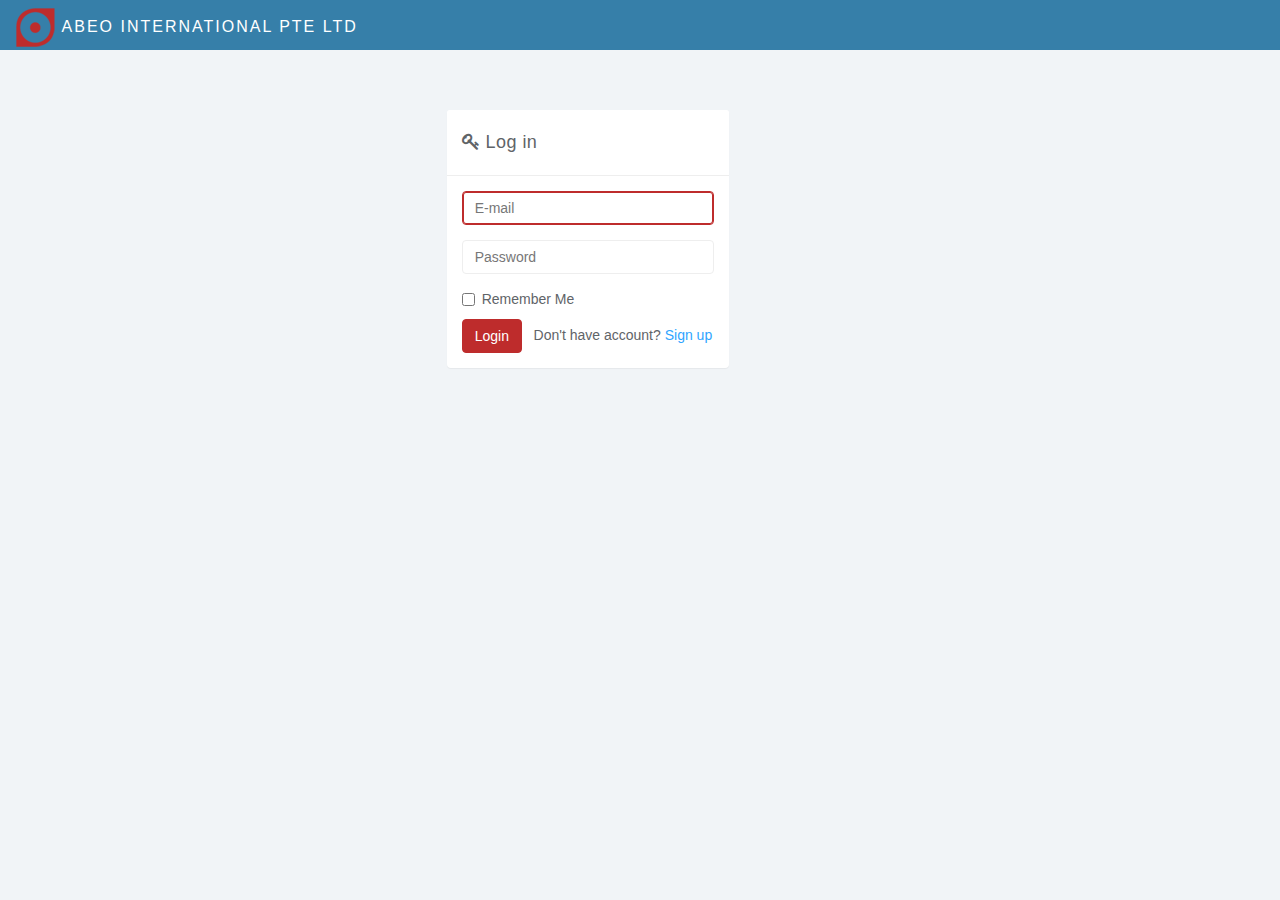
<file: index.html>
<!DOCTYPE html>
<html>
<head>
<meta charset="utf-8">
<meta name="viewport" content="width=device-width, initial-scale=1">
<title> Abeo International Pte Ltd</title>

<link href="css/bootstrap.css" rel="stylesheet">
<link href="css/datepicker3.css" rel="stylesheet">
<link href="css/styles.css" rel="stylesheet">
<link href="css/font-awesome.min.css" rel="stylesheet">

<!--[if lt IE 9]>
<script src="js/html5shiv.js"></script>
<script src="js/respond.min.js"></script>
<![endif]-->
<!--<script src='https://www.google.com/recaptcha/api.js'></script>-->



<script src="js/libs/jquery.min.js"></script>
    <script src="js/libs/angular.js"></script>
    <script src="js/libs/angular-route.js"></script>
    <script src="js/libs/angular-ui-router.js"></script>
    <script src="js/libs/ocLazyLoad.js"></script>
    <script src="js/libs/ui-bootstrap.js"></script>
    <script src="js/libs/ui-bootstrap-tpls-0.9.0.js"></script>
    <script src="js/libs/angular-cookies.js"></script>
	
	
	<script src="js/config/app.js"></script>
    <script src="js/services/util_factory.js" ></script>
	<script src="js/ctrl/signin_ctrl.js" ></script>
</head>

<body style="background:#f1f4f7;" ng-app="myApp" ng-controller="signin">
<div class="loaderss" data-loadingss id="loadingss"><i class="fa fa-refresh fa-spin fa-fw"></i> Loading...</div>
	<nav class="navbar navbar-inverse navbar-fixed-top" role="navigation">
		<div class="container-fluid">
			<div class="navbar-header">
				<button type="button" class="navbar-toggle collapsed" data-toggle="collapse" data-target="#sidebar-collapse">
					<span class="sr-only">Toggle navigation</span>
					<span class="icon-bar"></span>
					<span class="icon-bar"></span>
					<span class="icon-bar"></span>
				</button>
				<a class="navbar-brand" href="#"><span><img src="images/Logo.png"></span>  Abeo International Pte Ltd</a>
				<ul class="user-menu">
					<!--<li class="dropdown pull-right">
						<a href="#" class="dropdown-toggle" data-toggle="dropdown"><svg class="glyph stroked male-user"><use xlink:href="#stroked-male-user"></use></svg> User <span class="caret"></span></a>
						<ul class="dropdown-menu" role="menu">
							<li><a href="#"><svg class="glyph stroked male-user"><use xlink:href="#stroked-male-user"></use></svg> Profile</a></li>
							<li><a href="#"><svg class="glyph stroked gear"><use xlink:href="#stroked-gear"></use></svg> Settings</a></li>
							<li><a href="#"><svg class="glyph stroked cancel"><use xlink:href="#stroked-cancel"></use></svg> Logout</a></li>
						</ul>
					</li>-->
				</ul>
			</div>
							
		</div><!-- /.container-fluid -->
	</nav>
	<div class="col-lg-12" style="margin-top:60px;" >
	<!--<div class="col-xs-offset-1 col-lg-6">
			<div class="login-panel panel panel-default">
				<div class="panel-heading"><i class="fa fa-ticket" aria-hidden="true"></i> Create Ticket</div>
				<div class="panel-body">
					<form role="form">
						<fieldset>
					
							<div class="form-group">
								<input class="form-control" placeholder="Your Name" ng-model="Yourname" name="name" type="text" >
							</div>
							<div class="form-group">
								<input class="form-control" placeholder="Your Email ID" ng-model="emailID" name="email" type="text" value="">
							</div>
							<div class="form-group">
								<input class="form-control" placeholder="Subject" ng-model="subject"  name="subject" type="text" value="">
							</div>
							<div class="form-group">
								<textarea class="form-control" style="height:150px;" ng-model="Scenario"  placeholder="Scenario" ></textarea>
							</div>
							<div class="form-group">
								<textarea class="form-control" style="height:150px;"  ng-model="ExpectedScenario"  placeholder="Expected Scenario" ></textarea>
							</div>
							<div class="form-group">
								<textarea class="form-control" style="height:150px;"  ng-model="ActualScenario"  placeholder="Actual Scenario" ></textarea>
							</div>
							<div class="form-group">
								<input type="text" class="form-control" ng-model="TSmin" placeholder="TS min"/>
							</div>
							<div class="form-group">
							<div class="col-lg-9"><div class="g-recaptcha" data-sitekey="6Lds8Q4UAAAAAABTaKkGYkFrT8t92Vxa0AJYSj-H"></div></div>
							<div class="col-lg-3" style="padding-top:15px;"><button type="button" class="btn btn-lg btn-primary" ng-click="CreateTicketByNewUser();">Submit</button></div>
									
								
							</div>
							
						</fieldset>
					</form>
				</div>
			</div>
		</div>-->
		
		<div class="col-lg-3 col-md-offset-4">
			<div class="login-panel panel panel-default">
				<div class="panel-heading"><i class="fa fa-key" aria-hidden="true"></i> Log in</div>
				<div class="panel-body">
					<form role="form">
						<fieldset>
							<div class="form-group">
								<input class="form-control" placeholder="E-mail" ng-model="userId" name="email" type="email" autofocus="">
							</div>
							<div class="form-group">
								<input class="form-control" placeholder="Password" ng-model="password" name="password" type="password" value="">
							</div>
							<div class="checkbox">
								<label>
									<input name="remember" type="checkbox" value="Remember Me">Remember Me
								</label>
							</div>
						<button type="button" class="btn btn-primary" ng-click="checklogin();">Login</button> <span > &nbsp;&nbsp;Don't have account? <a href="signup.html">Sign up</a></span>
						</fieldset>
					</form>
				</div>
			</div>
		</div><!-- /.col-->
	</div><!-- /.row -->	
	
		

	<script src="js/bootstrap.min.js"></script>
	<script src="js/bootstrap-datepicker.js"></script>
	<script>
		!function ($) {
			$(document).on("click","ul.nav li.parent > a > span.icon", function(){		  
				$(this).find('em:first').toggleClass("glyphicon-minus");	  
			}); 
			$(".sidebar span.icon").find('em:first').addClass("glyphicon-plus");
		}(window.jQuery);

		$(window).on('resize', function () {
		  if ($(window).width() > 768) $('#sidebar-collapse').collapse('show')
		})
		$(window).on('resize', function () {
		  if ($(window).width() <= 767) $('#sidebar-collapse').collapse('hide')
		})
	</script>	
</body>

</html>
</file>
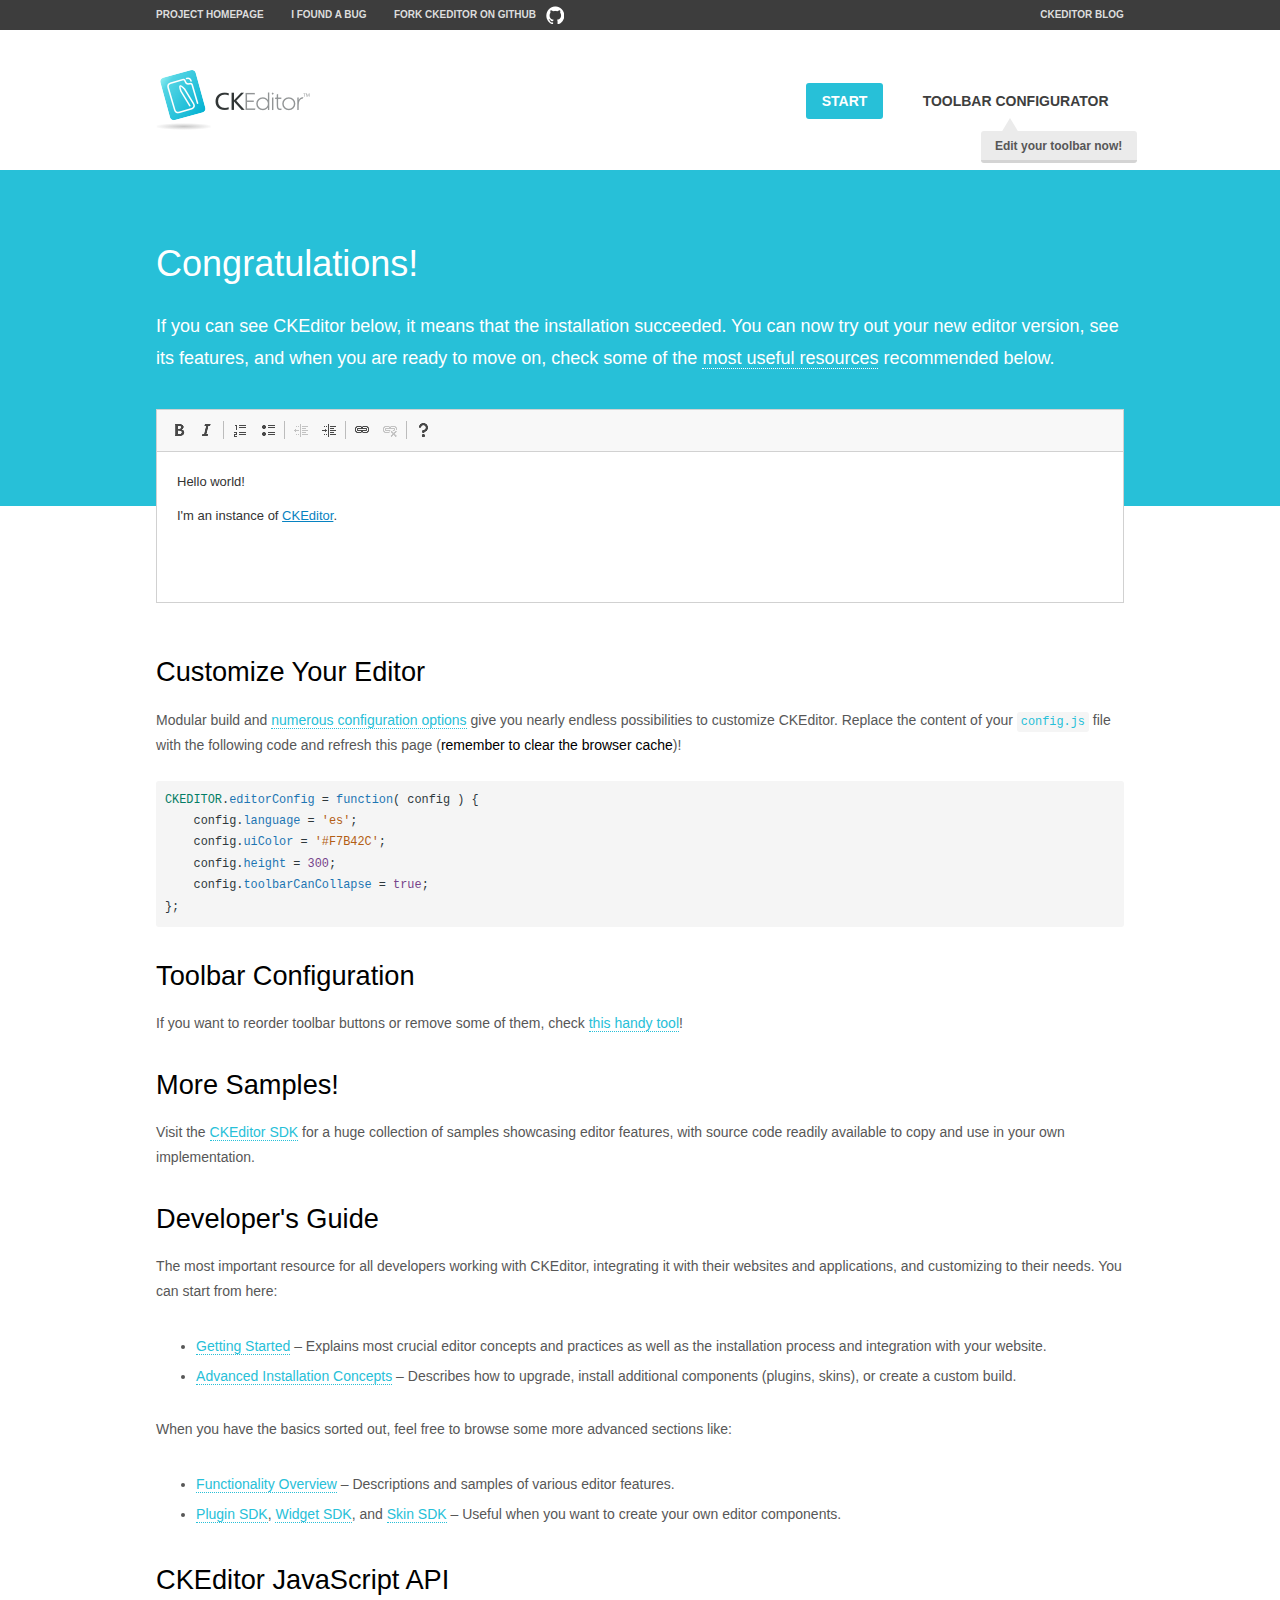
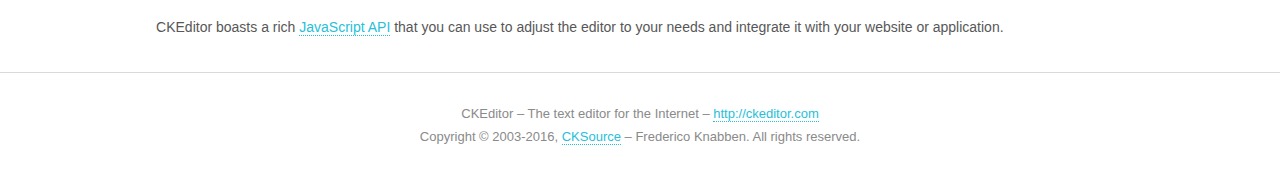
<file: ckeditor/samples/index.html>
<!DOCTYPE html>
<!--
Copyright (c) 2003-2016, CKSource - Frederico Knabben. All rights reserved.
For licensing, see LICENSE.md or http://ckeditor.com/license
-->
<html>
<head>
	<meta charset="utf-8">
	<title>CKEditor Sample</title>
	<script src="../ckeditor.js"></script>
	<script src="js/sample.js"></script>
	<link rel="stylesheet" href="css/samples.css">
	<link rel="stylesheet" href="toolbarconfigurator/lib/codemirror/neo.css">
</head>
<body id="main">

<nav class="navigation-a">
	<div class="grid-container">
		<ul class="navigation-a-left grid-width-70">
			<li><a href="http://ckeditor.com">Project Homepage</a></li>
			<li><a href="http://dev.ckeditor.com/">I found a bug</a></li>
			<li><a href="http://github.com/ckeditor/ckeditor-dev" class="icon-pos-right icon-navigation-a-github">Fork CKEditor on GitHub</a></li>
		</ul>
		<ul class="navigation-a-right grid-width-30">
			<li><a href="http://ckeditor.com/blog-list">CKEditor Blog</a></li>
		</ul>
	</div>
</nav>

<header class="header-a">
	<div class="grid-container">
		<h1 class="header-a-logo grid-width-30">
			<a href="index.html"><img src="img/logo.png" alt="CKEditor Sample"></a>
		</h1>

		<nav class="navigation-b grid-width-70">
			<ul>
				<li><a href="index.html" class="button-a button-a-background">Start</a></li>
				<li><a href="toolbarconfigurator/index.html" class="button-a">Toolbar configurator <span class="balloon-a balloon-a-nw">Edit your toolbar now!</span></a></li>
			</ul>
		</nav>
	</div>
</header>

<main>
	<div class="adjoined-top">
		<div class="grid-container">
			<div class="content grid-width-100">
				<h1>Congratulations!</h1>
				<p>
					If you can see CKEditor below, it means that the installation succeeded.
					You can now try out your new editor version, see its features, and when you are ready to move on, check some of the <a href="#sample-customize">most useful resources</a> recommended below.
				</p>
			</div>
		</div>
	</div>
	<div class="adjoined-bottom">
		<div class="grid-container">
			<div class="grid-width-100">
				<div id="editor">
					<h1>Hello world!</h1>
					<p>I'm an instance of <a href="http://ckeditor.com">CKEditor</a>.</p>
				</div>
			</div>
		</div>
	</div>

	<div class="grid-container">
		<div class="content grid-width-100">
			<section id="sample-customize">
				<h2>Customize Your Editor</h2>
				<p>Modular build and <a href="http://docs.ckeditor.com/#!/guide/dev_configuration">numerous configuration options</a> give you nearly endless possibilities to customize CKEditor. Replace the content of your <code><a href="../config.js">config.js</a></code> file with the following code and refresh this page (<strong>remember to clear the browser cache</strong>)!</p>
		<pre class="cm-s-neo CodeMirror"><code><span style="padding-right: 0.1px;"><span class="cm-variable">CKEDITOR</span>.<span class="cm-property">editorConfig</span> <span class="cm-operator">=</span> <span class="cm-keyword">function</span>( <span class="cm-def">config</span> ) {</span>
<span style="padding-right: 0.1px;"><span class="cm-tab">	</span><span class="cm-variable-2">config</span>.<span class="cm-property">language</span> <span class="cm-operator">=</span> <span class="cm-string">'es'</span>;</span>
<span style="padding-right: 0.1px;"><span class="cm-tab">	</span><span class="cm-variable-2">config</span>.<span class="cm-property">uiColor</span> <span class="cm-operator">=</span> <span class="cm-string">'#F7B42C'</span>;</span>
<span style="padding-right: 0.1px;"><span class="cm-tab">	</span><span class="cm-variable-2">config</span>.<span class="cm-property">height</span> <span class="cm-operator">=</span> <span class="cm-number">300</span>;</span>
<span style="padding-right: 0.1px;"><span class="cm-tab">	</span><span class="cm-variable-2">config</span>.<span class="cm-property">toolbarCanCollapse</span> <span class="cm-operator">=</span> <span class="cm-atom">true</span>;</span>
<span style="padding-right: 0.1px;">};</span></code></pre>
			</section>

			<section>
				<h2>Toolbar Configuration</h2>
				<p>If you want to reorder toolbar buttons or remove some of them, check <a href="toolbarconfigurator/index.html">this handy tool</a>!</p>
			</section>

			<section>
				<h2>More Samples!</h2>
				<p>Visit the <a href="http://sdk.ckeditor.com">CKEditor SDK</a> for a huge collection of samples showcasing editor features, with source code readily available to copy and use in your own implementation.</p>
			</section>

			<section>
				<h2>Developer's Guide</h2>
				<p>The most important resource for all developers working with CKEditor, integrating it with their websites and applications, and customizing to their needs. You can start from here:</p>
				<ul>
					<li><a href="http://docs.ckeditor.com/#!/guide/dev_installation">Getting Started</a> &ndash; Explains most crucial editor concepts and practices as well as the installation process and integration with your website.</li>
					<li><a href="http://docs.ckeditor.com/#!/guide/dev_advanced_installation">Advanced Installation Concepts</a> &ndash; Describes how to upgrade, install additional components (plugins, skins), or create a custom build.</li>
				</ul>
					<p>When you have the basics sorted out, feel free to browse some more advanced sections like:</p>
				<ul>
					<li><a href="http://docs.ckeditor.com/#!/guide/dev_features">Functionality Overview</a> &ndash; Descriptions and samples of various editor features.</li>
					<li><a href="http://docs.ckeditor.com/#!/guide/plugin_sdk_intro">Plugin SDK</a>, <a href="http://docs.ckeditor.com/#!/guide/widget_sdk_intro">Widget SDK</a>, and <a href="http://docs.ckeditor.com/#!/guide/skin_sdk_intro">Skin SDK</a> &ndash; Useful when you want to create your own editor components.</li>
				</ul>
			</section>

			<section>
				<h2>CKEditor JavaScript API</h2>
				<p>CKEditor boasts a rich <a href="http://docs.ckeditor.com/#!/api">JavaScript API</a> that you can use to adjust the editor to your needs and integrate it with your website or application.</p>
			</section>
		</div>
	</div>
</main>

<footer class="footer-a grid-container">
	<div class="grid-container">
		<p class="grid-width-100">
			CKEditor &ndash; The text editor for the Internet &ndash; <a class="samples" href="http://ckeditor.com/">http://ckeditor.com</a>
		</p>
		<p class="grid-width-100" id="copy">
			Copyright &copy; 2003-2016, <a class="samples" href="http://cksource.com/">CKSource</a> &ndash; Frederico Knabben. All rights reserved.
		</p>
	</div>
</footer>
<script>
	initSample();
</script>

</body>
</html>
</file>
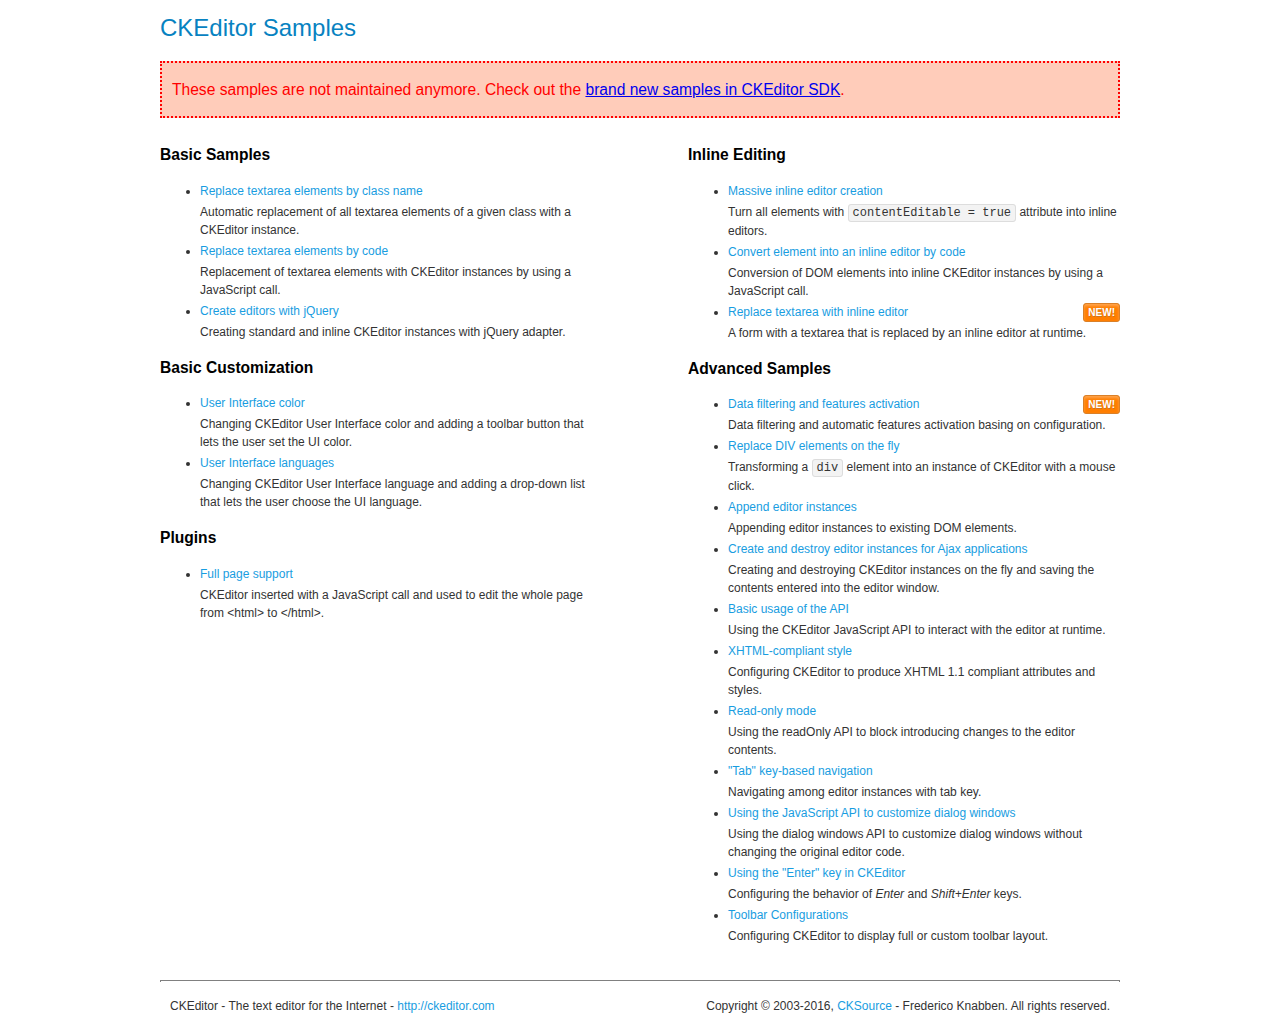
<file: ckeditor/samples/old/index.html>
<!DOCTYPE html>
<!--
Copyright (c) 2003-2016, CKSource - Frederico Knabben. All rights reserved.
For licensing, see LICENSE.md or http://ckeditor.com/license
-->
<html>
<head>
	<meta charset="utf-8">
	<title>CKEditor Samples</title>
	<link rel="stylesheet" href="sample.css">
</head>
<body>
	<h1 class="samples">
		CKEditor Samples
	</h1>
	<div class="warning deprecated">
		These samples are not maintained anymore. Check out the <a href="http://sdk.ckeditor.com/">brand new samples in CKEditor SDK</a>.
	</div>
	<div class="twoColumns">
		<div class="twoColumnsLeft">
			<h2 class="samples">
				Basic Samples
			</h2>
			<dl class="samples">
				<dt><a class="samples" href="replacebyclass.html">Replace textarea elements by class name</a></dt>
				<dd>Automatic replacement of all textarea elements of a given class with a CKEditor instance.</dd>

				<dt><a class="samples" href="replacebycode.html">Replace textarea elements by code</a></dt>
				<dd>Replacement of textarea elements with CKEditor instances by using a JavaScript call.</dd>

				<dt><a class="samples" href="jquery.html">Create editors with jQuery</a></dt>
				<dd>Creating standard and inline CKEditor instances with jQuery adapter.</dd>
			</dl>

			<h2 class="samples">
				Basic Customization
			</h2>
			<dl class="samples">
				<dt><a class="samples" href="uicolor.html">User Interface color</a></dt>
				<dd>Changing CKEditor User Interface color and adding a toolbar button that lets the user set the UI color.</dd>

				<dt><a class="samples" href="uilanguages.html">User Interface languages</a></dt>
				<dd>Changing CKEditor User Interface language and adding a drop-down list that lets the user choose the UI language.</dd>
			</dl>


			<h2 class="samples">Plugins</h2>
<dl class="samples">
<dt><a class="samples" href="wysiwygarea/fullpage.html">Full page support</a></dt>
<dd>CKEditor inserted with a JavaScript call and used to edit the whole page from &lt;html&gt; to &lt;/html&gt;.</dd>
</dl>
		</div>
		<div class="twoColumnsRight">
			<h2 class="samples">
				Inline Editing
			</h2>
			<dl class="samples">
				<dt><a class="samples" href="inlineall.html">Massive inline editor creation</a></dt>
				<dd>Turn all elements with <code>contentEditable = true</code> attribute into inline editors.</dd>

				<dt><a class="samples" href="inlinebycode.html">Convert element into an inline editor by code</a></dt>
				<dd>Conversion of DOM elements into inline CKEditor instances by using a JavaScript call.</dd>

				<dt><a class="samples" href="inlinetextarea.html">Replace textarea with inline editor</a> <span class="new">New!</span></dt>
				<dd>A form with a textarea that is replaced by an inline editor at runtime.</dd>

				
			</dl>

			<h2 class="samples">
				Advanced Samples
			</h2>
			<dl class="samples">
				<dt><a class="samples" href="datafiltering.html">Data filtering and features activation</a> <span class="new">New!</span></dt>
				<dd>Data filtering and automatic features activation basing on configuration.</dd>

				<dt><a class="samples" href="divreplace.html">Replace DIV elements on the fly</a></dt>
				<dd>Transforming a <code>div</code> element into an instance of CKEditor with a mouse click.</dd>

				<dt><a class="samples" href="appendto.html">Append editor instances</a></dt>
				<dd>Appending editor instances to existing DOM elements.</dd>

				<dt><a class="samples" href="ajax.html">Create and destroy editor instances for Ajax applications</a></dt>
				<dd>Creating and destroying CKEditor instances on the fly and saving the contents entered into the editor window.</dd>

				<dt><a class="samples" href="api.html">Basic usage of the API</a></dt>
				<dd>Using the CKEditor JavaScript API to interact with the editor at runtime.</dd>

				<dt><a class="samples" href="xhtmlstyle.html">XHTML-compliant style</a></dt>
				<dd>Configuring CKEditor to produce XHTML 1.1 compliant attributes and styles.</dd>

				<dt><a class="samples" href="readonly.html">Read-only mode</a></dt>
				<dd>Using the readOnly API to block introducing changes to the editor contents.</dd>

				<dt><a class="samples" href="tabindex.html">"Tab" key-based navigation</a></dt>
				<dd>Navigating among editor instances with tab key.</dd>


				
<dt><a class="samples" href="dialog/dialog.html">Using the JavaScript API to customize dialog windows</a></dt>
<dd>Using the dialog windows API to customize dialog windows without changing the original editor code.</dd>

<dt><a class="samples" href="enterkey/enterkey.html">Using the &quot;Enter&quot; key in CKEditor</a></dt>
<dd>Configuring the behavior of <em>Enter</em> and <em>Shift+Enter</em> keys.</dd>

<dt><a class="samples" href="toolbar/toolbar.html">Toolbar Configurations</a></dt>
<dd>Configuring CKEditor to display full or custom toolbar layout.</dd>

			</dl>
		</div>
	</div>
	<div id="footer">
		<hr>
		<p>
			CKEditor - The text editor for the Internet - <a class="samples" href="http://ckeditor.com/">http://ckeditor.com</a>
		</p>
		<p id="copy">
			Copyright &copy; 2003-2016, <a class="samples" href="http://cksource.com/">CKSource</a> - Frederico Knabben. All rights reserved.
		</p>
	</div>
</body>
</html>
</file>
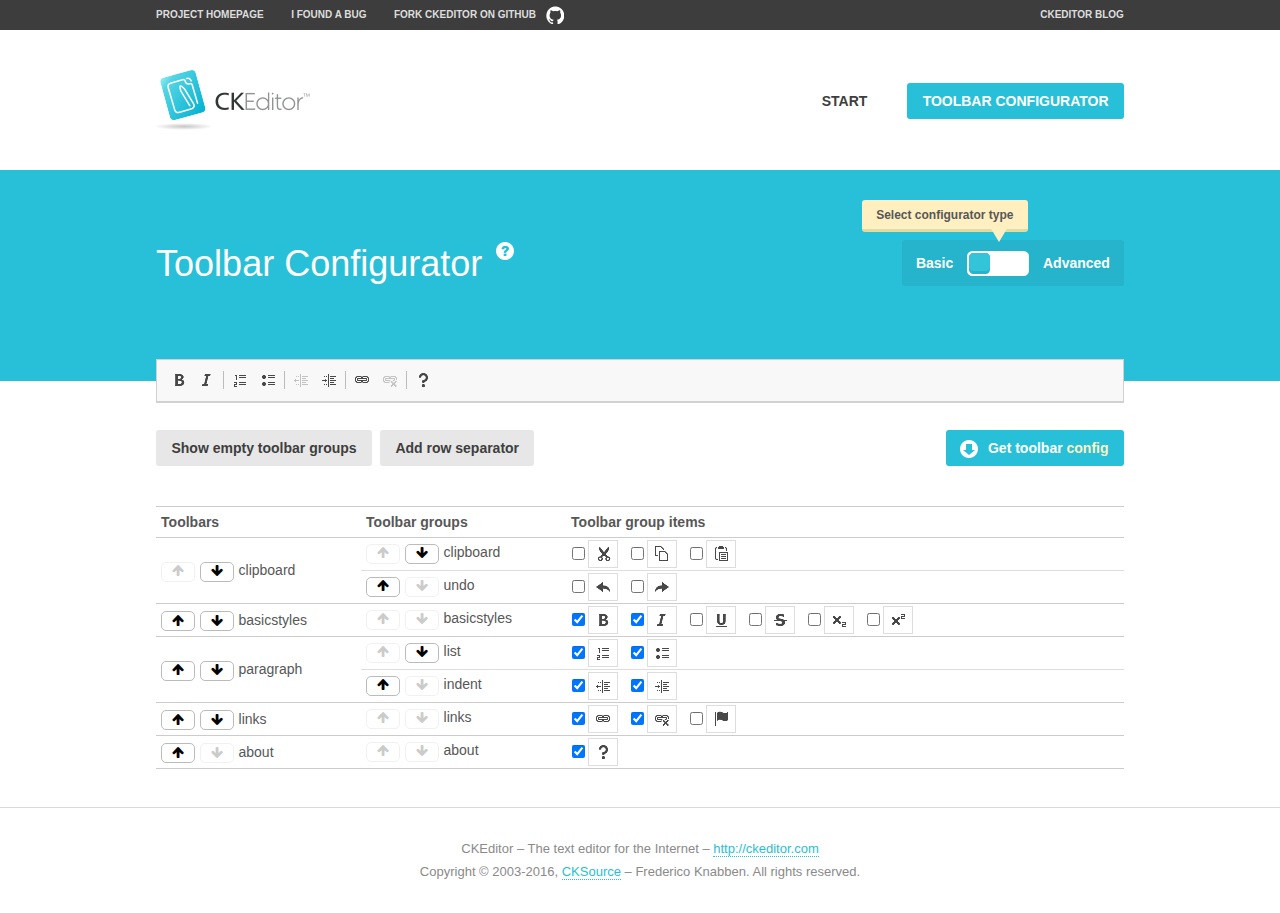
<file: ckeditor/samples/toolbarconfigurator/index.html>
<!DOCTYPE html>
<!--
Copyright (c) 2003-2016, CKSource - Frederico Knabben. All rights reserved.
For licensing, see LICENSE.md or http://ckeditor.com/license
-->
<!--[if IE 8]><html class="ie8"><![endif]-->
<!--[if gt IE 8]><html><![endif]-->
<!--[if !IE]><!--><html><!--<![endif]-->
<head>
	<meta charset="utf-8">
	<title>Toolbar Configurator</title>
	<script src="../../ckeditor.js"></script>
	<script>
		if ( CKEDITOR.env.ie && CKEDITOR.env.version < 9 )
			CKEDITOR.tools.enableHtml5Elements( document );
	</script>
	<link rel="stylesheet" href="lib/codemirror/codemirror.css">
	<link rel="stylesheet" href="lib/codemirror/show-hint.css">
	<link rel="stylesheet" href="lib/codemirror/neo.css">
	<link rel="stylesheet" href="css/fontello.css">
	<link rel="stylesheet" href="../css/samples.css">
</head>
<body id="toolbar">

<nav class="navigation-a">
	<div class="grid-container">
		<ul class="navigation-a-left grid-width-70">
			<li><a href="http://ckeditor.com">Project Homepage</a></li>
			<li><a href="http://dev.ckeditor.com/">I found a bug</a></li>
			<li><a href="http://github.com/ckeditor/ckeditor-dev" class="icon-pos-right icon-navigation-a-github">Fork CKEditor on GitHub</a></li>
		</ul>
		<ul class="navigation-a-right grid-width-30">
			<li><a href="http://ckeditor.com/blog-list">CKEditor Blog</a></li>
		</ul>
	</div>
</nav>

<header class="header-a">
	<div class="grid-container">
		<h1 class="header-a-logo grid-width-30">
			<a href="../index.html"><img src="../img/logo.png" alt="CKEditor Logo"></a>
		</h1>
		<nav class="navigation-b grid-width-70">
			<ul>
				<li><a href="../index.html"  class="button-a">Start</a></li>
				<li><a href="index.html"  class="button-a button-a-background">Toolbar configurator</a></li>
			</ul>
		</nav>
	</div>
</header>

<main>
	<div class="adjoined-top">
		<div class="grid-container">
			<div class="content grid-width-100">
				<div class="grid-container-nested">
					<h1 class="grid-width-60">
						Toolbar Configurator
						<a href="#help-content" type="button" title="Configurator help" id="help" class="button-a button-a-background button-a-no-text icon-pos-left icon-question-mark">Help</a>
					</h1>

					<div class="grid-width-40 grid-switch-magic">
						<div class="switch">
							<span class="balloon-a balloon-a-se">Select configurator type</span>
							<input type="radio" name="radio" data-num="1" id="radio-basic" />
							<input type="radio" name="radio" data-num="2" id="radio-advanced" />
							<label data-for="1" for="radio-basic">Basic</label>
							<span class="switch-inner">
								<span class="handler"></span>
							</span>
							<label data-for="2" for="radio-advanced">Advanced</label>
						</div>
					</div>
				</div>
			</div>
		</div>
	</div>
	<div class="adjoined-bottom">
		<div class="grid-container">
			<div class="grid-width-100">
				<div class="editors-container">
					<div id="editor-basic"></div>
					<div id="editor-advanced"></div>
				</div>
			</div>
		</div>
	</div>

	<div class="grid-container configurator">
		<div class="content grid-width-100">
			<div class="configurator">
				<div>
					<div id="toolbarModifierWrapper"></div>
				</div>
			</div>
		</div>
	</div>

	<div id="help-content">
		<div class="grid-container">
			<div class="grid-width-100">
				<h2>What Am I Doing Here?</h2>

				<div class="grid-container grid-container-nested">
					<div class="basic">
						<div class="grid-width-50">
							<p>Arrange <a href="http://docs.ckeditor.com/#!/api/CKEDITOR.config-cfg-toolbarGroups">toolbar groups</a>, toggle <a href="http://docs.ckeditor.com/#!/api/CKEDITOR.config-cfg-removeButtons">button visibility</a> according to your needs and get your toolbar configuration.</p>
							<p>You can replace the content of the <a href="../../config.js"><code>config.js</code></a> file with the generated configuration. If you already set some configuration options you will need to merge both configurations.</p>
						</div>
						<div class="grid-width-50">
							<p>Read more about different ways of <a href="http://docs.ckeditor.com/#!/guide/dev_configuration">setting configuration</a> and do not forget about <strong>clearing browser cache</strong>.</p>
							<p>Arranging toolbar groups is the recommended way of configuring the toolbar, but if you need more freedom you can use the <a href="#advanced">advanced configurator</a>.</p>
						</div>
					</div>
					<div class="advanced" style="display: none;">
						<div class="grid-width-50">
							<p>With this code editor you can edit your <a href="http://docs.ckeditor.com/#!/api/CKEDITOR.config-cfg-toolbar">toolbar configuration</a> live.</p>
							<p>You can replace the content of the <a href="../../config.js"><code>config.js</code></a> file with the generated configuration. If you already set some configuration options you will need to merge both configurations.</p>
						</div>
						<div class="grid-width-50">
							<p>Read more about different ways of <a href="http://docs.ckeditor.com/#!/guide/dev_configuration">setting configuration</a> and do not forget about <strong>clearing browser cache</strong>.</p>
						</div>
					</div>
				</div>

				<p class="grid-container grid-container-nested">
					<button type="button" class="help-content-close grid-width-100 button-a button-a-background">Got it. Let's play!</button>
				</p>
			</div>
		</div>
	</div>
</main>

<footer class="footer-a grid-container">
	<p class="grid-width-100">
		CKEditor &ndash; The text editor for the Internet &ndash; <a class="samples" href="http://ckeditor.com/">http://ckeditor.com</a>
	</p>
	<p class="grid-width-100" id="copy">
		Copyright &copy; 2003-2016, <a class="samples" href="http://cksource.com/">CKSource</a> &ndash; Frederico Knabben. All rights reserved.
	</p>
</footer>

<script src="lib/codemirror/codemirror.js"></script>
<script src="lib/codemirror/javascript.js"></script>
<script src="lib/codemirror/show-hint.js"></script>

<script src="js/fulltoolbareditor.js"></script>
<script src="js/abstracttoolbarmodifier.js"></script>
<script src="js/toolbarmodifier.js"></script>
<script src="js/toolbartextmodifier.js"></script>
<script src="../js/sf.js"></script>

<script>
	( function() {
		'use strict';

		var mode = ( window.location.hash.substr( 1 ) === 'advanced' ) ? 'advanced' : 'basic',
			configuratorSection = CKEDITOR.document.findOne( 'main > .grid-container.configurator' ),
			basicInstruction = CKEDITOR.document.findOne( '#help-content .basic' ),
			advancedInstruction = CKEDITOR.document.findOne( '#help-content .advanced' ),

			// Configurator mode switcher.
			modeSwitchBasic = CKEDITOR.document.getById( 'radio-basic' ),
			modeSwitchAdvanced = CKEDITOR.document.getById( 'radio-advanced' );

		// Initial setup
		function updateSwitcher() {
			if ( mode === 'advanced' ) {
				modeSwitchAdvanced.$.checked = true;
			} else {
				modeSwitchBasic.$.checked = true;
			}
		}

		updateSwitcher();

		CKEDITOR.document.getWindow().on( 'hashchange', function( e ) {
			var hash = window.location.hash.substr( 1 );
			if ( !( hash === 'advanced' || hash === 'basic' ) ) {
				return;
			}
			mode = hash;
			onToolbarsDone( mode );
		} );

		CKEDITOR.document.getWindow().on( 'resize', function() {
			updateToolbar( ( mode === 'basic' ? toolbarModifier : toolbarTextModifier )[ 'editorInstance' ] );
		} );

		function onRefresh( modifier ) {
			modifier = modifier || this;

			if ( mode === 'basic' && modifier instanceof ToolbarConfigurator.ToolbarTextModifier ) {
				return;
			}

			// CodeMirror container becomes visible, so we need to refresh and to avoid rendering problems.
			if ( mode === 'advanced' && modifier instanceof ToolbarConfigurator.ToolbarTextModifier ) {
				modifier.codeContainer.refresh();
			}

			updateToolbar( modifier.editorInstance );
		}

		function updateToolbar( editor ) {
			var editorContainer = editor.container;

			// Not always editor is loaded.
			if ( !editorContainer ) {
				return;
			}

			var displayStyle = editorContainer.getStyle( 'display' );

			editorContainer.setStyle( 'display', 'block' );

			var newHeight = editorContainer.getSize( 'height' );

			var newMarginTop = parseInt( editorContainer.getComputedStyle( 'margin-top' ), 10 );
			newMarginTop = ( isNaN( newMarginTop ) ? 0 : Number( newMarginTop ) );

			var newMarginBottom = parseInt( editorContainer.getComputedStyle( 'margin-bottom' ), 10 );
			newMarginBottom = ( isNaN( newMarginBottom ) ? 0 : Number( newMarginBottom ) );

			var result = newHeight + newMarginTop + newMarginBottom;

			editorContainer.setStyle( 'display', displayStyle );

			editor.container.getAscendant( 'div' ).setStyle( 'height', result + 'px' );
		}

		var toolbarModifier = new ToolbarConfigurator.ToolbarModifier( 'editor-basic' );

		var done = 0;
		toolbarModifier.init( onToolbarInit );
		toolbarModifier.onRefresh = onRefresh;

		CKEDITOR.document.getById( 'toolbarModifierWrapper' ).append( toolbarModifier.mainContainer );

		var toolbarTextModifier = new ToolbarConfigurator.ToolbarTextModifier( 'editor-advanced' );
		toolbarTextModifier.init( onToolbarInit );
		toolbarTextModifier.onRefresh = onRefresh;

		function onToolbarInit() {
			if ( ++done === 2 ) {
				onToolbarsDone();

				positionSticky.watch( CKEDITOR.document.findOne( '.toolbar' ), function() {
					return mode === 'advanced';
				} );
			}
		}

		function onToolbarsDone() {
			if ( mode === 'basic' ) {
				toggleModeBasic( false );
			} else {
				toggleModeAdvanced( false );
			}

			updateSwitcher();

			setTimeout( function() {
				CKEDITOR.document.findOne( '.editors-container' ).addClass( 'active' );
				CKEDITOR.document.findOne( '#toolbarModifierWrapper' ).addClass( 'active' );
			}, 200 );
		}

		CKEDITOR.document.getById( 'toolbarModifierWrapper' ).append( toolbarTextModifier.mainContainer );

		function toogleModeSwitch( onElement, offElement, onModifier, offModifier ) {
			onElement.addClass( 'fancy-button-active' );
			offElement.removeClass( 'fancy-button-active' );

			onModifier.showUI();
			offModifier.hideUI();
		}

		function toggleModeBasic( callOnRefresh ) {
			callOnRefresh = ( callOnRefresh !== false );
			mode = 'basic';
			window.location.hash = '#basic';
			toogleModeSwitch( modeSwitchBasic, modeSwitchAdvanced, toolbarModifier, toolbarTextModifier );

			configuratorSection.removeClass( 'freed-width' );
			basicInstruction.show();
			advancedInstruction.hide();

			callOnRefresh && onRefresh( toolbarModifier );
		}

		function toggleModeAdvanced( callOnRefresh ) {
			callOnRefresh = ( callOnRefresh !== false );
			mode = 'advanced';
			window.location.hash = '#advanced';
			toogleModeSwitch( modeSwitchAdvanced, modeSwitchBasic, toolbarTextModifier, toolbarModifier );

			configuratorSection.addClass( 'freed-width' );
			advancedInstruction.show();
			basicInstruction.hide();

			callOnRefresh && onRefresh( toolbarTextModifier );
		}

		modeSwitchBasic.on( 'click', toggleModeBasic );
		modeSwitchAdvanced.on( 'click', toggleModeAdvanced );

		//
		// Position:sticky for the toolbar.
		//

		// Will make elements behave like they were styled with position:sticky.
		var positionSticky = {
			// Store object: {
			// 		element: CKEDITOR.dom.element, // Element which will float.
			// 		placeholder: CKEDITOR.dom.element, // Placeholder which is place to prevent page bounce.
			// 		isFixed: boolean // Whether element float now.
			// }
			watched: [],

			active: [],

			staticContainer: null,

			init: function() {
				var element = CKEDITOR.dom.element.createFromHtml(
					'<div class="staticContainer">' +
						'<div class="grid-container" >' +
							'<div class="grid-width-100">' +
								'<div class="inner"></div>' +
							'</div>' +
						'</div>' +
					'</div>' );

				this.staticContainer = element.findOne( '.inner' );

				CKEDITOR.document.getBody().append( element );
			},

			watch: function( element, preventFunc ) {
				this.watched.push( {
					element: element,
					placeholder: new CKEDITOR.dom.element( 'div' ),
					isFixed: false,
					preventFunc: preventFunc
				} );
			},

			checkAll: function() {
				for ( var i = 0; i < this.watched.length; i++ ) {
					this.check( this.watched[ i ] );
				}
			},

			check: function( element ) {
				var isFixed = element.isFixed;
				var shouldBeFixed = this.shouldBeFixed( element );

				// Nothing to be done.
				if ( isFixed === shouldBeFixed ) {
					return;
				}

				var placeholder = element.placeholder;

				if ( isFixed ) {
					// Unfixing.

					element.element.insertBefore( placeholder );
					placeholder.remove();

					element.element.removeStyle( 'margin' );

					this.active.splice( CKEDITOR.tools.indexOf( this.active, element ), 1 );

				} else {
					// Fixing.
					placeholder.setStyle( 'width', element.element.getSize( 'width' ) + 'px' );
					placeholder.setStyle( 'height', element.element.getSize( 'height' ) + 'px' );
					placeholder.setStyle( 'margin-bottom', element.element.getComputedStyle( 'margin-bottom' ) );
					placeholder.setStyle( 'display', element.element.getComputedStyle( 'display' ) );
					placeholder.insertAfter( element.element );

					this.staticContainer.append( element.element );

					this.active.push( element );
				}

				element.isFixed = !element.isFixed;
			},

			shouldBeFixed: function( element ) {
				if ( element.preventFunc && element.preventFunc() ) {
					return false;
				}

				// If element is already fixed we are checking it's placeholder.
				var related = ( element.isFixed ? element.placeholder : element.element ),
					clientRect = related.$.getBoundingClientRect(),
					staticHeight = this.staticContainer.getSize('height' ),
					elemHeight = element.element.getSize( 'height' );

				if ( element.isFixed ) {
					return ( clientRect.top + elemHeight < staticHeight );
				} else {
					return ( clientRect.top < staticHeight );
				}
			}
		};

		positionSticky.init();

		CKEDITOR.document.getWindow().on( 'scroll',
			new CKEDITOR.tools.eventsBuffer( 100, positionSticky.checkAll, positionSticky ).input
		);

		// Make the toolbar sticky.
		positionSticky.watch( CKEDITOR.document.findOne( '.editors-container' ) );

		// Help button and help-content.
		( function() {
			var helpButton = CKEDITOR.document.getById( 'help' ),
				helpContent = CKEDITOR.document.getById( 'help-content' );

			// Don't show help button on IE8 because it's unsupported by Pico Modal.
			if ( CKEDITOR.env.ie && CKEDITOR.env.version == 8 ) {
				helpButton.hide();
			} else {
				// Display help modal when the button is clicked.
				helpButton.on( 'click', function( evt ) {
					SF.modal( {
						// Clone modal content from DOM.
						content: helpContent.getHtml(),

						afterCreate: function( modal ) {
							// Enable modal content button to close the modal.
							new CKEDITOR.dom.element( modal.modalElem() ).findOne( '.help-content-close' ).once( 'click', modal.close );
						}
					} ).show();
				} );
			}
		} )();
	} )();
</script>
</body>
</html>
</file>
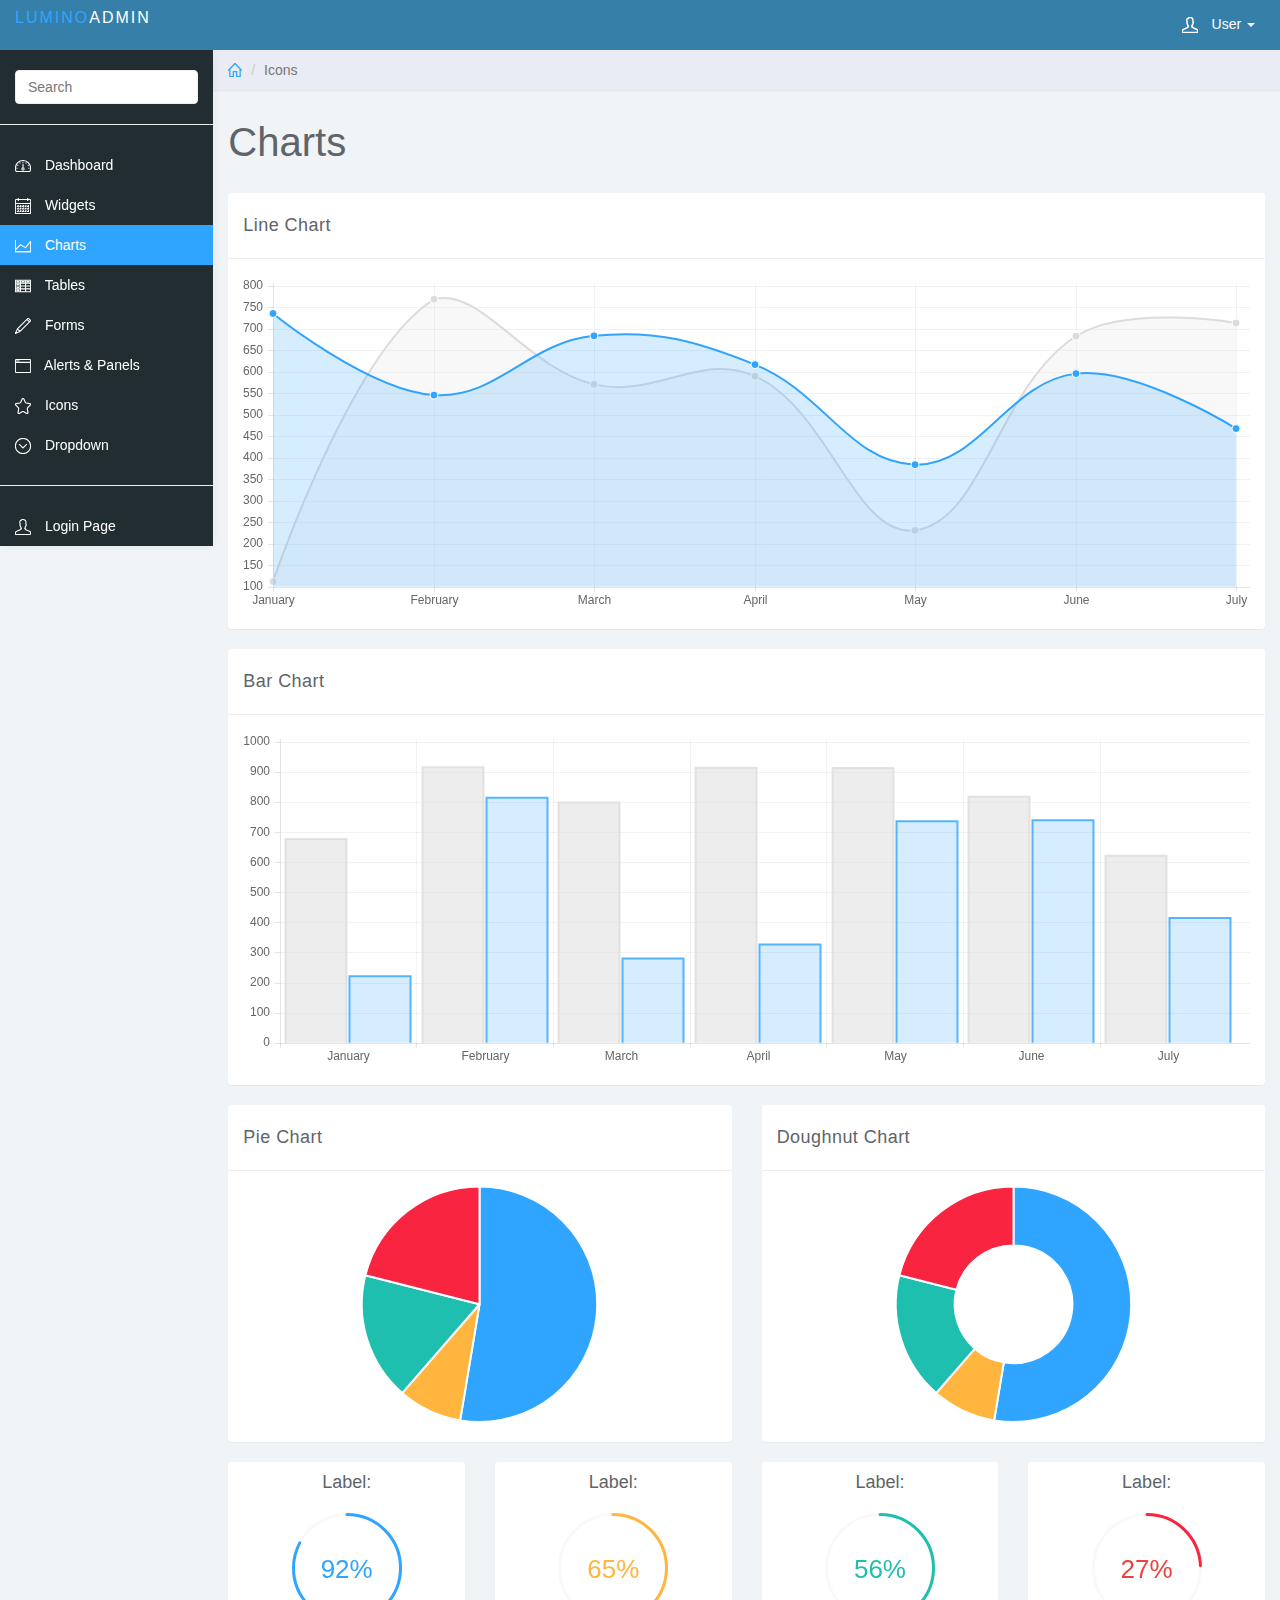
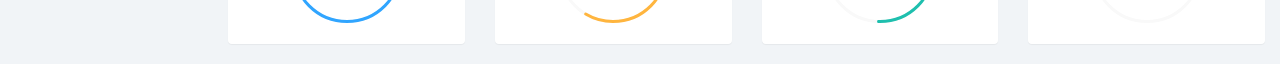
<file: charts.html>
<!DOCTYPE html>
<html>
<head>
<meta charset="utf-8">
<meta name="viewport" content="width=device-width, initial-scale=1">
<title>Lumino - Charts</title>

<link href="css/bootstrap.min.css" rel="stylesheet">
<link href="css/datepicker3.css" rel="stylesheet">
<link href="css/styles.css" rel="stylesheet">

<!--Icons-->
<script src="js/lumino.glyphs.js"></script>

<!--[if lt IE 9]>
<script src="js/html5shiv.js"></script>
<script src="js/respond.min.js"></script>
<![endif]-->

</head>

<body>
	<nav class="navbar navbar-inverse navbar-fixed-top" role="navigation">
		<div class="container-fluid">
			<div class="navbar-header">
				<button type="button" class="navbar-toggle collapsed" data-toggle="collapse" data-target="#sidebar-collapse">
					<span class="sr-only">Toggle navigation</span>
					<span class="icon-bar"></span>
					<span class="icon-bar"></span>
					<span class="icon-bar"></span>
				</button>
				<a class="navbar-brand" href="#"><span>Lumino</span>Admin</a>
				<ul class="user-menu">
					<li class="dropdown pull-right">
						<a href="#" class="dropdown-toggle" data-toggle="dropdown"><svg class="glyph stroked male-user"><use xlink:href="#stroked-male-user"></use></svg> User <span class="caret"></span></a>
						<ul class="dropdown-menu" role="menu">
							<li><a href="#"><svg class="glyph stroked male-user"><use xlink:href="#stroked-male-user"></use></svg> Profile</a></li>
							<li><a href="#"><svg class="glyph stroked gear"><use xlink:href="#stroked-gear"></use></svg> Settings</a></li>
							<li><a href="#"><svg class="glyph stroked cancel"><use xlink:href="#stroked-cancel"></use></svg> Logout</a></li>
						</ul>
					</li>
				</ul>
			</div>
							
		</div><!-- /.container-fluid -->
	</nav>
		
	<div id="sidebar-collapse" class="col-sm-3 col-lg-2 sidebar">
		<form role="search">
			<div class="form-group">
				<input type="text" class="form-control" placeholder="Search">
			</div>
		</form>
		<ul class="nav menu">
			<li><a href="index.html"><svg class="glyph stroked dashboard-dial"><use xlink:href="#stroked-dashboard-dial"></use></svg> Dashboard</a></li>
			<li><a href="widgets.html"><svg class="glyph stroked calendar"><use xlink:href="#stroked-calendar"></use></svg> Widgets</a></li>
			<li class="active"><a href="charts.html"><svg class="glyph stroked line-graph"><use xlink:href="#stroked-line-graph"></use></svg> Charts</a></li>
			<li><a href="tables.html"><svg class="glyph stroked table"><use xlink:href="#stroked-table"></use></svg> Tables</a></li>
			<li><a href="forms.html"><svg class="glyph stroked pencil"><use xlink:href="#stroked-pencil"></use></svg> Forms</a></li>
			<li><a href="panels.html"><svg class="glyph stroked app-window"><use xlink:href="#stroked-app-window"></use></svg> Alerts &amp; Panels</a></li>
			<li><a href="icons.html"><svg class="glyph stroked star"><use xlink:href="#stroked-star"></use></svg> Icons</a></li>
			<li class="parent ">
				<a href="#">
					<span data-toggle="collapse" href="#sub-item-1"><svg class="glyph stroked chevron-down"><use xlink:href="#stroked-chevron-down"></use></svg></span> Dropdown 
				</a>
				<ul class="children collapse" id="sub-item-1">
					<li>
						<a class="" href="#">
							<svg class="glyph stroked chevron-right"><use xlink:href="#stroked-chevron-right"></use></svg> Sub Item 1
						</a>
					</li>
					<li>
						<a class="" href="#">
							<svg class="glyph stroked chevron-right"><use xlink:href="#stroked-chevron-right"></use></svg> Sub Item 2
						</a>
					</li>
					<li>
						<a class="" href="#">
							<svg class="glyph stroked chevron-right"><use xlink:href="#stroked-chevron-right"></use></svg> Sub Item 3
						</a>
					</li>
				</ul>
			</li>
			<li role="presentation" class="divider"></li>
			<li><a href="login.html"><svg class="glyph stroked male-user"><use xlink:href="#stroked-male-user"></use></svg> Login Page</a></li>
		</ul>
		
	</div><!--/.sidebar-->
		
	<div class="col-sm-9 col-sm-offset-3 col-lg-10 col-lg-offset-2 main">			
		<div class="row">
			<ol class="breadcrumb">
				<li><a href="#"><svg class="glyph stroked home"><use xlink:href="#stroked-home"></use></svg></a></li>
				<li class="active">Icons</li>
			</ol>
		</div><!--/.row-->
		
		<div class="row">
			<div class="col-lg-12">
				<h1 class="page-header">Charts</h1>
				
			</div>
		</div><!--/.row-->
		
		<div class="row">
			<div class="col-lg-12">
				<div class="panel panel-default">
					<div class="panel-heading">Line Chart</div>
					<div class="panel-body">
						<div class="canvas-wrapper">
							<canvas class="main-chart" id="line-chart" height="200" width="600"></canvas>
						</div>
					</div>
				</div>
			</div>
		</div><!--/.row-->
		
		<div class="row">
			<div class="col-lg-12">
				<div class="panel panel-default">
					<div class="panel-heading">Bar Chart</div>
					<div class="panel-body">
						<div class="canvas-wrapper">
							<canvas class="main-chart" id="bar-chart" height="200" width="600"></canvas>
						</div>
					</div>
				</div>
			</div>
		</div><!--/.row-->		
		
		<div class="row">
			<div class="col-md-6">
				<div class="panel panel-default">
					<div class="panel-heading">Pie Chart</div>
					<div class="panel-body">
						<div class="canvas-wrapper">
							<canvas class="chart" id="pie-chart" ></canvas>
						</div>
					</div>
				</div>
			</div>
			<div class="col-md-6">
				<div class="panel panel-default">
					<div class="panel-heading">Doughnut Chart</div>
					<div class="panel-body">
						<div class="canvas-wrapper">
							<canvas class="chart" id="doughnut-chart" ></canvas>
						</div>
					</div>
				</div>
			</div>
		</div><!--/.row-->
		
		<div class="row">
			<div class="col-xs-6 col-md-3">
				<div class="panel panel-default">
					<div class="panel-body easypiechart-panel">
						<h4>Label:</h4>
						<div class="easypiechart" id="easypiechart-blue" data-percent="92" ><span class="percent">92%</span>
						</div>
					</div>
				</div>
			</div>
			<div class="col-xs-6 col-md-3">
				<div class="panel panel-default">
					<div class="panel-body easypiechart-panel">
						<h4>Label:</h4>
						<div class="easypiechart" id="easypiechart-orange" data-percent="65" ><span class="percent">65%</span>
						</div>
					</div>
				</div>
			</div>
			<div class="col-xs-6 col-md-3">
				<div class="panel panel-default">
					<div class="panel-body easypiechart-panel">
						<h4>Label:</h4>
						<div class="easypiechart" id="easypiechart-teal" data-percent="56" ><span class="percent">56%</span>
						</div>
					</div>
				</div>
			</div>
			<div class="col-xs-6 col-md-3">
				<div class="panel panel-default">
					<div class="panel-body easypiechart-panel">
						<h4>Label:</h4>
						<div class="easypiechart" id="easypiechart-red" data-percent="27" ><span class="percent">27%</span>
						</div>
					</div>
				</div>
			</div>
		</div><!--/.row-->
											
	</div>	<!--/.main-->
	  

	<script src="js/jquery-1.11.1.min.js"></script>
	<script src="js/bootstrap.min.js"></script>
	<script src="js/chart.min.js"></script>
	<script src="js/chart-data.js"></script>
	<script src="js/easypiechart.js"></script>
	<script src="js/easypiechart-data.js"></script>
	<script src="js/bootstrap-datepicker.js"></script>
	<script>
		!function ($) {
		    $(document).on("click","ul.nav li.parent > a > span.icon", function(){          
		        $(this).find('em:first').toggleClass("glyphicon-minus");      
		    }); 
		    $(".sidebar span.icon").find('em:first').addClass("glyphicon-plus");
		}(window.jQuery);

		$(window).on('resize', function () {
		  if ($(window).width() > 768) $('#sidebar-collapse').collapse('show')
		})
		$(window).on('resize', function () {
		  if ($(window).width() <= 767) $('#sidebar-collapse').collapse('hide')
		})
	</script>	
</body>

</html>
</file>
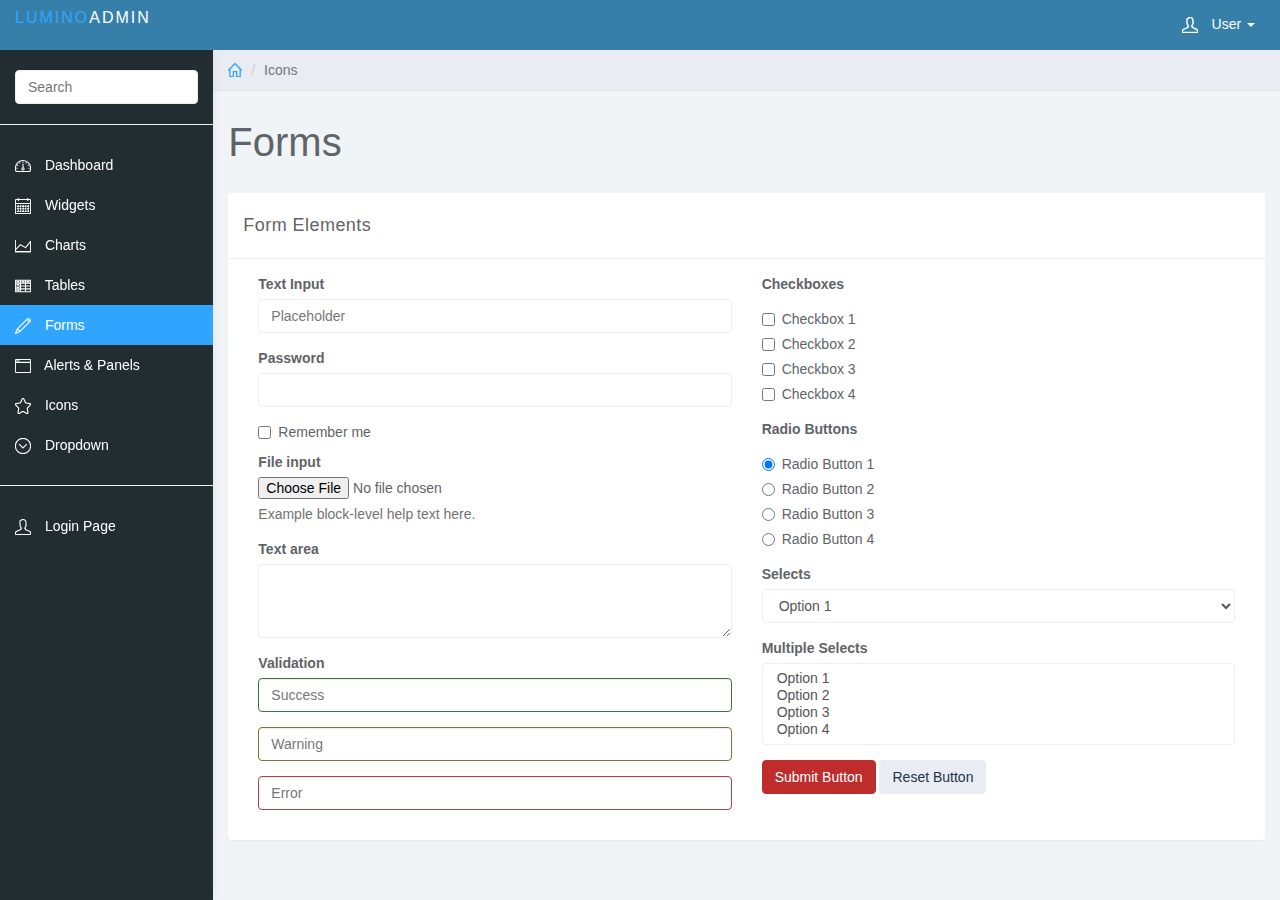
<file: forms.html>
<!DOCTYPE html>
<html>
<head>
<meta charset="utf-8">
<meta name="viewport" content="width=device-width, initial-scale=1">
<title>Lumino - Forms</title>

<link href="css/bootstrap.min.css" rel="stylesheet">
<link href="css/datepicker3.css" rel="stylesheet">
<link href="css/styles.css" rel="stylesheet">

<!--Icons-->
<script src="js/lumino.glyphs.js"></script>

<!--[if lt IE 9]>
<script src="js/html5shiv.js"></script>
<script src="js/respond.min.js"></script>
<![endif]-->

</head>

<body>
	<nav class="navbar navbar-inverse navbar-fixed-top" role="navigation">
		<div class="container-fluid">
			<div class="navbar-header">
				<button type="button" class="navbar-toggle collapsed" data-toggle="collapse" data-target="#sidebar-collapse">
					<span class="sr-only">Toggle navigation</span>
					<span class="icon-bar"></span>
					<span class="icon-bar"></span>
					<span class="icon-bar"></span>
				</button>
				<a class="navbar-brand" href="#"><span>Lumino</span>Admin</a>
				<ul class="user-menu">
					<li class="dropdown pull-right">
						<a href="#" class="dropdown-toggle" data-toggle="dropdown"><svg class="glyph stroked male-user"><use xlink:href="#stroked-male-user"></use></svg> User <span class="caret"></span></a>
						<ul class="dropdown-menu" role="menu">
							<li><a href="#"><svg class="glyph stroked male-user"><use xlink:href="#stroked-male-user"></use></svg> Profile</a></li>
							<li><a href="#"><svg class="glyph stroked gear"><use xlink:href="#stroked-gear"></use></svg> Settings</a></li>
							<li><a href="#"><svg class="glyph stroked cancel"><use xlink:href="#stroked-cancel"></use></svg> Logout</a></li>
						</ul>
					</li>
				</ul>
			</div>
							
		</div><!-- /.container-fluid -->
	</nav>
		
	<div id="sidebar-collapse" class="col-sm-3 col-lg-2 sidebar">
		<form role="search">
			<div class="form-group">
				<input type="text" class="form-control" placeholder="Search">
			</div>
		</form>
		<ul class="nav menu">
			<li><a href="index.html"><svg class="glyph stroked dashboard-dial"><use xlink:href="#stroked-dashboard-dial"></use></svg> Dashboard</a></li>
			<li><a href="widgets.html"><svg class="glyph stroked calendar"><use xlink:href="#stroked-calendar"></use></svg> Widgets</a></li>
			<li><a href="charts.html"><svg class="glyph stroked line-graph"><use xlink:href="#stroked-line-graph"></use></svg> Charts</a></li>
			<li><a href="tables.html"><svg class="glyph stroked table"><use xlink:href="#stroked-table"></use></svg> Tables</a></li>
			<li class="active"><a href="forms.html"><svg class="glyph stroked pencil"><use xlink:href="#stroked-pencil"></use></svg> Forms</a></li>
			<li><a href="panels.html"><svg class="glyph stroked app-window"><use xlink:href="#stroked-app-window"></use></svg> Alerts &amp; Panels</a></li>
			<li><a href="icons.html"><svg class="glyph stroked star"><use xlink:href="#stroked-star"></use></svg> Icons</a></li>
			<li class="parent ">
				<a href="#">
					<span data-toggle="collapse" href="#sub-item-1"><svg class="glyph stroked chevron-down"><use xlink:href="#stroked-chevron-down"></use></svg></span> Dropdown 
				</a>
				<ul class="children collapse" id="sub-item-1">
					<li>
						<a class="" href="#">
							<svg class="glyph stroked chevron-right"><use xlink:href="#stroked-chevron-right"></use></svg> Sub Item 1
						</a>
					</li>
					<li>
						<a class="" href="#">
							<svg class="glyph stroked chevron-right"><use xlink:href="#stroked-chevron-right"></use></svg> Sub Item 2
						</a>
					</li>
					<li>
						<a class="" href="#">
							<svg class="glyph stroked chevron-right"><use xlink:href="#stroked-chevron-right"></use></svg> Sub Item 3
						</a>
					</li>
				</ul>
			</li>
			<li role="presentation" class="divider"></li>
			<li><a href="login.html"><svg class="glyph stroked male-user"><use xlink:href="#stroked-male-user"></use></svg> Login Page</a></li>
		</ul>

	</div><!--/.sidebar-->
		
	<div class="col-sm-9 col-sm-offset-3 col-lg-10 col-lg-offset-2 main">			
		<div class="row">
			<ol class="breadcrumb">
				<li><a href="#"><svg class="glyph stroked home"><use xlink:href="#stroked-home"></use></svg></a></li>
				<li class="active">Icons</li>
			</ol>
		</div><!--/.row-->
		
		<div class="row">
			<div class="col-lg-12">
				<h1 class="page-header">Forms</h1>
			</div>
		</div><!--/.row-->
				
		
		<div class="row">
			<div class="col-lg-12">
				<div class="panel panel-default">
					<div class="panel-heading">Form Elements</div>
					<div class="panel-body">
						<div class="col-md-6">
							<form role="form">
							
								<div class="form-group">
									<label>Text Input</label>
									<input class="form-control" placeholder="Placeholder">
								</div>
																
								<div class="form-group">
									<label>Password</label>
									<input type="password" class="form-control">
								</div>
								
								<div class="form-group checkbox">
								  <label>
								    <input type="checkbox">Remember me</label>
								</div>
																
								<div class="form-group">
									<label>File input</label>
									<input type="file">
									 <p class="help-block">Example block-level help text here.</p>
								</div>
								
								<div class="form-group">
									<label>Text area</label>
									<textarea class="form-control" rows="3"></textarea>
								</div>
								
								<label>Validation</label>
								<div class="form-group has-success">
									<input class="form-control" placeholder="Success">
								</div>
								<div class="form-group has-warning">
									<input class="form-control" placeholder="Warning">
								</div>
								<div class="form-group has-error">
									<input class="form-control" placeholder="Error">
								</div>
								
							</div>
							<div class="col-md-6">
							
								<div class="form-group">
									<label>Checkboxes</label>
									<div class="checkbox">
										<label>
											<input type="checkbox" value="">Checkbox 1
										</label>
									</div>
									<div class="checkbox">
										<label>
											<input type="checkbox" value="">Checkbox 2
										</label>
									</div>
									<div class="checkbox">
										<label>
											<input type="checkbox" value="">Checkbox 3
										</label>
									</div>
									<div class="checkbox">
										<label>
											<input type="checkbox" value="">Checkbox 4
										</label>
									</div>
								</div>
								
								<div class="form-group">
									<label>Radio Buttons</label>
									<div class="radio">
										<label>
											<input type="radio" name="optionsRadios" id="optionsRadios1" value="option1" checked>Radio Button 1
										</label>
									</div>
									<div class="radio">
										<label>
											<input type="radio" name="optionsRadios" id="optionsRadios2" value="option2">Radio Button 2
										</label>
									</div>
									<div class="radio">
										<label>
											<input type="radio" name="optionsRadios" id="optionsRadios3" value="option3">Radio Button 3
										</label>
									</div>
									<div class="radio">
										<label>
											<input type="radio" name="optionsRadios" id="optionsRadios3" value="option3">Radio Button 4
										</label>
									</div>
								</div>
								
								<div class="form-group">
									<label>Selects</label>
									<select class="form-control">
										<option>Option 1</option>
										<option>Option 2</option>
										<option>Option 3</option>
										<option>Option 4</option>
									</select>
								</div>
								
								<div class="form-group">
									<label>Multiple Selects</label>
									<select multiple class="form-control">
										<option>Option 1</option>
										<option>Option 2</option>
										<option>Option 3</option>
										<option>Option 4</option>
									</select>
								</div>
								
								<button type="submit" class="btn btn-primary">Submit Button</button>
								<button type="reset" class="btn btn-default">Reset Button</button>
							</div>
						</form>
					</div>
				</div>
			</div><!-- /.col-->
		</div><!-- /.row -->
		
	</div><!--/.main-->

	<script src="js/jquery-1.11.1.min.js"></script>
	<script src="js/bootstrap.min.js"></script>
	<script src="js/chart.min.js"></script>
	<script src="js/chart-data.js"></script>
	<script src="js/easypiechart.js"></script>
	<script src="js/easypiechart-data.js"></script>
	<script src="js/bootstrap-datepicker.js"></script>
	<script>
		!function ($) {
			$(document).on("click","ul.nav li.parent > a > span.icon", function(){		  
				$(this).find('em:first').toggleClass("glyphicon-minus");	  
			}); 
			$(".sidebar span.icon").find('em:first').addClass("glyphicon-plus");
		}(window.jQuery);

		$(window).on('resize', function () {
		  if ($(window).width() > 768) $('#sidebar-collapse').collapse('show')
		})
		$(window).on('resize', function () {
		  if ($(window).width() <= 767) $('#sidebar-collapse').collapse('hide')
		})
	</script>	
</body>

</html>
</file>
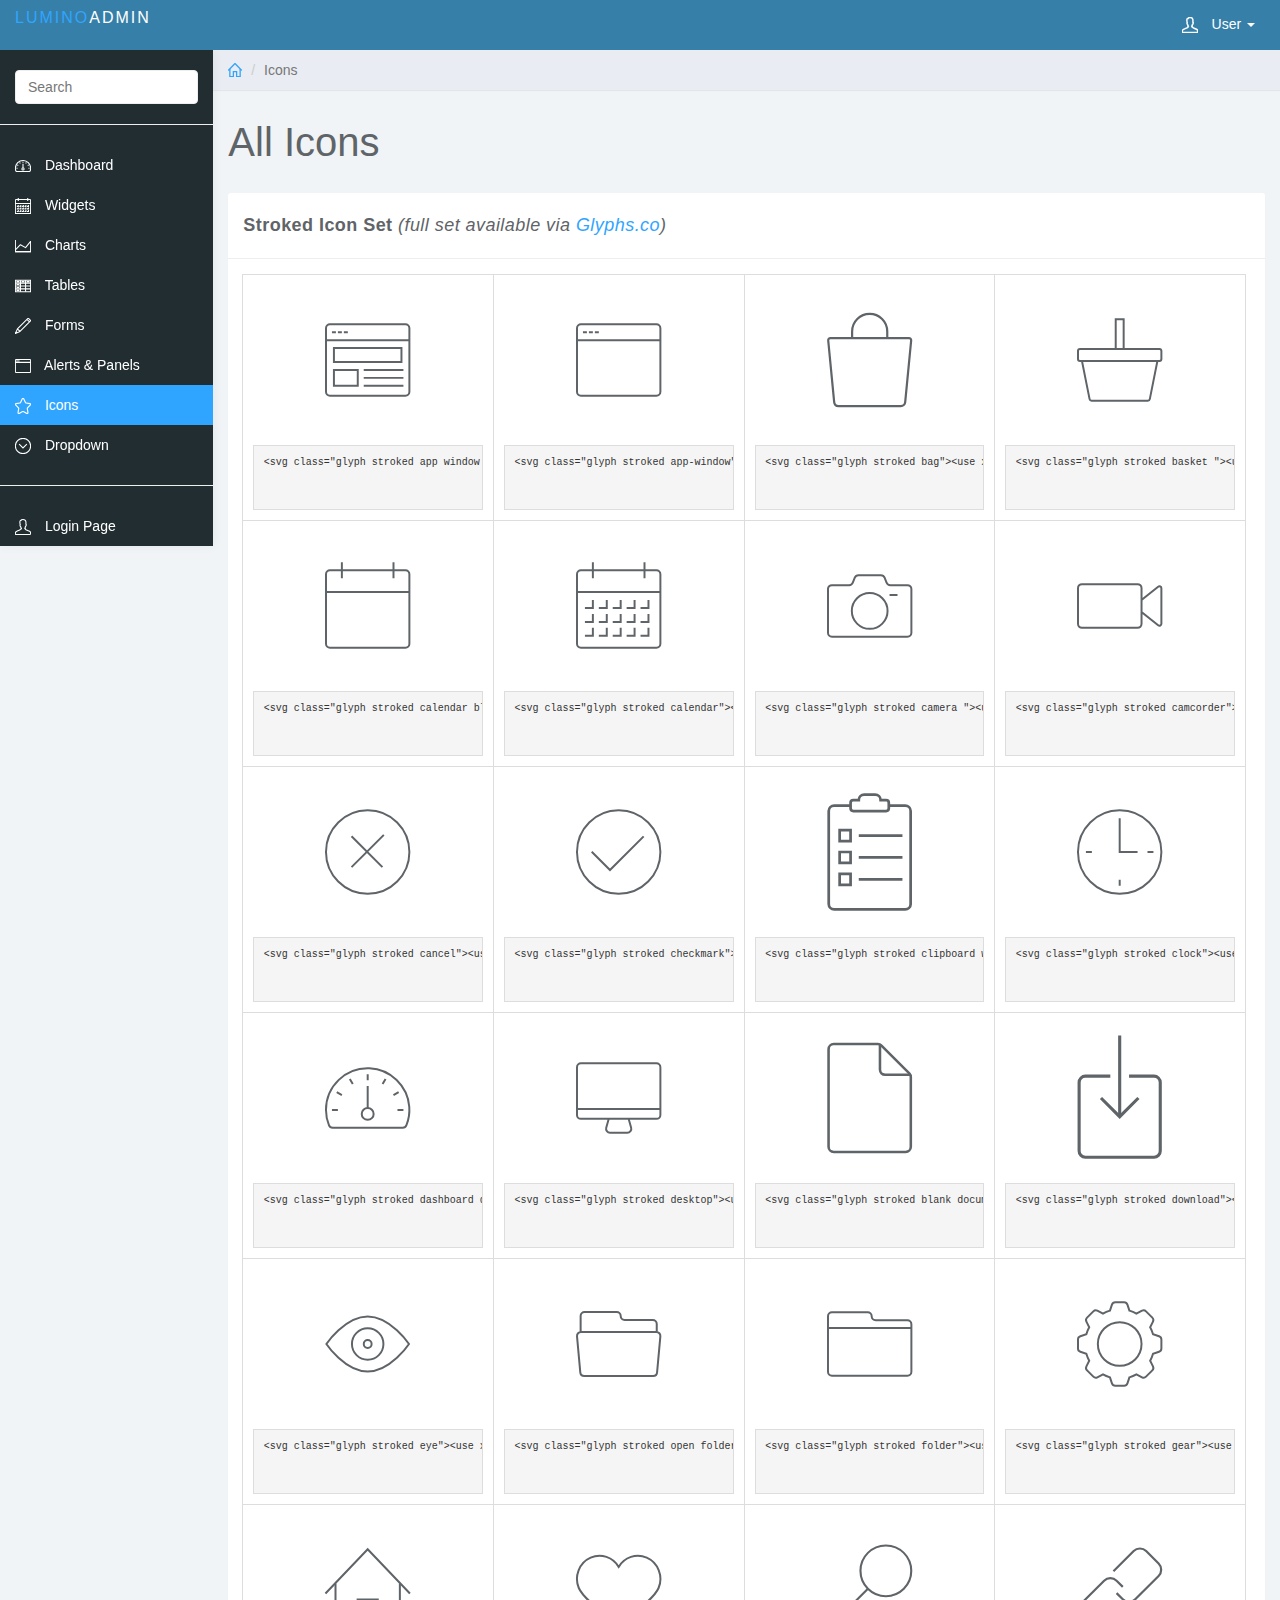
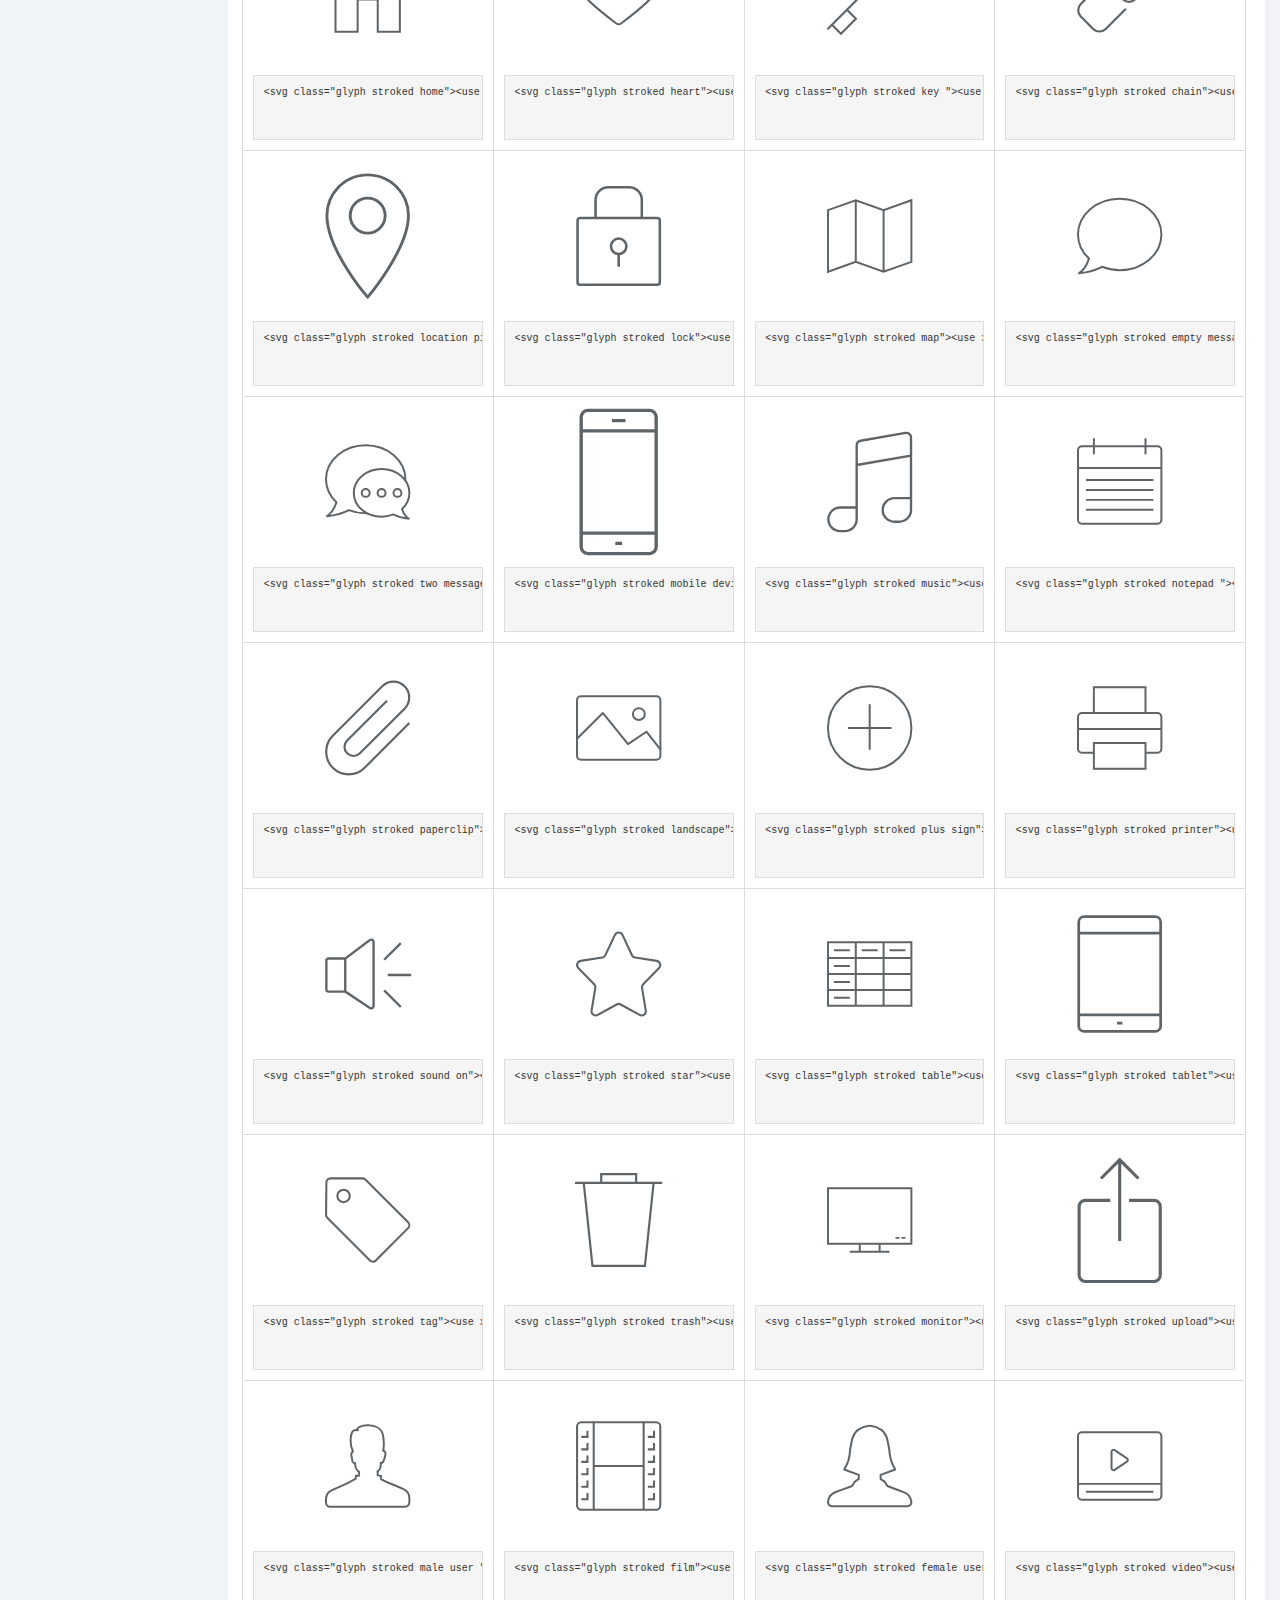
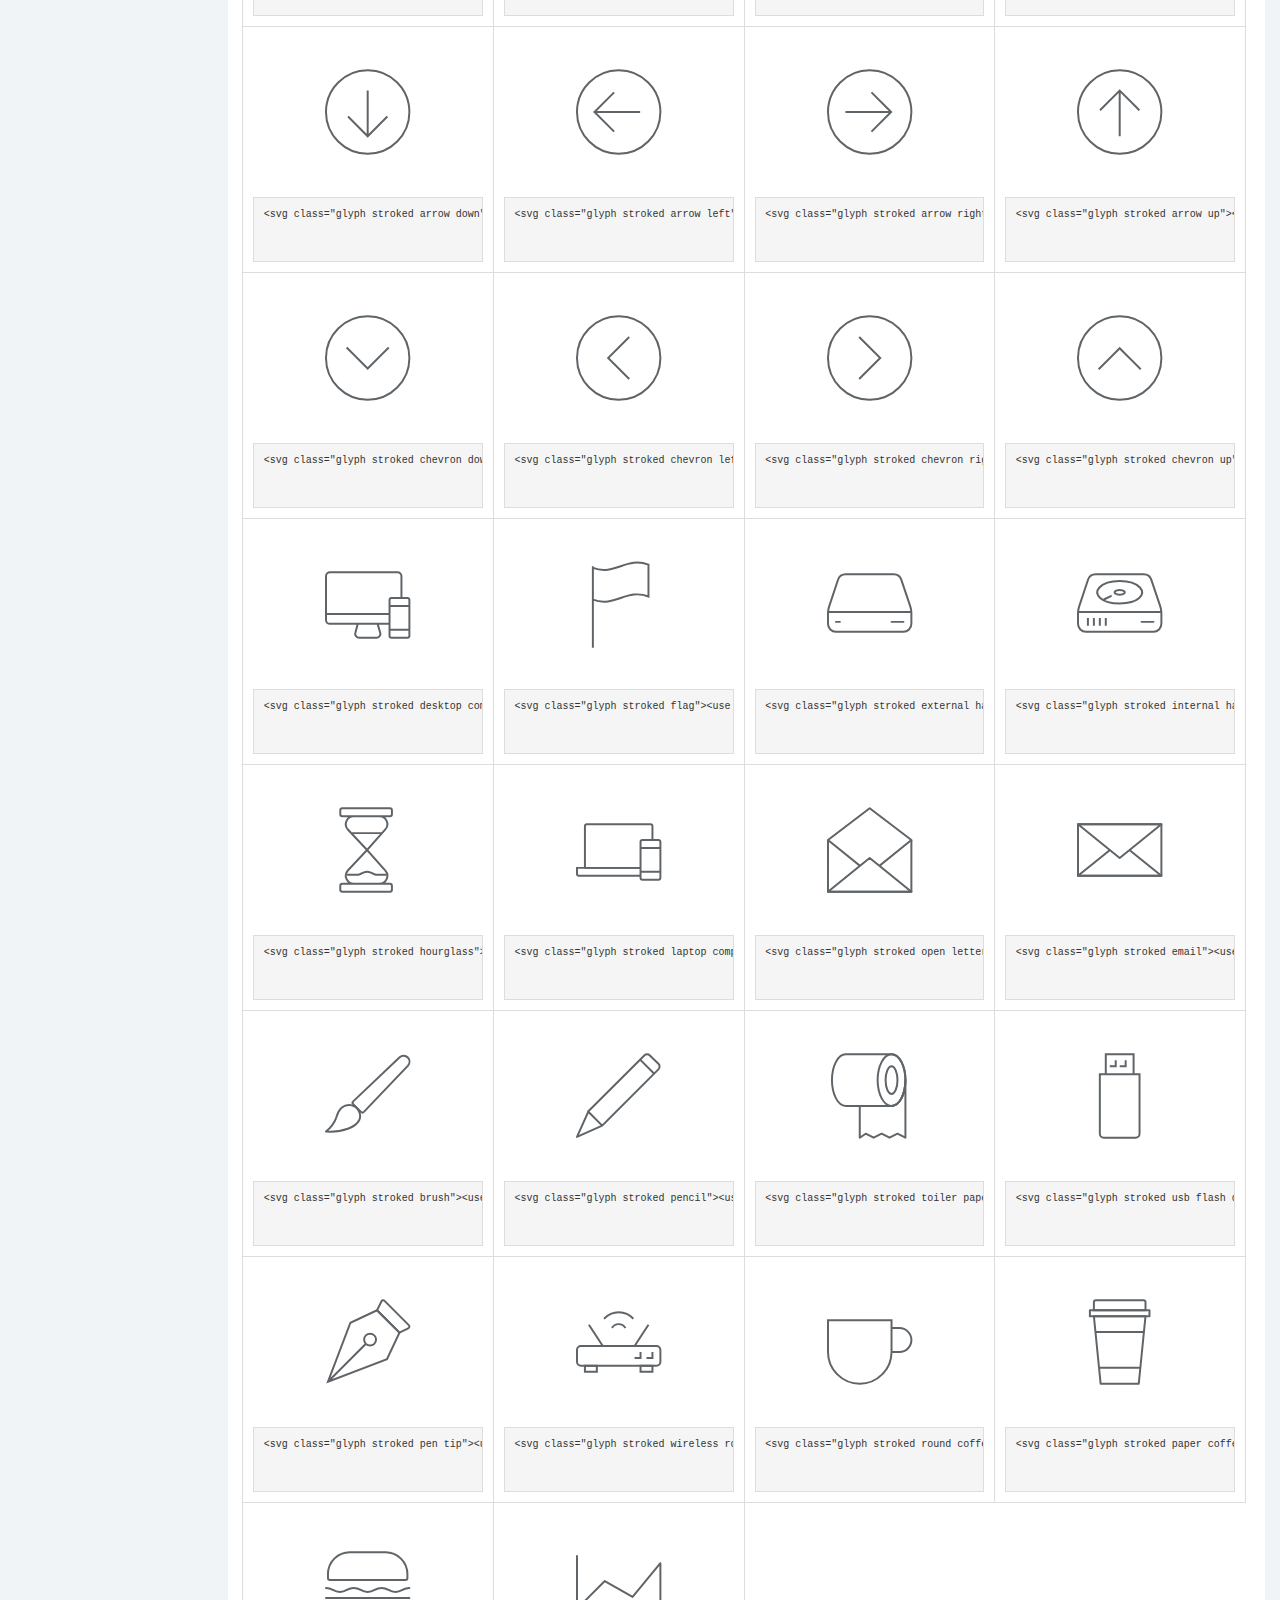
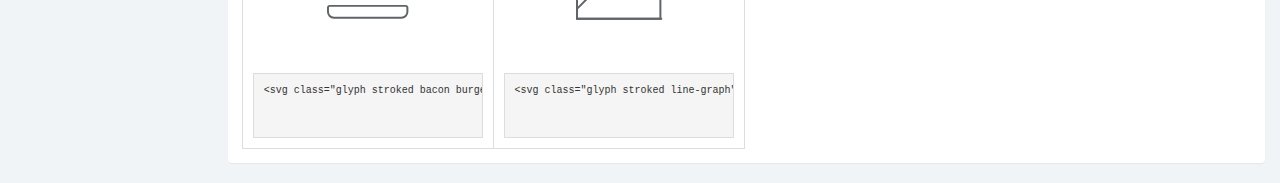
<file: icons.html>
<!DOCTYPE html>
<html>
<head>
<meta charset="utf-8">
<meta name="viewport" content="width=device-width, initial-scale=1">
<title>Lumino - Icons</title>

<link href="css/bootstrap.min.css" rel="stylesheet">
<link href="css/datepicker3.css" rel="stylesheet">
<link href="css/styles.css" rel="stylesheet">

<!--Icons-->
<script src="js/lumino.glyphs.js"></script>

<!--[if lt IE 9]>
<script src="js/html5shiv.js"></script>
<script src="js/respond.min.js"></script>
<![endif]-->

</head>

<body>
	<nav class="navbar navbar-inverse navbar-fixed-top" role="navigation">
		<div class="container-fluid">
			<div class="navbar-header">
				<button type="button" class="navbar-toggle collapsed" data-toggle="collapse" data-target="#sidebar-collapse">
					<span class="sr-only">Toggle navigation</span>
					<span class="icon-bar"></span>
					<span class="icon-bar"></span>
					<span class="icon-bar"></span>
				</button>
				<a class="navbar-brand" href="#"><span>Lumino</span>Admin</a>
				<ul class="user-menu">
					<li class="dropdown pull-right">
						<a href="#" class="dropdown-toggle" data-toggle="dropdown"><svg class="glyph stroked male-user"><use xlink:href="#stroked-male-user"></use></svg> User <span class="caret"></span></a>
						<ul class="dropdown-menu" role="menu">
							<li><a href="#"><svg class="glyph stroked male-user"><use xlink:href="#stroked-male-user"></use></svg> Profile</a></li>
							<li><a href="#"><svg class="glyph stroked gear"><use xlink:href="#stroked-gear"></use></svg> Settings</a></li>
							<li><a href="#"><svg class="glyph stroked cancel"><use xlink:href="#stroked-cancel"></use></svg> Logout</a></li>
						</ul>
					</li>
				</ul>
			</div>
							
		</div><!-- /.container-fluid -->
	</nav>
		
	<div id="sidebar-collapse" class="col-sm-3 col-lg-2 sidebar">
		<form role="search">
			<div class="form-group">
				<input type="text" class="form-control" placeholder="Search">
			</div>
		</form>
		<ul class="nav menu">
			<li><a href="index.html"><svg class="glyph stroked dashboard-dial"><use xlink:href="#stroked-dashboard-dial"></use></svg> Dashboard</a></li>
			<li><a href="widgets.html"><svg class="glyph stroked calendar"><use xlink:href="#stroked-calendar"></use></svg> Widgets</a></li>
			<li><a href="charts.html"><svg class="glyph stroked line-graph"><use xlink:href="#stroked-line-graph"></use></svg> Charts</a></li>
			<li><a href="tables.html"><svg class="glyph stroked table"><use xlink:href="#stroked-table"></use></svg> Tables</a></li>
			<li><a href="forms.html"><svg class="glyph stroked pencil"><use xlink:href="#stroked-pencil"></use></svg> Forms</a></li>
			<li><a href="panels.html"><svg class="glyph stroked app-window"><use xlink:href="#stroked-app-window"></use></svg> Alerts &amp; Panels</a></li>
			<li class="active"><a href="icons.html"><svg class="glyph stroked star"><use xlink:href="#stroked-star"></use></svg> Icons</a></li>
			<li class="parent ">
				<a href="#">
					<span data-toggle="collapse" href="#sub-item-1"><svg class="glyph stroked chevron-down"><use xlink:href="#stroked-chevron-down"></use></svg></span> Dropdown 
				</a>
				<ul class="children collapse" id="sub-item-1">
					<li>
						<a class="" href="#">
							<svg class="glyph stroked chevron-right"><use xlink:href="#stroked-chevron-right"></use></svg> Sub Item 1
						</a>
					</li>
					<li>
						<a class="" href="#">
							<svg class="glyph stroked chevron-right"><use xlink:href="#stroked-chevron-right"></use></svg> Sub Item 2
						</a>
					</li>
					<li>
						<a class="" href="#">
							<svg class="glyph stroked chevron-right"><use xlink:href="#stroked-chevron-right"></use></svg> Sub Item 3
						</a>
					</li>
				</ul>
			</li>
			<li role="presentation" class="divider"></li>
			<li><a href="login.html"><svg class="glyph stroked male-user"><use xlink:href="#stroked-male-user"></use></svg> Login Page</a></li>
		</ul>

	</div><!--/.sidebar-->
		
	<div class="col-sm-9 col-sm-offset-3 col-lg-10 col-lg-offset-2 main">			
		<div class="row">
			<ol class="breadcrumb">
				<li><a href="#"><svg class="glyph stroked home"><use xlink:href="#stroked-home"></use></svg></a></li>
				<li class="active">Icons</li>
			</ol>
		</div><!--/.row-->
		
		<div class="row">
			<div class="col-lg-12">
				<h1 class="page-header">All Icons</h1>
			</div>
		</div><!--/.row-->
				
		
		<div class="row">
			<div class="col-lg-12">
				<div class="panel panel-default">
					<div class="panel-heading">
						<strong>Stroked Icon Set</strong> <em>(full set available via <a href="https://glyphs.co/icons/stroked">Glyphs.co</a>)</em>
					</div>
					<div class="panel-body">
						<div class="icon-grid">
							<div class="col-lg-3 col-md-4 col-sm-6">
								<svg class="glyph stroked app window with content"><use xlink:href="#stroked-app-window-with-content"/></svg>
								<pre>&lt;svg class="glyph stroked app window with content">&lt;use xlink:href="#stroked-app-window-with-content"/>&lt;/svg></pre>
							</div>
							<div class="col-lg-3 col-md-4 col-sm-6">
								<svg class="glyph stroked app-window"><use xlink:href="#stroked-app-window"></use></svg>
								<pre>&lt;svg class="glyph stroked app-window">&lt;use xlink:href="#stroked-app-window">&lt;/use>&lt;/svg></pre>
							</div>
							<div class="col-lg-3 col-md-4 col-sm-6">
								<svg class="glyph stroked bag"><use xlink:href="#stroked-bag"></use></svg>
								<pre>&lt;svg class="glyph stroked bag">&lt;use xlink:href="#stroked-bag">&lt;/use>&lt;/svg></pre>
							</div>
							<div class="col-lg-3 col-md-4 col-sm-6">
								<svg class="glyph stroked basket "><use xlink:href="#stroked-basket"/></svg>
								<pre>&lt;svg class="glyph stroked basket ">&lt;use xlink:href="#stroked-basket"/>&lt;/svg></pre>
							</div>
							<div class="col-lg-3 col-md-4 col-sm-6">
								<svg class="glyph stroked calendar blank"><use xlink:href="#stroked-calendar-blank"/></svg>
								<pre>&lt;svg class="glyph stroked calendar blank">&lt;use xlink:href="#stroked-calendar-blank"/>&lt;/svg></pre>
							</div>
							<div class="col-lg-3 col-md-4 col-sm-6">
								<svg class="glyph stroked calendar"><use xlink:href="#stroked-calendar"/></svg>
								<pre>&lt;svg class="glyph stroked calendar">&lt;use xlink:href="#stroked-calendar"/>&lt;/svg></pre>
							</div>
							<div class="col-lg-3 col-md-4 col-sm-6">
								<svg class="glyph stroked camera "><use xlink:href="#stroked-camera"/></svg>
								<pre>&lt;svg class="glyph stroked camera ">&lt;use xlink:href="#stroked-camera"/>&lt;/svg></pre>
							</div>
							<div class="col-lg-3 col-md-4 col-sm-6">
								<svg class="glyph stroked camcorder"><use xlink:href="#stroked-camcorder"/></svg>
								<pre>&lt;svg class="glyph stroked camcorder">&lt;use xlink:href="#stroked-camcorder"/>&lt;/svg></pre>
							</div>
							<div class="col-lg-3 col-md-4 col-sm-6">
								<svg class="glyph stroked cancel"><use xlink:href="#stroked-cancel"/></svg>
								<pre>&lt;svg class="glyph stroked cancel">&lt;use xlink:href="#stroked-cancel"/>&lt;/svg></pre>
							</div>
							<div class="col-lg-3 col-md-4 col-sm-6">
								<svg class="glyph stroked checkmark"><use xlink:href="#stroked-checkmark"/></svg>
								<pre>&lt;svg class="glyph stroked checkmark">&lt;use xlink:href="#stroked-checkmark"/>&lt;/svg></pre>
							</div>
							<div class="col-lg-3 col-md-4 col-sm-6">
								<svg class="glyph stroked clipboard with paper"><use xlink:href="#stroked-clipboard-with-paper"/></svg>
								<pre>&lt;svg class="glyph stroked clipboard with paper">&lt;use xlink:href="#stroked-clipboard-with-paper"/>&lt;/svg></pre>
							</div>
							<div class="col-lg-3 col-md-4 col-sm-6">
								<svg class="glyph stroked clock"><use xlink:href="#stroked-clock"/></svg>
								<pre>&lt;svg class="glyph stroked clock">&lt;use xlink:href="#stroked-clock"/>&lt;/svg></pre>
							</div>
							<div class="col-lg-3 col-md-4 col-sm-6">
								<svg class="glyph stroked dashboard dial"><use xlink:href="#stroked-dashboard-dial"/></svg>
								<pre>&lt;svg class="glyph stroked dashboard dial">&lt;use xlink:href="#stroked-dashboard-dial"/>&lt;/svg></pre>
							</div>
							<div class="col-lg-3 col-md-4 col-sm-6">
								<svg class="glyph stroked desktop"><use xlink:href="#stroked-desktop"/></svg>
								<pre>&lt;svg class="glyph stroked desktop">&lt;use xlink:href="#stroked-desktop"/>&lt;/svg></pre>
							</div>
							<div class="col-lg-3 col-md-4 col-sm-6">
								<svg class="glyph stroked blank document"><use xlink:href="#stroked-blank-document"/></svg>
								<pre>&lt;svg class="glyph stroked blank document">&lt;use xlink:href="#stroked-blank-document"/>&lt;/svg></pre>
							</div>
							<div class="col-lg-3 col-md-4 col-sm-6">
								<svg class="glyph stroked download"><use xlink:href="#stroked-download"/></svg>
								<pre>&lt;svg class="glyph stroked download">&lt;use xlink:href="#stroked-download"/>&lt;/svg></pre>
							</div>
							<div class="col-lg-3 col-md-4 col-sm-6">
								<svg class="glyph stroked eye"><use xlink:href="#stroked-eye"/></svg>
								<pre>&lt;svg class="glyph stroked eye">&lt;use xlink:href="#stroked-eye"/>&lt;/svg></pre>
							</div>
							<div class="col-lg-3 col-md-4 col-sm-6">
								<svg class="glyph stroked open folder"><use xlink:href="#stroked-open-folder"/></svg>
								<pre>&lt;svg class="glyph stroked open folder">&lt;use xlink:href="#stroked-open-folder"/>&lt;/svg></pre>
							</div>
							<div class="col-lg-3 col-md-4 col-sm-6">
								<svg class="glyph stroked folder"><use xlink:href="#stroked-folder"/></svg>
								<pre>&lt;svg class="glyph stroked folder">&lt;use xlink:href="#stroked-folder"/>&lt;/svg></pre>
							</div>
							<div class="col-lg-3 col-md-4 col-sm-6">
								<svg class="glyph stroked gear"><use xlink:href="#stroked-gear"/></svg>
								<pre>&lt;svg class="glyph stroked gear">&lt;use xlink:href="#stroked-gear"/>&lt;/svg></pre>
							</div>
							<div class="col-lg-3 col-md-4 col-sm-6">
								<svg class="glyph stroked home"><use xlink:href="#stroked-home"/></svg>
								<pre>&lt;svg class="glyph stroked home">&lt;use xlink:href="#stroked-home"/>&lt;/svg></pre>
							</div>
							<div class="col-lg-3 col-md-4 col-sm-6">
								<svg class="glyph stroked heart"><use xlink:href="#stroked-heart"/></svg>
								<pre>&lt;svg class="glyph stroked heart">&lt;use xlink:href="#stroked-heart"/>&lt;/svg></pre>
							</div>
							<div class="col-lg-3 col-md-4 col-sm-6">
								<svg class="glyph stroked key "><use xlink:href="#stroked-key"/></svg>
								<pre>&lt;svg class="glyph stroked key ">&lt;use xlink:href="#stroked-key"/>&lt;/svg></pre>
							</div>
							<div class="col-lg-3 col-md-4 col-sm-6">
								<svg class="glyph stroked chain"><use xlink:href="#stroked-chain"/></svg>
								<pre>&lt;svg class="glyph stroked chain">&lt;use xlink:href="#stroked-chain"/>&lt;/svg></pre>
							</div>
							<div class="col-lg-3 col-md-4 col-sm-6">
								<svg class="glyph stroked location pin"><use xlink:href="#stroked-location-pin"/></svg>
								<pre>&lt;svg class="glyph stroked location pin">&lt;use xlink:href="#stroked-location-pin"/>&lt;/svg></pre>
							</div>
							<div class="col-lg-3 col-md-4 col-sm-6">
								<svg class="glyph stroked lock"><use xlink:href="#stroked-lock"/></svg>
								<pre>&lt;svg class="glyph stroked lock">&lt;use xlink:href="#stroked-lock"/>&lt;/svg></pre>
							</div>
							<div class="col-lg-3 col-md-4 col-sm-6">
								<svg class="glyph stroked map"><use xlink:href="#stroked-map"/></svg>
								<pre>&lt;svg class="glyph stroked map">&lt;use xlink:href="#stroked-map"/>&lt;/svg></pre>
							</div>
							<div class="col-lg-3 col-md-4 col-sm-6">
								<svg class="glyph stroked empty message"><use xlink:href="#stroked-empty-message"/></svg>
								<pre>&lt;svg class="glyph stroked empty message">&lt;use xlink:href="#stroked-empty-message"/>&lt;/svg></pre>
							</div>
							<div class="col-lg-3 col-md-4 col-sm-6">
								<svg class="glyph stroked two messages"><use xlink:href="#stroked-two-messages"/></svg>
								<pre>&lt;svg class="glyph stroked two messages">&lt;use xlink:href="#stroked-two-messages"/>&lt;/svg></pre>
							</div>
							<div class="col-lg-3 col-md-4 col-sm-6">
								<svg class="glyph stroked mobile device"><use xlink:href="#stroked-mobile-device"/></svg>
								<pre>&lt;svg class="glyph stroked mobile device">&lt;use xlink:href="#stroked-mobile-device"/>&lt;/svg></pre>
							</div>
							<div class="col-lg-3 col-md-4 col-sm-6">
								<svg class="glyph stroked music"><use xlink:href="#stroked-music"/></svg>
								<pre>&lt;svg class="glyph stroked music">&lt;use xlink:href="#stroked-music"/>&lt;/svg></pre>
							</div>
							<div class="col-lg-3 col-md-4 col-sm-6">
								<svg class="glyph stroked notepad "><use xlink:href="#stroked-notepad"/></svg>
								<pre>&lt;svg class="glyph stroked notepad ">&lt;use xlink:href="#stroked-notepad"/>&lt;/svg></pre>
							</div>
							<div class="col-lg-3 col-md-4 col-sm-6">
								<svg class="glyph stroked paperclip"><use xlink:href="#stroked-paperclip"/></svg>
								<pre>&lt;svg class="glyph stroked paperclip">&lt;use xlink:href="#stroked-paperclip"/>&lt;/svg></pre>
							</div>
							<div class="col-lg-3 col-md-4 col-sm-6">
								<svg class="glyph stroked landscape"><use xlink:href="#stroked-landscape"/></svg>
								<pre>&lt;svg class="glyph stroked landscape">&lt;use xlink:href="#stroked-landscape"/>&lt;/svg></pre>
							</div>
							<div class="col-lg-3 col-md-4 col-sm-6">
								<svg class="glyph stroked plus sign"><use xlink:href="#stroked-plus-sign"/></svg>
								<pre>&lt;svg class="glyph stroked plus sign">&lt;use xlink:href="#stroked-plus-sign"/>&lt;/svg></pre>
							</div>
							<div class="col-lg-3 col-md-4 col-sm-6">
								<svg class="glyph stroked printer"><use xlink:href="#stroked-printer"/></svg>
								<pre>&lt;svg class="glyph stroked printer">&lt;use xlink:href="#stroked-printer"/>&lt;/svg></pre>
							</div>
							<div class="col-lg-3 col-md-4 col-sm-6">
								<svg class="glyph stroked sound on"><use xlink:href="#stroked-sound-on"/></svg>
								<pre>&lt;svg class="glyph stroked sound on">&lt;use xlink:href="#stroked-sound-on"/>&lt;/svg></pre>
							</div>
							<div class="col-lg-3 col-md-4 col-sm-6">
								<svg class="glyph stroked star"><use xlink:href="#stroked-star"/></svg>
								<pre>&lt;svg class="glyph stroked star">&lt;use xlink:href="#stroked-star"/>&lt;/svg></pre>
							</div>
							<div class="col-lg-3 col-md-4 col-sm-6">
								<svg class="glyph stroked table"><use xlink:href="#stroked-table"/></svg>
								<pre>&lt;svg class="glyph stroked table">&lt;use xlink:href="#stroked-table"/>&lt;/svg></pre>
							</div>
							<div class="col-lg-3 col-md-4 col-sm-6">
								<svg class="glyph stroked tablet"><use xlink:href="#stroked-tablet-1"/></svg>
								<pre>&lt;svg class="glyph stroked tablet">&lt;use xlink:href="#stroked-tablet-1"/>&lt;/svg></pre>
							</div>
							<div class="col-lg-3 col-md-4 col-sm-6">
								<svg class="glyph stroked tag"><use xlink:href="#stroked-tag"/></svg>
								<pre>&lt;svg class="glyph stroked tag">&lt;use xlink:href="#stroked-tag"/>&lt;/svg></pre>
							</div>
							<div class="col-lg-3 col-md-4 col-sm-6">
								<svg class="glyph stroked trash"><use xlink:href="#stroked-trash"/></svg>
								<pre>&lt;svg class="glyph stroked trash">&lt;use xlink:href="#stroked-trash"/>&lt;/svg></pre>
							</div>
							<div class="col-lg-3 col-md-4 col-sm-6">
								<svg class="glyph stroked monitor"><use xlink:href="#stroked-monitor"/></svg>
								<pre>&lt;svg class="glyph stroked monitor">&lt;use xlink:href="#stroked-monitor"/>&lt;/svg></pre>
							</div>
							<div class="col-lg-3 col-md-4 col-sm-6">
								<svg class="glyph stroked upload"><use xlink:href="#stroked-upload"/></svg>
								<pre>&lt;svg class="glyph stroked upload">&lt;use xlink:href="#stroked-upload"/>&lt;/svg></pre>
							</div>
							<div class="col-lg-3 col-md-4 col-sm-6">
								<svg class="glyph stroked male user "><use xlink:href="#stroked-male-user"/></svg>
								<pre>&lt;svg class="glyph stroked male user ">&lt;use xlink:href="#stroked-male-user"/>&lt;/svg></pre>
							</div>
							<div class="col-lg-3 col-md-4 col-sm-6">
								<svg class="glyph stroked film"><use xlink:href="#stroked-film"/></svg>
								<pre>&lt;svg class="glyph stroked film">&lt;use xlink:href="#stroked-film"/>&lt;/svg></pre>
							</div>
							<div class="col-lg-3 col-md-4 col-sm-6">
								<svg class="glyph stroked female user"><use xlink:href="#stroked-female-user"/></svg>
								<pre>&lt;svg class="glyph stroked female user">&lt;use xlink:href="#stroked-female-user"/>&lt;/svg></pre>
							</div>
							<div class="col-lg-3 col-md-4 col-sm-6">
								<svg class="glyph stroked video"><use xlink:href="#stroked-video"/></svg>
								<pre>&lt;svg class="glyph stroked video">&lt;use xlink:href="#stroked-video"/>&lt;/svg></pre>
							</div>
							<div class="col-lg-3 col-md-4 col-sm-6">
								<svg class="glyph stroked arrow down"><use xlink:href="#stroked-arrow-down"/></svg>
								<pre>&lt;svg class="glyph stroked arrow down">&lt;use xlink:href="#stroked-arrow-down"/>&lt;/svg></pre>
							</div>
							<div class="col-lg-3 col-md-4 col-sm-6">
								<svg class="glyph stroked arrow left"><use xlink:href="#stroked-arrow-left"/></svg>
								<pre>&lt;svg class="glyph stroked arrow left">&lt;use xlink:href="#stroked-arrow-left"/>&lt;/svg></pre>
							</div>
							<div class="col-lg-3 col-md-4 col-sm-6">
								<svg class="glyph stroked arrow right"><use xlink:href="#stroked-arrow-right"/></svg>
								<pre>&lt;svg class="glyph stroked arrow right">&lt;use xlink:href="#stroked-arrow-right"/>&lt;/svg></pre>
							</div>
							<div class="col-lg-3 col-md-4 col-sm-6">
								<svg class="glyph stroked arrow up"><use xlink:href="#stroked-arrow-up"/></svg>
								<pre>&lt;svg class="glyph stroked arrow up">&lt;use xlink:href="#stroked-arrow-up"/>&lt;/svg></pre>
							</div>
							<div class="col-lg-3 col-md-4 col-sm-6">
								<svg class="glyph stroked chevron down"><use xlink:href="#stroked-chevron-down"/></svg>
								<pre>&lt;svg class="glyph stroked chevron down">&lt;use xlink:href="#stroked-chevron-down"/>&lt;/svg></pre>
							</div>
							<div class="col-lg-3 col-md-4 col-sm-6">
								<svg class="glyph stroked chevron left"><use xlink:href="#stroked-chevron-left"/></svg>
								<pre>&lt;svg class="glyph stroked chevron left">&lt;use xlink:href="#stroked-chevron-left"/>&lt;/svg></pre>
							</div>
							<div class="col-lg-3 col-md-4 col-sm-6">
								<svg class="glyph stroked chevron right"><use xlink:href="#stroked-chevron-right"/></svg>
								<pre>&lt;svg class="glyph stroked chevron right">&lt;use xlink:href="#stroked-chevron-right"/>&lt;/svg></pre>
							</div>
							<div class="col-lg-3 col-md-4 col-sm-6">
								<svg class="glyph stroked chevron up"><use xlink:href="#stroked-chevron-up"/></svg>
								<pre>&lt;svg class="glyph stroked chevron up">&lt;use xlink:href="#stroked-chevron-up"/>&lt;/svg></pre>
							</div>
							<div class="col-lg-3 col-md-4 col-sm-6">
								<svg class="glyph stroked desktop computer and mobile"><use xlink:href="#stroked-desktop-computer-and-mobile"/></svg>
								<pre>&lt;svg class="glyph stroked desktop computer and mobile">&lt;use xlink:href="#stroked-desktop-computer-and-mobile"/>&lt;/svg></pre>
							</div>
							<div class="col-lg-3 col-md-4 col-sm-6">
								<svg class="glyph stroked flag"><use xlink:href="#stroked-flag"/></svg>
								<pre>&lt;svg class="glyph stroked flag">&lt;use xlink:href="#stroked-flag"/>&lt;/svg></pre>
							</div>
							<div class="col-lg-3 col-md-4 col-sm-6">
								<svg class="glyph stroked external hard drive"><use xlink:href="#stroked-external-hard-drive"/></svg>
								<pre>&lt;svg class="glyph stroked external hard drive">&lt;use xlink:href="#stroked-external-hard-drive"/>&lt;/svg></pre>
							</div>
							<div class="col-lg-3 col-md-4 col-sm-6">
								<svg class="glyph stroked internal hard drive"><use xlink:href="#stroked-internal-hard-drive"/></svg>
								<pre>&lt;svg class="glyph stroked internal hard drive">&lt;use xlink:href="#stroked-internal-hard-drive"/>&lt;/svg></pre>
							</div>
							<div class="col-lg-3 col-md-4 col-sm-6">
								<svg class="glyph stroked hourglass"><use xlink:href="#stroked-hourglass"/></svg>
								<pre>&lt;svg class="glyph stroked hourglass">&lt;use xlink:href="#stroked-hourglass"/>&lt;/svg></pre>
							</div>
							<div class="col-lg-3 col-md-4 col-sm-6">
								<svg class="glyph stroked laptop computer and mobile"><use xlink:href="#stroked-laptop-computer-and-mobile"/></svg>
								<pre>&lt;svg class="glyph stroked laptop computer and mobile">&lt;use xlink:href="#stroked-laptop-computer-and-mobile"/>&lt;/svg></pre>
							</div>
							<div class="col-lg-3 col-md-4 col-sm-6">
								<svg class="glyph stroked open letter"><use xlink:href="#stroked-open-letter"/></svg>
								<pre>&lt;svg class="glyph stroked open letter">&lt;use xlink:href="#stroked-open-letter"/>&lt;/svg></pre>
							</div>
							<div class="col-lg-3 col-md-4 col-sm-6">
								<svg class="glyph stroked email"><use xlink:href="#stroked-email"/></svg>
								<pre>&lt;svg class="glyph stroked email">&lt;use xlink:href="#stroked-email"/>&lt;/svg></pre>
							</div>
							<div class="col-lg-3 col-md-4 col-sm-6">
								<svg class="glyph stroked brush"><use xlink:href="#stroked-brush"/></svg>
								<pre>&lt;svg class="glyph stroked brush">&lt;use xlink:href="#stroked-brush"/>&lt;/svg></pre>
							</div>
							<div class="col-lg-3 col-md-4 col-sm-6">
								<svg class="glyph stroked pencil"><use xlink:href="#stroked-pencil"/></svg>
								<pre>&lt;svg class="glyph stroked pencil">&lt;use xlink:href="#stroked-pencil"/>&lt;/svg></pre>
							</div>
							<div class="col-lg-3 col-md-4 col-sm-6">
								<svg class="glyph stroked toiler paper"><use xlink:href="#stroked-toiler-paper"/></svg>
								<pre>&lt;svg class="glyph stroked toiler paper">&lt;use xlink:href="#stroked-toiler-paper"/>&lt;/svg></pre>
							</div>
							<div class="col-lg-3 col-md-4 col-sm-6">
								<svg class="glyph stroked usb flash drive"><use xlink:href="#stroked-usb-flash-drive"/></svg>
								<pre>&lt;svg class="glyph stroked usb flash drive">&lt;use xlink:href="#stroked-usb-flash-drive"/>&lt;/svg></pre>
							</div>
							<div class="col-lg-3 col-md-4 col-sm-6">
								<svg class="glyph stroked pen tip"><use xlink:href="#stroked-pen-tip"/></svg>
								<pre>&lt;svg class="glyph stroked pen tip">&lt;use xlink:href="#stroked-pen-tip"/>&lt;/svg></pre>
							</div>
							<div class="col-lg-3 col-md-4 col-sm-6">
								<svg class="glyph stroked wireless router"><use xlink:href="#stroked-wireless-router"/></svg>
								<pre>&lt;svg class="glyph stroked wireless router">&lt;use xlink:href="#stroked-wireless-router"/>&lt;/svg></pre>
							</div>
							<div class="col-lg-3 col-md-4 col-sm-6">
								<svg class="glyph stroked round coffee mug"><use xlink:href="#stroked-round-coffee-mug"/></svg>
								<pre>&lt;svg class="glyph stroked round coffee mug">&lt;use xlink:href="#stroked-round-coffee-mug"/>&lt;/svg></pre>
							</div>
							<div class="col-lg-3 col-md-4 col-sm-6">
								<svg class="glyph stroked paper coffee cup"><use xlink:href="#stroked-paper-coffee-cup"/></svg>
								<pre>&lt;svg class="glyph stroked paper coffee cup">&lt;use xlink:href="#stroked-paper-coffee-cup"/>&lt;/svg></pre>
							</div>
							<div class="col-lg-3 col-md-4 col-sm-6">
								<svg class="glyph stroked bacon burger"><use xlink:href="#stroked-bacon-burger"/></svg>
								<pre>&lt;svg class="glyph stroked bacon burger">&lt;use xlink:href="#stroked-bacon-burger"/>&lt;/svg></pre>
							</div>
							<div class="col-lg-3 col-md-4 col-sm-6">
								<svg class="glyph stroked line-graph"><use xlink:href="#stroked-line-graph"></use></svg>
								<pre>&lt;svg class="glyph stroked line-graph">&lt;use xlink:href="#stroked-line-graph">&lt;/use>&lt;/svg></pre>
							</div>
						</div>
					</div>
				</div>
			</div>
		</div><!--/.row-->		
		
		
	</div><!--/.main-->

	<script src="js/jquery-1.11.1.min.js"></script>
	<script src="js/bootstrap.min.js"></script>
	<script src="js/chart.min.js"></script>
	<script src="js/chart-data.js"></script>
	<script src="js/easypiechart.js"></script>
	<script src="js/easypiechart-data.js"></script>
	<script src="js/bootstrap-datepicker.js"></script>
	<script>
		!function ($) {
			$(document).on("click","ul.nav li.parent > a > span.icon", function(){		  
				$(this).find('em:first').toggleClass("glyphicon-minus");	  
			}); 
			$(".sidebar span.icon").find('em:first').addClass("glyphicon-plus");
		}(window.jQuery);

		$(window).on('resize', function () {
		  if ($(window).width() > 768) $('#sidebar-collapse').collapse('show')
		})
		$(window).on('resize', function () {
		  if ($(window).width() <= 767) $('#sidebar-collapse').collapse('hide')
		})
	</script>	
</body>

</html>
</file>
<file: ckeditor/samples/css/samples.css>
/**
 * @license Copyright (c) 2003-2016, CKSource - Frederico Knabben. All rights reserved.
 * For licensing, see LICENSE.md or http://ckeditor.com/license
 */
@media (max-width: 900px) {
  .global-is-mobile-hidden {
    display: none !important;
  }
}
article,
aside,
details,
figcaption,
figure,
footer,
header,
hgroup,
main,
menu,
nav,
section {
  display: block;
}
body,
html {
  margin: 0;
  padding: 0;
  font: 16px / 1.8 Arial, 'Helvetica Neue', Helvetica, sans-serif;
  font-weight: 300;
  color: #575757;
}
.grid-width-10 {
  width: 10%;
}
.grid-width-20 {
  width: 20%;
}
.grid-width-30 {
  width: 30%;
}
.grid-width-40 {
  width: 40%;
}
.grid-width-50 {
  width: 50%;
}
.grid-width-60 {
  width: 60%;
}
.grid-width-70 {
  width: 70%;
}
.grid-width-80 {
  width: 80%;
}
.grid-width-90 {
  width: 90%;
}
.grid-width-100 {
  width: 100%;
}
@media (max-width: 900px) {
  .grid-width-10,
  .grid-width-20,
  .grid-width-30,
  .grid-width-40,
  .grid-width-50,
  .grid-width-60,
  .grid-width-70,
  .grid-width-80,
  .grid-width-90,
  .grid-width-100 {
    width: 100%;
  }
}
*[class*="grid-width"] {
  -webkit-box-sizing: border-box;
  -moz-box-sizing: border-box;
  box-sizing: border-box;
  padding-left: 4%;
  padding-right: 4%;
  float: left;
}
*[class*="grid-width"]:after,
.grid-container:after,
*[class*="grid-width"]:before,
.grid-container:before {
  content: '';
  display: block;
  overflow: hidden;
  visibility: hidden;
  font-size: 0;
  line-height: 0;
  width: 0;
  height: 0;
}
*[class*="grid-width"]:after,
.grid-container:after {
  clear: both;
}
.grid-container {
  -webkit-box-sizing: border-box;
  -moz-box-sizing: border-box;
  box-sizing: border-box;
  margin-left: auto;
  margin-right: auto;
}
.grid-container-nested *[class*="grid-width"]:first-child {
  padding-left: 0;
}
.grid-container-nested *[class*="grid-width"]:last-child {
  padding-right: 0;
}
@media (max-width: 900px) {
  .grid-container-nested *[class*="grid-width"]:first-child {
    padding-left: 4%;
  }
  .grid-container-nested *[class*="grid-width"]:last-child {
    padding-right: 4%;
  }
}
.header-a {
  min-height: 140px;
  overflow: hidden;
}
.header-a .header-a-logo {
  margin: 40px 0 0;
}
@media (max-width: 900px) {
  .header-a .header-a-logo {
    text-align: center;
  }
}
.header-a .header-a-logo img {
  border: transparent;
}
.navigation-a {
  height: 30px;
  background: #3D3D3D;
  position: absolute;
  left: 0;
  right: 0;
  top: 0;
  padding: 0;
  overflow: hidden;
}
@media (max-width: 900px) {
  .navigation-a {
    text-align: center;
  }
}
.navigation-a ul {
  list-style: none;
  margin: 0;
  overflow: hidden;
}
.navigation-a ul li,
.navigation-a ul li a {
  display: inline-block;
}
@media (max-width: 900px) {
  .navigation-a ul {
    width: auto;
    text-overflow: ellipsis;
    white-space: nowrap;
    display: inline-block;
    float: none;
  }
  .navigation-a ul:before,
  .navigation-a ul:after {
    display: none;
  }
}
.navigation-a ul.navigation-a-left {
  text-align: left;
}
@media (max-width: 900px) {
  .navigation-a ul.navigation-a-left {
    padding-right: 0;
  }
}
.navigation-a ul.navigation-a-right {
  text-align: right;
}
@media (max-width: 900px) {
  .navigation-a ul.navigation-a-right {
    padding-left: 23px;
  }
}
.navigation-a ul li + li {
  margin-left: 23px;
}
.navigation-a ul li a {
  font-size: 10px;
  font-size: 0.625rem;
  line-height: 18px;
  line-height: 1.13rem;
  line-height: 30px;
  float: left;
  color: #ddd;
  font-weight: bold;
  text-decoration: none;
  text-transform: uppercase;
}
.navigation-a ul li a:hover {
  cursor: pointer;
  color: #fff;
}
.icon-navigation-a-github:before,
.icon-navigation-a-github:after {
  background-image: url("[data-uri]");
}
.navigation-b {
  text-align: right;
  margin: 52px 0 0;
  overflow: visible;
}
@media (max-width: 900px) {
  .navigation-b {
    text-align: center;
    margin-top: 20px;
    padding: 0;
  }
}
.navigation-b ul {
  padding: 0;
  list-style: none;
  margin: 0;
  overflow: visible;
}
.navigation-b ul li,
.navigation-b ul li a {
  display: inline-block;
}
@media (max-width: 900px) {
  .navigation-b ul {
    display: table;
    width: 100%;
    padding-bottom: 1.5em;
  }
}
@media (max-width: 900px) {
  .navigation-b ul li {
    display: table-row;
  }
}
.navigation-b ul li + li {
  margin-left: 20px;
}
@media (max-width: 900px) {
  .navigation-b ul li + li {
    margin-left: 0;
  }
}
.navigation-b ul li a {
  -webkit-box-sizing: border-box;
  -moz-box-sizing: border-box;
  box-sizing: border-box;
  text-transform: uppercase;
  text-decoration: none;
  outline: none;
}
@media (max-width: 900px) {
  .navigation-b ul li a {
    width: 100%;
    -webkit-border-radius: 0;
    -webkit-background-clip: padding-box;
    -moz-border-radius: 0;
    -moz-background-clip: padding;
    border-radius: 0;
    background-clip: padding-box;
  }
}
.footer-a {
  font-size: 13px;
  font-size: 0.8125rem;
  line-height: 23.4px;
  line-height: 1.46rem;
  padding-top: 2.25em;
  padding-bottom: 2.25em;
  overflow: hidden;
  color: #8a8a8a;
}
.footer-a a {
  color: #27C0D8;
  text-decoration: none;
  border-bottom: 1px dotted #27C0D8;
}
.footer-a a:hover {
  color: #23adc2;
}
.footer-a p {
  margin: 0;
  display: inline-block;
  text-align: center;
}
.content {
  font-size: 14px;
  font-size: 0.875rem;
  line-height: 25.2px;
  line-height: 1.57rem;
  overflow: hidden;
  padding-top: 1.5em;
  padding-bottom: 1.5em;
}
.content p {
  margin: 0.75em 0;
}
.content ul,
.content ol,
.content pre,
.content blockquote,
.content textarea:not([class^="cke"]),
.content .cke {
  margin: 1.875em 0;
}
.content code,
.content kbd {
  -webkit-border-radius: 3px;
  -webkit-background-clip: padding-box;
  -moz-border-radius: 3px;
  -moz-background-clip: padding;
  border-radius: 3px;
  background-clip: padding-box;
  padding: 3px 4px;
}
.content pre,
.content code,
.content kbd,
.content blockquote {
  background: #f5f5f5;
}
.content blockquote,
.content pre {
  background: none;
  border-left: 4px solid #27C0D8;
  padding: 1.5em 2.25em;
}
.content p a,
.content ul a,
.content ol a,
.content blockquote a,
.content h1 a,
.content h2 a,
.content h3 a,
.content h4 a,
.content h5 a {
  color: #27C0D8;
  text-decoration: none;
  border-bottom: 1px dotted #27C0D8;
}
.content p a:hover,
.content ul a:hover,
.content ol a:hover,
.content blockquote a:hover,
.content h1 a:hover,
.content h2 a:hover,
.content h3 a:hover,
.content h4 a:hover,
.content h5 a:hover {
  color: #23adc2;
}
.content h1,
.content h2,
.content h3,
.content h4,
.content h5 {
  color: #000;
  font-weight: 100;
}
.content h1 code,
.content h2 code,
.content h3 code,
.content h4 code,
.content h5 code,
.content h1 kbd,
.content h2 kbd,
.content h3 kbd,
.content h4 kbd,
.content h5 kbd {
  font-size: inherit;
}
.content h1 a.content-heading-anchor,
.content h2 a.content-heading-anchor,
.content h3 a.content-heading-anchor,
.content h4 a.content-heading-anchor,
.content h5 a.content-heading-anchor {
  font-weight: 100;
  vertical-align: middle;
  opacity: 0;
  border: 0;
}
.content h1:hover a.content-heading-anchor,
.content h2:hover a.content-heading-anchor,
.content h3:hover a.content-heading-anchor,
.content h4:hover a.content-heading-anchor,
.content h5:hover a.content-heading-anchor {
  opacity: 1;
}
.content h1:target a,
.content h2:target a,
.content h3:target a,
.content h4:target a,
.content h5:target a {
  -webkit-animation: targetLinkOpacity 0.5s linear alternate;
  -moz-animation: targetLinkOpacity 0.5s linear alternate;
  -o-animation: targetLinkOpacity 0.5s linear alternate;
  animation: targetLinkOpacity 0.5s linear alternate;
  opacity: 1;
}
.content input,
.content select,
.content textarea:not([class^="cke"]) {
  -webkit-border-radius: 3px;
  -webkit-background-clip: padding-box;
  -moz-border-radius: 3px;
  -moz-background-clip: padding;
  border-radius: 3px;
  background-clip: padding-box;
  -webkit-box-shadow: inset 0 1px 1px rgba(0, 0, 0, 0.08);
  -moz-box-shadow: inset 0 1px 1px rgba(0, 0, 0, 0.08);
  box-shadow: inset 0 1px 1px rgba(0, 0, 0, 0.08);
  font: inherit;
  color: inherit;
  border: 1px solid #D9D9D9;
  padding: .2em .5em;
}
.content input:focus,
.content select:focus,
.content textarea:not([class^="cke"]):focus {
  border-color: #66afe9;
  outline: 0;
  -webkit-box-shadow: inset 0 1px 1px rgba(0, 0, 0, 0.08), 0 0 8px #93c6ef;
  -moz-box-shadow: inset 0 1px 1px rgba(0, 0, 0, 0.08), 0 0 8px #93c6ef;
  box-shadow: inset 0 1px 1px rgba(0, 0, 0, 0.08), 0 0 8px #93c6ef;
}
.content abbr {
  border-bottom: 1px dotted #666;
  cursor: pointer;
}
.content blockquote {
  font-style: italic;
  font-family: Georgia, Times, "Times New Roman", serif;
  font-size: 16px;
  font-size: 1rem;
  line-height: 28.8px;
  line-height: 1.8rem;
}
.content em {
  font-style: italic;
}
.content h1 {
  font-size: 36px;
  font-size: 2.25rem;
  line-height: 64.8px;
  line-height: 4.05rem;
  margin: 1.125em 0 0;
}
.content h2 {
  font-size: 27.2px;
  font-size: 1.7rem;
  line-height: 48.96px;
  line-height: 3.06rem;
  margin: 0.9em 0 0;
}
.content h3 {
  font-size: 24px;
  font-size: 1.5rem;
  line-height: 43.2px;
  line-height: 2.7rem;
  font-weight: 500;
  margin: 0.75em 0 0;
}
.content h4 {
  font-size: 19.2px;
  font-size: 1.2rem;
  line-height: 34.56px;
  line-height: 2.16rem;
  font-weight: 500;
  margin: 0.75em 0 0;
}
.content h5 {
  font-size: 17.6px;
  font-size: 1.1rem;
  line-height: 31.68px;
  line-height: 1.98rem;
  font-weight: 500;
  margin: 0.75em 0 0;
}
.content hr {
  border: 0;
  border-top: 4px solid #D9D9D9;
  margin: 1.5em 0;
}
.content input[type="text"] {
  height: 1.8em;
  line-height: 1.8em;
}
.content input[type="button"] {
  -webkit-appearance: button;
  -moz-appearance: button;
  appearance: button;
}
.content kbd {
  font-size: 12px;
  font-size: 0.75rem;
  line-height: 21.6px;
  line-height: 1.35rem;
  font-family: Arial, 'Helvetica Neue', Helvetica, sans-serif;
  padding: 2px 6px;
  -webkit-box-shadow: 0 0 4px #fff inset, 0 2px 0 #D9D9D9;
  -moz-box-shadow: 0 0 4px #fff inset, 0 2px 0 #D9D9D9;
  box-shadow: 0 0 4px #fff inset, 0 2px 0 #D9D9D9;
}
.content p img {
  vertical-align: middle;
}
.content p pre {
  padding: 1.5em;
}
.content pre {
  padding: 0;
  border: 0;
  tab-size: 4;
  -o-tab-size: 4;
  -moz-tab-size: 4;
}
.content pre,
.content code {
  font-size: 11.89px;
  font-size: 0.743rem;
  line-height: 21.4px;
  line-height: 1.34rem;
  font-family: Consolas, Menlo, Monaco, Lucida Console, Liberation Mono, DejaVu Sans Mono, Bitstream Vera Sans Mono, Courier New, monospace, serif;
}
.content pre a,
.content code a {
  border: 0;
}
.content pre code {
  padding: 0.75em;
  display: block;
}
.content strong {
  color: #000;
}
.content ul ul,
.content ol ul,
.content ul ol,
.content ol ol {
  margin: 0.75em 0;
}
.content ul li,
.content ol li {
  font-size: 14px;
  font-size: 0.875rem;
  line-height: 30.24px;
  line-height: 1.89rem;
}
.content textarea:not([class^="cke"]) {
  width: 100%;
}
.content div.todo {
  border: 2px dotted #444;
  padding: 10px;
  margin: 60px 0 10px 0;
  /* Remove me some day */
}
.content div.todo:before {
  content: "TODO";
  font-weight: bold;
}
body a.button-a,
body button.button-a,
body input.button-a {
  -webkit-border-radius: 3px;
  -webkit-background-clip: padding-box;
  -moz-border-radius: 3px;
  -moz-background-clip: padding;
  border-radius: 3px;
  background-clip: padding-box;
  font-size: 14px;
  font-size: 0.875rem;
  line-height: 25.2px;
  line-height: 1.57rem;
  height: 36px;
  line-height: 36px;
  padding: 0 1.1em;
  font-weight: 700;
  color: #3e3e3e;
  white-space: nowrap;
  text-decoration: none;
  display: inline-block;
  cursor: pointer;
  border: 0;
  vertical-align: middle;
  margin: 1px 0;
  background: transparent;
}
body a.button-a.icon-pos-left,
body button.button-a.icon-pos-left,
body input.button-a.icon-pos-left {
  padding-left: .8em;
}
body a.button-a.icon-pos-right,
body button.button-a.icon-pos-right,
body input.button-a.icon-pos-right {
  padding-right: .8em;
}
body a.button-a.button-a-no-text,
body button.button-a.button-a-no-text,
body input.button-a.button-a-no-text {
  -webkit-border-radius: 100px;
  -webkit-background-clip: padding-box;
  -moz-border-radius: 100px;
  -moz-background-clip: padding;
  border-radius: 100px;
  background-clip: padding-box;
  width: 36px;
  padding: 0;
  text-indent: -999px;
  overflow: hidden;
  position: relative;
  text-align: center;
}
body a.button-a.button-a-no-text:before,
body button.button-a.button-a-no-text:before,
body input.button-a.button-a-no-text:before {
  position: absolute;
  left: 50%;
  top: 50%;
  margin: -9px 0 0 -9px;
}
@media (max-width: 900px) {
  body a.button-a.button-a-mobile-collapsed,
  body button.button-a.button-a-mobile-collapsed,
  body input.button-a.button-a-mobile-collapsed {
    -webkit-border-radius: 100px;
    -webkit-background-clip: padding-box;
    -moz-border-radius: 100px;
    -moz-background-clip: padding;
    border-radius: 100px;
    background-clip: padding-box;
    width: 36px;
    padding: 0;
    text-indent: -999px;
    overflow: hidden;
    position: relative;
    text-align: center;
  }
  body a.button-a.button-a-mobile-collapsed:before,
  body button.button-a.button-a-mobile-collapsed:before,
  body input.button-a.button-a-mobile-collapsed:before {
    position: absolute;
    left: 50%;
    top: 50%;
    margin: -9px 0 0 -9px;
  }
  body a.button-a.button-a-mobile-collapsed:before,
  body button.button-a.button-a-mobile-collapsed:before,
  body input.button-a.button-a-mobile-collapsed:before {
    position: absolute;
    left: 50%;
    top: 50%;
    margin: -9px 0 0 -9px;
  }
}
body a.button-a:active,
body button.button-a:active,
body input.button-a:active,
body a.button-a:hover,
body button.button-a:hover,
body input.button-a:hover {
  color: #fff;
  background: #23adc2;
}
body a.button-a:focus,
body button.button-a:focus,
body input.button-a:focus {
  border-color: #66afe9;
  outline: 0;
  -webkit-box-shadow: inset 0 1px 1px rgba(0, 0, 0, 0.075), 0 0 8px #93c6ef;
  -moz-box-shadow: inset 0 1px 1px rgba(0, 0, 0, 0.075), 0 0 8px #93c6ef;
  box-shadow: inset 0 1px 1px rgba(0, 0, 0, 0.075), 0 0 8px #93c6ef;
}
body a.button-a-soft,
body button.button-a-soft,
body input.button-a-soft {
  background: #e7e7e7;
}
body a.button-a-soft:active,
body button.button-a-soft:active,
body input.button-a-soft:active,
body a.button-a-soft:hover,
body button.button-a-soft:hover,
body input.button-a-soft:hover {
  color: #3e3e3e;
  background: #cecece;
}
body a.button-a-background,
body button.button-a-background,
body input.button-a-background,
body a.navigation-b ul li a:hover,
body button.navigation-b ul li a:hover,
body input.navigation-b ul li a:hover {
  color: #fff;
  background: #27C0D8;
}
body a.button-a-background:active,
body button.button-a-background:active,
body input.button-a-background:active,
body a.button-a-background:hover,
body button.button-a-background:hover,
body input.button-a-background:hover,
body a.navigation-b ul li a:hover:active,
body button.navigation-b ul li a:hover:active,
body input.navigation-b ul li a:hover:active,
body a.navigation-b ul li a:hover:hover,
body button.navigation-b ul li a:hover:hover,
body input.navigation-b ul li a:hover:hover {
  color: #fff;
  background: #23adc2;
}
.balloon-a {
  font-size: 12px;
  font-size: 0.75rem;
  line-height: 21.6px;
  line-height: 1.35rem;
  -webkit-border-radius: 3px;
  -webkit-background-clip: padding-box;
  -moz-border-radius: 3px;
  -moz-background-clip: padding;
  border-radius: 3px;
  background-clip: padding-box;
  border-bottom: 3px solid #d4d4d4;
  background: #ebebeb;
  display: inline-block;
  white-space: nowrap;
  padding: .4em 1.2em .2em;
  font-weight: 700;
  position: relative;
  z-index: 1000;
  text-transform: none;
  color: #575757;
}
.balloon-a:hover {
  color: #575757;
}
.balloon-a:before {
  content: '';
  width: 0;
  height: 0;
  border-style: solid;
  position: absolute;
}
.balloon-a-ne:before,
.balloon-a-nw:before {
  top: -13px;
  border-width: 0 9px 15.6px 9px;
  border-color: transparent transparent #ebebeb transparent;
}
.balloon-a-se:before,
.balloon-a-sw:before {
  bottom: -13px;
  border-width: 15.6px 9px 0 9px;
  border-color: #ebebeb transparent transparent transparent;
}
.balloon-a-nw:before,
.balloon-a-sw:before {
  left: 20px;
}
.balloon-a-ne:before,
.balloon-a-se:before {
  right: 20px;
}
.icon-pos-left:before,
.icon-pos-right:after {
  content: '';
  display: inline-block;
  width: 18px;
  height: 18px;
  vertical-align: middle;
  background-repeat: no-repeat;
}
.icon-pos-left:before {
  margin-right: 10px;
}
.icon-pos-right:after {
  margin-left: 10px;
}
.icon-download:before,
.icon-download:after {
  background-image: url("[data-uri]");
}
.icon-question-mark:before,
.icon-question-mark:after {
  background-image: url("[data-uri]");
}
.icon-close:before,
.icon-close:after {
  background-image: url("[data-uri]");
}
.ie8 .switch > * {
  vertical-align: middle;
}
.ie8 .switch input[type="radio"] {
  margin: 0 0.25em;
  display: inline-block;
}
.ie8 .switch label {
  margin-left: 0 !important;
  margin-right: 0 !important;
}
.ie8 .switch label[data-for="1"] {
  float: left;
}
.ie8 .switch label[data-for="2"] {
  float: right;
}
.ie8 .switch .switch-inner {
  display: none;
}
.switch {
  font-size: 14px;
  font-size: 0.875rem;
  line-height: 25.2px;
  line-height: 1.57rem;
  font-weight: bold;
  background-color: #27C0D8;
  overflow: hidden;
  display: inline-block;
  padding: 0.75em 0.25em;
  color: #fff;
  -webkit-border-radius: 3px;
  -webkit-background-clip: padding-box;
  -moz-border-radius: 3px;
  -moz-background-clip: padding;
  border-radius: 3px;
  background-clip: padding-box;
  position: relative;
}
.switch input[type="radio"] {
  display: none;
}
.switch label {
  position: relative;
  z-index: 2;
  float: left;
  cursor: pointer;
  padding: 0 0.75em;
}
.switch label:hover {
  text-decoration: underline;
}
.switch .switch-inner {
  float: left;
  background-color: #FFF;
  height: 1.5em;
  width: 4.125em;
  padding: 2px;
  margin: 0 0.25em;
  -webkit-border-radius: 5.5px;
  -webkit-background-clip: padding-box;
  -moz-border-radius: 5.5px;
  -moz-background-clip: padding;
  border-radius: 5.5px;
  background-clip: padding-box;
}
.switch .switch-inner .handler {
  overflow: hidden;
  position: relative;
  display: block;
  height: 1.5em;
  width: 1.5em;
  background: #25b4cb;
  -webkit-border-radius: 4.5px;
  -webkit-background-clip: padding-box;
  -moz-border-radius: 4.5px;
  -moz-background-clip: padding;
  border-radius: 4.5px;
  background-clip: padding-box;
}
.switch .switch-inner .handler:before {
  content: '';
  display: block;
  position: absolute;
  top: 0;
  right: 0;
  bottom: 3px;
  left: 0;
  background-color: #34c4da;
  -webkit-border-bottom-left-radius: 4.5px;
  -moz-border-radius-bottomleft: 4.5px;
  border-bottom-left-radius: 4.5px;
  -webkit-border-bottom-right-radius: 4.5px;
  -webkit-background-clip: padding-box;
  -moz-border-radius-bottomright: 4.5px;
  -moz-background-clip: padding;
  border-bottom-right-radius: 4.5px;
  background-clip: padding-box;
}
.switch:hover .switch-inner .handler:before {
  background: #45c9dd;
}
.switch input[data-num="2"]:checked ~ .switch-inner > .handler {
  margin-left: auto;
}
.switch input[data-num="2"]:checked ~ label[data-for="1"] {
  padding-right: 5.125em;
  margin-right: -4.375em;
}
.switch input[data-num="1"]:checked ~ label[data-for="2"] {
  padding-left: 5.125em;
  margin-left: -4.375em;
}
.toggler {
  -webkit-user-select: none;
  -moz-user-select: none;
  -ms-user-select: none;
  user-select: none;
}
.toggler label {
  cursor: pointer;
}
.toggler [data-collapse] {
  display: inherit;
}
.toggler [data-expand] {
  display: none;
}
.toggler.collapsed [data-collapse] {
  display: none;
}
.toggler.collapsed [data-expand] {
  display: inherit;
}
.toggler-container {
  overflow: hidden;
}
.toggler-container.collapsed {
  height: 0;
}
.icon-toggler-expanded:before,
.icon-toggler-collapsed:before,
.icon-toggler-expanded:after,
.icon-toggler-collapsed:after {
  background-image: url("[data-uri]");
}
.icon-toggler-expanded.icon-light:before,
.icon-toggler-collapsed.icon-light:before,
.icon-toggler-expanded.icon-light:after,
.icon-toggler-collapsed.icon-light:after {
  background-image: url("[data-uri]");
}
.icon-toggler-expanded:before,
.icon-toggler-expanded:after {
  background-position: top left;
}
.icon-toggler-collapsed:before,
.icon-toggler-collapsed:after {
  background-position: bottom left;
}
.modal {
  padding: 20px;
  border-radius: 3px;
  background-color: white;
  max-width: 700px;
  -webkit-box-sizing: border-box;
  -moz-box-sizing: border-box;
  box-sizing: border-box;
  width: 80% !important;
  top: 50% !important;
  -webkit-transform: translate(-50%, -50%) !important;
  -moz-transform: translate(-50%, -50%) !important;
  -o-transform: translate(-50%, -50%) !important;
  -ms-transform: translate(-50%, -50%) !important;
  transform: translate(-50%, -50%) !important;
}
.modal-close {
  -webkit-border-radius: 100px;
  -webkit-background-clip: padding-box;
  -moz-border-radius: 100px;
  -moz-background-clip: padding;
  border-radius: 100px;
  background-clip: padding-box;
  cursor: pointer;
  height: 18px;
  width: 18px;
  position: absolute;
  top: 10px;
  right: 10px;
  font-size: 17px;
  text-align: center;
  line-height: 19px;
  background: #cccccc;
}
main .grid-container,
header .grid-container,
.navigation-a > div,
footer > div {
  max-width: 968px;
}
.header-a {
  margin-top: 30px;
}
.footer-a {
  border-top: 1px solid #D9D9D9;
}
.adjoined-top {
  background-color: #27C0D8;
  color: #fff;
}
.adjoined-top .content h1,
.adjoined-top .content h2,
.adjoined-top .content h3,
.adjoined-top .content h4,
.adjoined-top .content h5 {
  color: #fff;
}
.adjoined-top .content p {
  font-size: 18px;
  font-size: 1.125rem;
  line-height: 32.4px;
  line-height: 2.02rem;
  font-weight: 100;
}
.adjoined-top .content p a {
  text-decoration: none;
  border-bottom: 1px dotted #fff;
  color: inherit;
}
.adjoined-top .content p a:hover {
  color: #e6e6e6;
}
.adjoined-top .content button {
  color: #fff;
}
.adjoined-top .content strong {
  color: #fff;
}
.adjoined-top .content code {
  font-size: inherit;
  color: #27C0D8;
}
.adjoined-bottom {
  position: relative;
}
.adjoined-bottom:before {
  z-index: -1;
  content: '';
  background: #27C0D8;
  position: absolute;
  top: 0;
  left: 0;
  right: 0;
  height: 50%;
}
main .grid-container,
header .grid-container,
.navigation-a > div,
footer > div {
  max-width: 1052px;
}
main .grid-container.freed-width {
  max-width: none;
}
.switch {
  background: #25b4cb;
  float: right;
  overflow: visible;
}
.switch .balloon-a {
  position: absolute;
  top: -40px;
  right: 50%;
  margin-right: -15px;
  background: #FFEFC1;
  border-bottom-color: #DCDCA4;
}
.switch .balloon-a:before {
  border-color: #FFEFC1 transparent transparent transparent;
}
#toolbar .editors-container {
  overflow: hidden;
  height: 0;
  transition: height 200ms;
}
#toolbar .editors-container.active {
  height: auto;
}
#main #editor {
  background: #FFF;
  padding: 2% 4%;
  border: dashed 5px #27C0D8;
}
#main .adjoined-top:before {
  height: 335px;
}
#toolbar .adjoined-top:before {
  height: 219px;
}
#toolbar .adjoined-top .grid-container-nested {
  height: 147px;
}
.content .grid-switch-magic {
  margin: 3.5em 0 0;
}
#info-box {
  padding-bottom: 0;
}
#info-box > div {
  width: 100%;
  text-align: right;
}
#info-box > div .toggler {
  padding-right: 0;
}
#info-box > div .toggler:hover {
  background: transparent;
  color: #000;
}
#info-box > div .toggler:hover > label {
  text-decoration: underline;
}
#info-box > div h2 {
  float: left;
  margin-top: 0;
}
#info-box > div#instructions-container {
  text-align: left;
}
#toolbarModifierWrapper {
  overflow: hidden;
  height: 0;
  opacity: 0;
  transition: height 200ms;
}
#toolbarModifierWrapper.active {
  height: auto;
  opacity: 1;
}
header {
  overflow: visible;
}
header div.grid-container {
  overflow: visible;
}
header .navigation-b {
  overflow: visible;
}
header .navigation-b ul {
  overflow: visible;
}
header .navigation-b a {
  position: relative;
}
header .balloon-a {
  position: absolute;
  top: 48px;
  left: 50%;
  margin-left: -35px;
}
@media (max-width: 1140px) {
  header .balloon-a {
    left: auto;
    margin-left: auto;
    right: 50%;
    margin-right: -35px;
  }
  header .balloon-a:before {
    left: auto;
    right: 22px;
  }
}
@media (max-width: 900px) {
  header .balloon-a {
    display: none;
  }
}
#toolbar .cke_toolbar {
  pointer-events: none;
  -webkit-user-select: none;
  -moz-user-select: none;
  -ms-user-select: none;
  user-select: none;
  cursor: default;
}
.some-toolbar-active .cke_toolbar {
  zoom: 1;
  filter: alpha(opacity=50);
  -webkit-opacity: 0.5;
  -moz-opacity: 0.5;
  opacity: 0.5;
}
.cke_toolbar.active {
  position: relative;
  zoom: 1;
  filter: alpha(opacity=100);
  -webkit-opacity: 1;
  -moz-opacity: 1;
  opacity: 1;
}
.cke_toolbar.active:after {
  content: '';
  display: block;
  position: absolute;
  top: 0;
  right: 6px;
  bottom: 5px;
  left: 0;
  -webkit-border-radius: 5px;
  -webkit-background-clip: padding-box;
  -moz-border-radius: 5px;
  -moz-background-clip: padding;
  border-radius: 5px;
  background-clip: padding-box;
  -webkit-box-shadow: 0px 0px 15px 3px #fff4b0;
  -moz-box-shadow: 0px 0px 15px 3px #fff4b0;
  box-shadow: 0px 0px 15px 3px #fff4b0;
}
.cke_toolbar.active .cke_toolgroup {
  -webkit-box-shadow: none;
  -moz-box-shadow: none;
  box-shadow: none;
  border-color: #e3c300;
}
.cke_toolbar.active .cke_combo,
.cke_toolbar.active .cke_toolgroup {
  position: relative;
  z-index: 2;
}
.cke_toolbar.active .cke_combo_button {
  -webkit-box-shadow: none;
  -moz-box-shadow: none;
  box-shadow: none;
}
.unselectable {
  -webkit-user-select: none;
  -moz-user-select: none;
  -ms-user-select: none;
  user-select: none;
}
.toolbar {
  padding: 5px 0;
  margin-bottom: 2.4em;
  overflow: hidden;
  background: #fff;
}
.toolbar button.button-a.cke_button {
  cursor: pointer;
  display: inline-block;
  padding: 4px 6px;
  outline: 0;
  border: 1px solid #a6a6a6;
}
.toolbar button.button-a.hidden {
  display: none;
}
.toolbar button.button-a.left {
  float: left;
  margin-right: 8px;
}
.toolbar button.button-a.right {
  float: right;
  margin-left: 8px;
}
.toolbar button.button-a .highlight {
  color: #ffefc1;
}
.configContainer.hidden,
.toolbarModifier.hidden,
.toolbarModifier-hints.hidden {
  display: none;
}
.toolbarModifier :focus,
.toolbar button:focus,
.configContainer textarea.configCode:focus {
  outline: none;
}
div.toolbarModifier {
  padding: 0;
  overflow: hidden;
  width: 100%;
  position: relative;
  display: table;
  border-collapse: collapse;
}
div.toolbarModifier ::-moz-focus-inner {
  border: 0;
}
div.toolbarModifier .empty {
  display: none;
}
div.toolbarModifier.empty-visible .empty {
  display: table-row;
  zoom: 1;
  filter: alpha(opacity=60);
  -webkit-opacity: 0.6;
  -moz-opacity: 0.6;
  opacity: 0.6;
}
div.toolbarModifier .empty > p {
  line-height: 31px;
}
div.toolbarModifier > ul {
  padding: 0;
  margin: 0;
  border-top: 1px solid #ccc;
  width: 100%;
}
div.toolbarModifier > ul[data-type="table-header"] {
  display: table-header-group;
}
div.toolbarModifier > ul[data-type="table-body"] {
  display: table-row-group;
}
div.toolbarModifier > ul p {
  padding: 0;
  margin: 0;
}
div.toolbarModifier > ul > li {
  display: table-row;
}
div.toolbarModifier > ul > li[data-type="header"] {
  font-weight: bold;
  user-select: none;
  cursor: default;
}
div.toolbarModifier > ul > li[data-type="group"],
div.toolbarModifier > ul > li[data-type="separator"] {
  border-bottom: 1px solid #ccc;
}
div.toolbarModifier > ul > li[data-type="subgroup"] {
  border-top: 1px solid #eee;
}
div.toolbarModifier > ul > li[data-type="subgroup"]:first-child {
  border-top: none;
}
div.toolbarModifier > ul > li[data-type="group"].active,
div.toolbarModifier > ul > li[data-type="group"]:hover,
div.toolbarModifier > ul > li[data-type="separator"].active,
div.toolbarModifier > ul > li[data-type="separator"]:hover {
  overflow: hidden;
  z-index: 2;
}
div.toolbarModifier > ul > li[data-type="group"].active,
div.toolbarModifier > ul > li[data-type="separator"].active,
div.toolbarModifier > ul > li[data-type="group"].active:hover,
div.toolbarModifier > ul > li[data-type="separator"].active:hover {
  background: #f0fafb;
}
div.toolbarModifier > ul > li[data-type="group"]:hover,
div.toolbarModifier > ul > li[data-type="separator"]:hover {
  background: #fffbe3;
}
div.toolbarModifier > ul > li[data-type="separator"] {
  background: #f5f5f5;
}
div.toolbarModifier > ul > li[data-type="separator"]:after {
  content: '';
  width: 100%;
}
div.toolbarModifier > ul > li[data-type="separator"] > p {
  padding: 2px 5px;
}
div.toolbarModifier > ul > li > p,
div.toolbarModifier > ul > li > ul {
  display: table-cell;
  vertical-align: middle;
}
div.toolbarModifier > ul > li p {
  padding-left: 5px;
  min-width: 200px;
}
div.toolbarModifier > ul > li p span {
  white-space: nowrap;
  cursor: default;
}
div.toolbarModifier > ul > li p span button {
  font-size: 12.666px;
  margin-right: 5px;
  cursor: pointer;
  background: #fff;
  -webkit-border-radius: 5px;
  -webkit-background-clip: padding-box;
  -moz-border-radius: 5px;
  -moz-background-clip: padding;
  border-radius: 5px;
  background-clip: padding-box;
  border: 1px solid #bbb;
  padding: 0 7px;
  line-height: 12px;
  height: 20px;
}
div.toolbarModifier > ul > li p span button:not(.disabled):hover,
div.toolbarModifier > ul > li p span button:not(.disabled):focus {
  color: #fff;
  background-color: #454545;
  border-color: transparent;
}
div.toolbarModifier > ul > li p span button.move.disabled {
  cursor: default;
  zoom: 1;
  filter: alpha(opacity=20);
  -webkit-opacity: 0.2;
  -moz-opacity: 0.2;
  opacity: 0.2;
}
div.toolbarModifier > ul > li ul {
  border-collapse: collapse;
  padding: 0;
  width: 100%;
}
div.toolbarModifier > ul > li ul li {
  display: table-row;
  list-style-type: none;
  line-height: 1;
}
div.toolbarModifier > ul > li ul li[data-type="subgroup"] {
  border-top: 1px solid #ddd;
}
div.toolbarModifier > ul > li ul li[data-type="subgroup"]:first-child {
  border-top: 0;
}
div.toolbarModifier > ul > li ul li[data-type="subgroup"] [data-type="button"] {
  -webkit-border-radius: 3px;
  -webkit-background-clip: padding-box;
  -moz-border-radius: 3px;
  -moz-background-clip: padding;
  border-radius: 3px;
  background-clip: padding-box;
  padding: 0 2px;
}
div.toolbarModifier > ul > li ul li[data-type="subgroup"] [data-type="button"]:focus {
  background: rgba(0, 0, 0, 0.04);
}
div.toolbarModifier > ul > li ul li[data-type="subgroup"] [data-type="button"] input {
  vertical-align: middle;
}
div.toolbarModifier > ul > li ul li > p,
div.toolbarModifier > ul > li ul li > ul {
  display: table-cell;
  vertical-align: middle;
}
div.toolbarModifier > ul > li ul li ul {
  padding: 0;
}
div.toolbarModifier > ul > li ul li ul li {
  padding: 0;
  display: inline-block;
  cursor: pointer;
  margin: 2px 5px 2px 0;
}
div.toolbarModifier > ul > li ul li ul li .cke_combo_text {
  cursor: pointer;
  white-space: nowrap;
}
div.toolbarModifier > ul > li ul li ul li .cke_toolgroup,
div.toolbarModifier > ul > li ul li ul li .cke_combo_button {
  cursor: pointer;
  margin: 0;
  vertical-align: middle;
  border: 1px solid #ddd;
  font-size: 11.41px;
  font-size: 0.713rem;
  line-height: 20.54px;
  line-height: 1.28rem;
}
div.toolbarModifier > .codemirror-wrapper {
  overflow-y: auto;
}
div.toolbarModifier-hints {
  float: right;
  width: 350px;
  min-width: 150px;
  overflow-y: auto;
  margin-left: 1.5em;
}
div.toolbarModifier-hints h3 {
  font-size: 18.08px;
  font-size: 1.13rem;
  line-height: 32.54px;
  line-height: 2.03rem;
  padding: 0.36em 1.5em;
  background: #f5f5f5;
  border-bottom: 1px solid #ddd;
  margin-top: 0;
  margin-bottom: 1.2em;
}
div.toolbarModifier-hints dl {
  margin-bottom: 1.2em;
  overflow: hidden;
}
div.toolbarModifier-hints dl .list-header {
  font-weight: bold;
  border: 0;
  padding-bottom: 0.6em;
}
div.toolbarModifier-hints dl > p {
  text-align: center;
}
div.toolbarModifier-hints dl dt {
  float: left;
  width: 9em;
  clear: both;
  text-align: right;
  border-top: 1px solid #ddd;
  padding-left: 1.5em;
  padding-right: .1em;
  -webkit-box-sizing: border-box;
  -moz-box-sizing: border-box;
  box-sizing: border-box;
}
div.toolbarModifier-hints dl dt code {
  background: none;
  border: none;
  vertical-align: middle;
}
div.toolbarModifier-hints dl dd {
  margin-left: 10em;
  clear: right;
  padding-right: 1.5em;
}
div.toolbarModifier-hints dl dd code {
  line-height: 2.2em;
}
div.toolbarModifier-hints dl dd:after {
  content: '\00a0';
  display: block;
  clear: left;
  float: right;
  height: 0;
  width: 0;
}
.toolbarModifier-hints,
.configContainer textarea.configCode,
.CodeMirror {
  -webkit-border-radius: 3px;
  -webkit-background-clip: padding-box;
  -moz-border-radius: 3px;
  -moz-background-clip: padding;
  border-radius: 3px;
  background-clip: padding-box;
  border: 1px solid #ccc;
  font-size: 13.01px;
  font-size: 0.813rem;
  line-height: 23.42px;
  line-height: 1.46rem;
}
.configContainer textarea.configCode,
.CodeMirror pre,
.CodeMirror-linenumber {
  font-size: 13.01px;
  font-size: 0.813rem;
  line-height: 23.42px;
  line-height: 1.46rem;
  font-family: Consolas, Menlo, Monaco, Lucida Console, Liberation Mono, DejaVu Sans Mono, Bitstream Vera Sans Mono, Courier New, monospace, serif;
}
.CodeMirror pre {
  border: none;
  padding: 0;
  margin: 0;
}
.configContainer textarea.configCode {
  -webkit-box-sizing: border-box;
  -moz-box-sizing: border-box;
  box-sizing: border-box;
  color: #575757;
  padding: 10px;
  width: 100%;
  min-height: 500px;
  margin: 0;
  resize: none;
  outline: none;
  -moz-tab-size: 4;
  tab-size: 4;
  white-space: pre;
  word-wrap: normal;
  overflow: auto;
}
.CodeMirror-hints.toolbar-modifier {
  padding: 0;
  color: #575757;
  font-size: 14px;
  font-size: 0.875rem;
  line-height: 25.2px;
  line-height: 1.57rem;
  font-family: Consolas, Menlo, Monaco, Lucida Console, Liberation Mono, DejaVu Sans Mono, Bitstream Vera Sans Mono, Courier New, monospace, serif;
}
.CodeMirror-hints.toolbar-modifier .CodeMirror-hint-active {
  color: #575757;
  background: #f0fafb;
}
.CodeMirror-hints.toolbar-modifier > li:hover {
  background: #fffbe3;
}
/* Text modifier */
#toolbarModifierWrapper {
  margin-bottom: 1.2em;
}
#toolbarModifierWrapper .invalid .CodeMirror {
  background: #fff8f8;
  border-color: red;
}
#toolbarModifierWrapper .CodeMirror {
  height: auto;
  padding: 0 0.6em;
}
.staticContainer {
  position: fixed;
  top: 0;
  width: 100%;
  z-index: 10;
}
.staticContainer > .grid-container {
  max-width: 1052px;
}
.staticContainer > .grid-container .inner {
  background: #fff;
}
.staticContainer > .grid-container .inner .toolbar {
  margin-bottom: 0;
}
#help {
  position: relative;
  top: -15px;
  left: -5px;
}
#help-content {
  display: none;
}
/*# sourceMappingURL=[data-uri] */
</file>
<file: ckeditor/samples/toolbarconfigurator/lib/codemirror/neo.css>
/* neo theme for codemirror */

/* Color scheme */

.cm-s-neo.CodeMirror {
  background-color:#ffffff;
  color:#2e383c;
  line-height:1.4375;
}
.cm-s-neo .cm-comment {color:#75787b}
.cm-s-neo .cm-keyword, .cm-s-neo .cm-property {color:#1d75b3}
.cm-s-neo .cm-atom,.cm-s-neo .cm-number {color:#75438a}
.cm-s-neo .cm-node,.cm-s-neo .cm-tag {color:#9c3328}
.cm-s-neo .cm-string {color:#b35e14}
.cm-s-neo .cm-variable,.cm-s-neo .cm-qualifier {color:#047d65}


/* Editor styling */

.cm-s-neo pre {
  padding:0;
}

.cm-s-neo .CodeMirror-gutters {
  border:none;
  border-right:10px solid transparent;
  background-color:transparent;
}

.cm-s-neo .CodeMirror-linenumber {
  padding:0;
  color:#e0e2e5;
}

.cm-s-neo .CodeMirror-guttermarker { color: #1d75b3; }
.cm-s-neo .CodeMirror-guttermarker-subtle { color: #e0e2e5; }
</file>
<file: ckeditor/samples/old/sample.css>
/*
Copyright (c) 2003-2016, CKSource - Frederico Knabben. All rights reserved.
For licensing, see LICENSE.md or http://ckeditor.com/license
*/

html, body, h1, h2, h3, h4, h5, h6, div, span, blockquote, p, address, form, fieldset, img, ul, ol, dl, dt, dd, li, hr, table, td, th, strong, em, sup, sub, dfn, ins, del, q, cite, var, samp, code, kbd, tt, pre
{
	line-height: 1.5;
}

body
{
	padding: 10px 30px;
}

input, textarea, select, option, optgroup, button, td, th
{
	font-size: 100%;
}

pre
{
	-moz-tab-size: 4;
	tab-size: 4;
}

pre, code, kbd, samp, tt
{
	font-family: monospace,monospace;
	font-size: 1em;
}

body {
	width: 960px;
	margin: 0 auto;
}

code
{
	background: #f3f3f3;
	border: 1px solid #ddd;
	padding: 1px 4px;
	border-radius: 3px;
}

abbr
{
	border-bottom: 1px dotted #555;
	cursor: pointer;
}

.new, .beta
{
	text-transform: uppercase;
	font-size: 10px;
	font-weight: bold;
	padding: 1px 4px;
	margin: 0 0 0 5px;
	color: #fff;
	float: right;
	border-radius: 3px;
}

.new
{
	background: #FF7E00;
	border: 1px solid #DA8028;
	text-shadow: 0 1px 0 #C97626;

	box-shadow: 0 2px 3px 0 #FFA54E inset;
}

.beta
{
	background: #18C0DF;
	border: 1px solid #19AAD8;
	text-shadow: 0 1px 0 #048CAD;
	font-style: italic;

	box-shadow: 0 2px 3px 0 #50D4FD inset;
}

h1.samples
{
	color: #0782C1;
	font-size: 200%;
	font-weight: normal;
	margin: 0;
	padding: 0;
}

h1.samples a
{
	color: #0782C1;
	text-decoration: none;
	border-bottom: 1px dotted #0782C1;
}

.samples a:hover
{
	border-bottom: 1px dotted #0782C1;
}

h2.samples
{
	color: #000000;
	font-size: 130%;
	margin: 15px 0 0 0;
	padding: 0;
}

p, blockquote, address, form, pre, dl, h1.samples, h2.samples
{
	margin-bottom: 15px;
}

ul.samples
{
	margin-bottom: 15px;
}

.clear
{
	clear: both;
}

fieldset
{
	margin: 0;
	padding: 10px;
}

body, input, textarea
{
	color: #333333;
	font-family: Arial, Helvetica, sans-serif;
}

body
{
	font-size: 75%;
}

a.samples
{
	color: #189DE1;
	text-decoration: none;
}

form
{
	margin: 0;
	padding: 0;
}

pre.samples
{
	background-color: #F7F7F7;
	border: 1px solid #D7D7D7;
	overflow: auto;
	padding: 0.25em;
	white-space: pre-wrap; /* CSS 2.1 */
	word-wrap: break-word; /* IE7 */
}

#footer
{
	clear: both;
	padding-top: 10px;
}

#footer hr
{
	margin: 10px 0 15px 0;
	height: 1px;
	border: solid 1px gray;
	border-bottom: none;
}

#footer p
{
	margin: 0 10px 10px 10px;
	float: left;
}

#footer #copy
{
	float: right;
}

#outputSample
{
	width: 100%;
	table-layout: fixed;
}

#outputSample thead th
{
	color: #dddddd;
	background-color: #999999;
	padding: 4px;
	white-space: nowrap;
}

#outputSample tbody th
{
	vertical-align: top;
	text-align: left;
}

#outputSample pre
{
	margin: 0;
	padding: 0;
}

.description
{
	border: 1px dotted #B7B7B7;
	margin-bottom: 10px;
	padding: 10px 10px 0;
	overflow: hidden;
}

label
{
	display: block;
	margin-bottom: 6px;
}

/**
 *	CKEditor editables are automatically set with the "cke_editable" class
 *	plus cke_editable_(inline|themed) depending on the editor type.
 */

/* Style a bit the inline editables. */
.cke_editable.cke_editable_inline
{
	cursor: pointer;
}

/* Once an editable element gets focused, the "cke_focus" class is
   added to it, so we can style it differently. */
.cke_editable.cke_editable_inline.cke_focus
{
	box-shadow: inset 0px 0px 20px 3px #ddd, inset 0 0 1px #000;
	outline: none;
	background: #eee;
	cursor: text;
}

/* Avoid pre-formatted overflows inline editable. */
.cke_editable_inline pre
{
	white-space: pre-wrap;
	word-wrap: break-word;
}

/**
 *	Samples index styles.
 */

.twoColumns,
.twoColumnsLeft,
.twoColumnsRight
{
	overflow: hidden;
}

.twoColumnsLeft,
.twoColumnsRight
{
	width: 45%;
}

.twoColumnsLeft
{
	float: left;
}

.twoColumnsRight
{
	float: right;
}

dl.samples
{
	padding: 0 0 0 40px;
}
dl.samples > dt
{
	display: list-item;
	list-style-type: disc;
	list-style-position: outside;
	margin: 0 0 3px;
}
dl.samples > dd
{
	margin: 0 0 3px;
}
.warning
{
	color: #ff0000;
	background-color: #FFCCBA;
	border: 2px dotted #ff0000;
	padding: 15px 10px;
	margin: 10px 0;
}

.warning.deprecated {
	font-size: 1.3em;
}

/* Used on inline samples */

blockquote
{
	font-style: italic;
	font-family: Georgia, Times, "Times New Roman", serif;
	padding: 2px 0;
	border-style: solid;
	border-color: #ccc;
	border-width: 0;
}

.cke_contents_ltr blockquote
{
	padding-left: 20px;
	padding-right: 8px;
	border-left-width: 5px;
}

.cke_contents_rtl blockquote
{
	padding-left: 8px;
	padding-right: 20px;
	border-right-width: 5px;
}

img.right {
	border: 1px solid #ccc;
	float: right;
	margin-left: 15px;
	padding: 5px;
}

img.left {
	border: 1px solid #ccc;
	float: left;
	margin-right: 15px;
	padding: 5px;
}

.marker
{
	background-color: Yellow;
}
</file>
<file: ckeditor/samples/toolbarconfigurator/lib/codemirror/codemirror.css>
/* BASICS */

.CodeMirror {
  /* Set height, width, borders, and global font properties here */
  font-family: monospace;
  height: 300px;
  color: black;
}

/* PADDING */

.CodeMirror-lines {
  padding: 4px 0; /* Vertical padding around content */
}
.CodeMirror pre {
  padding: 0 4px; /* Horizontal padding of content */
}

.CodeMirror-scrollbar-filler, .CodeMirror-gutter-filler {
  background-color: white; /* The little square between H and V scrollbars */
}

/* GUTTER */

.CodeMirror-gutters {
  border-right: 1px solid #ddd;
  background-color: #f7f7f7;
  white-space: nowrap;
}
.CodeMirror-linenumbers {}
.CodeMirror-linenumber {
  padding: 0 3px 0 5px;
  min-width: 20px;
  text-align: right;
  color: #999;
  white-space: nowrap;
}

.CodeMirror-guttermarker { color: black; }
.CodeMirror-guttermarker-subtle { color: #999; }

/* CURSOR */

.CodeMirror div.CodeMirror-cursor {
  border-left: 1px solid black;
}
/* Shown when moving in bi-directional text */
.CodeMirror div.CodeMirror-secondarycursor {
  border-left: 1px solid silver;
}
.CodeMirror.cm-fat-cursor div.CodeMirror-cursor {
  width: auto;
  border: 0;
  background: #7e7;
}
.CodeMirror.cm-fat-cursor div.CodeMirror-cursors {
  z-index: 1;
}

.cm-animate-fat-cursor {
  width: auto;
  border: 0;
  -webkit-animation: blink 1.06s steps(1) infinite;
  -moz-animation: blink 1.06s steps(1) infinite;
  animation: blink 1.06s steps(1) infinite;
}
@-moz-keyframes blink {
  0% { background: #7e7; }
  50% { background: none; }
  100% { background: #7e7; }
}
@-webkit-keyframes blink {
  0% { background: #7e7; }
  50% { background: none; }
  100% { background: #7e7; }
}
@keyframes blink {
  0% { background: #7e7; }
  50% { background: none; }
  100% { background: #7e7; }
}

/* Can style cursor different in overwrite (non-insert) mode */
div.CodeMirror-overwrite div.CodeMirror-cursor {}

.cm-tab { display: inline-block; text-decoration: inherit; }

.CodeMirror-ruler {
  border-left: 1px solid #ccc;
  position: absolute;
}

/* DEFAULT THEME */

.cm-s-default .cm-keyword {color: #708;}
.cm-s-default .cm-atom {color: #219;}
.cm-s-default .cm-number {color: #164;}
.cm-s-default .cm-def {color: #00f;}
.cm-s-default .cm-variable,
.cm-s-default .cm-punctuation,
.cm-s-default .cm-property,
.cm-s-default .cm-operator {}
.cm-s-default .cm-variable-2 {color: #05a;}
.cm-s-default .cm-variable-3 {color: #085;}
.cm-s-default .cm-comment {color: #a50;}
.cm-s-default .cm-string {color: #a11;}
.cm-s-default .cm-string-2 {color: #f50;}
.cm-s-default .cm-meta {color: #555;}
.cm-s-default .cm-qualifier {color: #555;}
.cm-s-default .cm-builtin {color: #30a;}
.cm-s-default .cm-bracket {color: #997;}
.cm-s-default .cm-tag {color: #170;}
.cm-s-default .cm-attribute {color: #00c;}
.cm-s-default .cm-header {color: blue;}
.cm-s-default .cm-quote {color: #090;}
.cm-s-default .cm-hr {color: #999;}
.cm-s-default .cm-link {color: #00c;}

.cm-negative {color: #d44;}
.cm-positive {color: #292;}
.cm-header, .cm-strong {font-weight: bold;}
.cm-em {font-style: italic;}
.cm-link {text-decoration: underline;}
.cm-strikethrough {text-decoration: line-through;}

.cm-s-default .cm-error {color: #f00;}
.cm-invalidchar {color: #f00;}

.CodeMirror-composing { border-bottom: 2px solid; }

/* Default styles for common addons */

div.CodeMirror span.CodeMirror-matchingbracket {color: #0f0;}
div.CodeMirror span.CodeMirror-nonmatchingbracket {color: #f22;}
.CodeMirror-matchingtag { background: rgba(255, 150, 0, .3); }
.CodeMirror-activeline-background {background: #e8f2ff;}

/* STOP */

/* The rest of this file contains styles related to the mechanics of
   the editor. You probably shouldn't touch them. */

.CodeMirror {
  position: relative;
  overflow: hidden;
  background: white;
}

.CodeMirror-scroll {
  overflow: scroll !important; /* Things will break if this is overridden */
  /* 30px is the magic margin used to hide the element's real scrollbars */
  /* See overflow: hidden in .CodeMirror */
  margin-bottom: -30px; margin-right: -30px;
  padding-bottom: 30px;
  height: 100%;
  outline: none; /* Prevent dragging from highlighting the element */
  position: relative;
}
.CodeMirror-sizer {
  position: relative;
  border-right: 30px solid transparent;
}

/* The fake, visible scrollbars. Used to force redraw during scrolling
   before actuall scrolling happens, thus preventing shaking and
   flickering artifacts. */
.CodeMirror-vscrollbar, .CodeMirror-hscrollbar, .CodeMirror-scrollbar-filler, .CodeMirror-gutter-filler {
  position: absolute;
  z-index: 6;
  display: none;
}
.CodeMirror-vscrollbar {
  right: 0; top: 0;
  overflow-x: hidden;
  overflow-y: scroll;
}
.CodeMirror-hscrollbar {
  bottom: 0; left: 0;
  overflow-y: hidden;
  overflow-x: scroll;
}
.CodeMirror-scrollbar-filler {
  right: 0; bottom: 0;
}
.CodeMirror-gutter-filler {
  left: 0; bottom: 0;
}

.CodeMirror-gutters {
  position: absolute; left: 0; top: 0;
  z-index: 3;
}
.CodeMirror-gutter {
  white-space: normal;
  height: 100%;
  display: inline-block;
  margin-bottom: -30px;
  /* Hack to make IE7 behave */
  *zoom:1;
  *display:inline;
}
.CodeMirror-gutter-wrapper {
  position: absolute;
  z-index: 4;
  height: 100%;
}
.CodeMirror-gutter-elt {
  position: absolute;
  cursor: default;
  z-index: 4;
}
.CodeMirror-gutter-wrapper {
  -webkit-user-select: none;
  -moz-user-select: none;
  user-select: none;
}

.CodeMirror-lines {
  cursor: text;
  min-height: 1px; /* prevents collapsing before first draw */
}
.CodeMirror pre {
  /* Reset some styles that the rest of the page might have set */
  -moz-border-radius: 0; -webkit-border-radius: 0; border-radius: 0;
  border-width: 0;
  background: transparent;
  font-family: inherit;
  font-size: inherit;
  margin: 0;
  white-space: pre;
  word-wrap: normal;
  line-height: inherit;
  color: inherit;
  z-index: 2;
  position: relative;
  overflow: visible;
  -webkit-tap-highlight-color: transparent;
}
.CodeMirror-wrap pre {
  word-wrap: break-word;
  white-space: pre-wrap;
  word-break: normal;
}

.CodeMirror-linebackground {
  position: absolute;
  left: 0; right: 0; top: 0; bottom: 0;
  z-index: 0;
}

.CodeMirror-linewidget {
  position: relative;
  z-index: 2;
  overflow: auto;
}

.CodeMirror-widget {}

.CodeMirror-code {
  outline: none;
}

/* Force content-box sizing for the elements where we expect it */
.CodeMirror-scroll,
.CodeMirror-sizer,
.CodeMirror-gutter,
.CodeMirror-gutters,
.CodeMirror-linenumber {
  -moz-box-sizing: content-box;
  box-sizing: content-box;
}

.CodeMirror-measure {
  position: absolute;
  width: 100%;
  height: 0;
  overflow: hidden;
  visibility: hidden;
}
.CodeMirror-measure pre { position: static; }

.CodeMirror div.CodeMirror-cursor {
  position: absolute;
  border-right: none;
  width: 0;
}

div.CodeMirror-cursors {
  visibility: hidden;
  position: relative;
  z-index: 3;
}
.CodeMirror-focused div.CodeMirror-cursors {
  visibility: visible;
}

.CodeMirror-selected { background: #d9d9d9; }
.CodeMirror-focused .CodeMirror-selected { background: #d7d4f0; }
.CodeMirror-crosshair { cursor: crosshair; }
.CodeMirror ::selection { background: #d7d4f0; }
.CodeMirror ::-moz-selection { background: #d7d4f0; }

.cm-searching {
  background: #ffa;
  background: rgba(255, 255, 0, .4);
}

/* IE7 hack to prevent it from returning funny offsetTops on the spans */
.CodeMirror span { *vertical-align: text-bottom; }

/* Used to force a border model for a node */
.cm-force-border { padding-right: .1px; }

@media print {
  /* Hide the cursor when printing */
  .CodeMirror div.CodeMirror-cursors {
    visibility: hidden;
  }
}

/* See issue #2901 */
.cm-tab-wrap-hack:after { content: ''; }

/* Help users use markselection to safely style text background */
span.CodeMirror-selectedtext { background: none; }
</file>
<file: ckeditor/samples/toolbarconfigurator/lib/codemirror/show-hint.css>
.CodeMirror-hints {
  position: absolute;
  z-index: 10;
  overflow: hidden;
  list-style: none;

  margin: 0;
  padding: 2px;

  -webkit-box-shadow: 2px 3px 5px rgba(0,0,0,.2);
  -moz-box-shadow: 2px 3px 5px rgba(0,0,0,.2);
  box-shadow: 2px 3px 5px rgba(0,0,0,.2);
  border-radius: 3px;
  border: 1px solid silver;

  background: white;
  font-size: 90%;
  font-family: monospace;

  max-height: 20em;
  overflow-y: auto;
}

.CodeMirror-hint {
  margin: 0;
  padding: 0 4px;
  border-radius: 2px;
  max-width: 19em;
  overflow: hidden;
  white-space: pre;
  color: black;
  cursor: pointer;
}

li.CodeMirror-hint-active {
  background: #08f;
  color: white;
}
</file>
<file: ckeditor/samples/toolbarconfigurator/css/fontello.css>
@font-face {
  font-family: 'fontello';
  src: url('../font/fontello.eot?89024372');
  src: url('../font/fontello.eot?89024372#iefix') format('embedded-opentype'),
       url('../font/fontello.woff?89024372') format('woff'),
       url('../font/fontello.ttf?89024372') format('truetype'),
       url('../font/fontello.svg?89024372#fontello') format('svg');
  font-weight: normal;
  font-style: normal;
}
/* Chrome hack: SVG is rendered more smooth in Windozze. 100% magic, uncomment if you need it. */
/* Note, that will break hinting! In other OS-es font will be not as sharp as it could be */
/*
@media screen and (-webkit-min-device-pixel-ratio:0) {
  @font-face {
    font-family: 'fontello';
    src: url('../font/fontello.svg?89024372#fontello') format('svg');
  }
}
*/

 [class^="icon-"]:before, [class*=" icon-"]:before {
  font-family: "fontello";
  font-style: normal;
  font-weight: normal;
  speak: none;

  display: inline-block;
  text-decoration: inherit;
  width: 1em;
  margin-right: .2em;
  text-align: center;
  /* opacity: .8; */

  /* For safety - reset parent styles, that can break glyph codes*/
  font-variant: normal;
  text-transform: none;

  /* fix buttons height, for twitter bootstrap */
  line-height: 1em;

  /* Animation center compensation - margins should be symmetric */
  /* remove if not needed */
  margin-left: .2em;

  /* you can be more comfortable with increased icons size */
  /* font-size: 120%; */

  /* Uncomment for 3D effect */
  /* text-shadow: 1px 1px 1px rgba(127, 127, 127, 0.3); */
}

.icon-trash:before { content: '\e802'; } /* '' */
.icon-down-big:before { content: '\e800'; } /* '' */
.icon-up-big:before { content: '\e801'; } /* '' */
</file>
<file: css/datepicker3.css>
/*!
 * Datepicker for Bootstrap
 *
 * Copyright 2012 Stefan Petre
 * Improvements by Andrew Rowls
 * Licensed under the Apache License v2.0
 * http://www.apache.org/licenses/LICENSE-2.0
 *
 */
.datepicker {
  padding: 4px;
  border-radius: 4px;
  direction: ltr;
  /*.dow {
		border-top: 1px solid #ddd !important;
	}*/
}
.datepicker-inline {
  width: 220px;
}
.datepicker.datepicker-rtl {
  direction: rtl;
}
.datepicker.datepicker-rtl table tr td span {
  float: right;
}
.datepicker-dropdown {
  top: 0;
  left: 0;
}
.datepicker-dropdown:before {
  content: '';
  display: inline-block;
  border-left: 7px solid transparent;
  border-right: 7px solid transparent;
  border-bottom: 7px solid #ccc;
  border-top: 0;
  border-bottom-color: rgba(0, 0, 0, 0.2);
  position: absolute;
}
.datepicker-dropdown:after {
  content: '';
  display: inline-block;
  border-left: 6px solid transparent;
  border-right: 6px solid transparent;
  border-bottom: 6px solid #fff;
  border-top: 0;
  position: absolute;
}
.datepicker-dropdown.datepicker-orient-left:before {
  left: 6px;
}
.datepicker-dropdown.datepicker-orient-left:after {
  left: 7px;
}
.datepicker-dropdown.datepicker-orient-right:before {
  right: 6px;
}
.datepicker-dropdown.datepicker-orient-right:after {
  right: 7px;
}
.datepicker-dropdown.datepicker-orient-top:before {
  top: -7px;
}
.datepicker-dropdown.datepicker-orient-top:after {
  top: -6px;
}
.datepicker-dropdown.datepicker-orient-bottom:before {
  bottom: -7px;
  border-bottom: 0;
  border-top: 7px solid #999;
}
.datepicker-dropdown.datepicker-orient-bottom:after {
  bottom: -6px;
  border-bottom: 0;
  border-top: 6px solid #fff;
}
.datepicker > div {
  display: none;
}
.datepicker.days div.datepicker-days {
  display: block;
}
.datepicker.months div.datepicker-months {
  display: block;
}
.datepicker.years div.datepicker-years {
  display: block;
}
.datepicker table {
  margin: 0;
  -webkit-touch-callout: none;
  -webkit-user-select: none;
  -khtml-user-select: none;
  -moz-user-select: none;
  -ms-user-select: none;
  user-select: none;
}
.datepicker table tr td,
.datepicker table tr th {
  text-align: center;
  width: 30px;
  height: 30px;
  border-radius: 4px;
  border: none;
}
.table-striped .datepicker table tr td,
.table-striped .datepicker table tr th {
  background-color: transparent;
}
.datepicker table tr td.day:hover,
.datepicker table tr td.day.focused {
  background: #eeeeee;
  cursor: pointer;
}
.datepicker table tr td.old,
.datepicker table tr td.new {
  color: #999999;
}
.datepicker table tr td.disabled,
.datepicker table tr td.disabled:hover {
  background: none;
  color: #999999;
  cursor: default;
}
.datepicker table tr td.today,
.datepicker table tr td.today:hover,
.datepicker table tr td.today.disabled,
.datepicker table tr td.today.disabled:hover {
  color: #000000;
  background-color: #ffdb99;
  border-color: #ffb733;
}
.datepicker table tr td.today:hover,
.datepicker table tr td.today:hover:hover,
.datepicker table tr td.today.disabled:hover,
.datepicker table tr td.today.disabled:hover:hover,
.datepicker table tr td.today:focus,
.datepicker table tr td.today:hover:focus,
.datepicker table tr td.today.disabled:focus,
.datepicker table tr td.today.disabled:hover:focus,
.datepicker table tr td.today:active,
.datepicker table tr td.today:hover:active,
.datepicker table tr td.today.disabled:active,
.datepicker table tr td.today.disabled:hover:active,
.datepicker table tr td.today.active,
.datepicker table tr td.today:hover.active,
.datepicker table tr td.today.disabled.active,
.datepicker table tr td.today.disabled:hover.active,
.open .dropdown-toggle.datepicker table tr td.today,
.open .dropdown-toggle.datepicker table tr td.today:hover,
.open .dropdown-toggle.datepicker table tr td.today.disabled,
.open .dropdown-toggle.datepicker table tr td.today.disabled:hover {
  color: #000000;
  background-color: #ffcd70;
  border-color: #f59e00;
}
.datepicker table tr td.today:active,
.datepicker table tr td.today:hover:active,
.datepicker table tr td.today.disabled:active,
.datepicker table tr td.today.disabled:hover:active,
.datepicker table tr td.today.active,
.datepicker table tr td.today:hover.active,
.datepicker table tr td.today.disabled.active,
.datepicker table tr td.today.disabled:hover.active,
.open .dropdown-toggle.datepicker table tr td.today,
.open .dropdown-toggle.datepicker table tr td.today:hover,
.open .dropdown-toggle.datepicker table tr td.today.disabled,
.open .dropdown-toggle.datepicker table tr td.today.disabled:hover {
  background-image: none;
}
.datepicker table tr td.today.disabled,
.datepicker table tr td.today:hover.disabled,
.datepicker table tr td.today.disabled.disabled,
.datepicker table tr td.today.disabled:hover.disabled,
.datepicker table tr td.today[disabled],
.datepicker table tr td.today:hover[disabled],
.datepicker table tr td.today.disabled[disabled],
.datepicker table tr td.today.disabled:hover[disabled],
fieldset[disabled] .datepicker table tr td.today,
fieldset[disabled] .datepicker table tr td.today:hover,
fieldset[disabled] .datepicker table tr td.today.disabled,
fieldset[disabled] .datepicker table tr td.today.disabled:hover,
.datepicker table tr td.today.disabled:hover,
.datepicker table tr td.today:hover.disabled:hover,
.datepicker table tr td.today.disabled.disabled:hover,
.datepicker table tr td.today.disabled:hover.disabled:hover,
.datepicker table tr td.today[disabled]:hover,
.datepicker table tr td.today:hover[disabled]:hover,
.datepicker table tr td.today.disabled[disabled]:hover,
.datepicker table tr td.today.disabled:hover[disabled]:hover,
fieldset[disabled] .datepicker table tr td.today:hover,
fieldset[disabled] .datepicker table tr td.today:hover:hover,
fieldset[disabled] .datepicker table tr td.today.disabled:hover,
fieldset[disabled] .datepicker table tr td.today.disabled:hover:hover,
.datepicker table tr td.today.disabled:focus,
.datepicker table tr td.today:hover.disabled:focus,
.datepicker table tr td.today.disabled.disabled:focus,
.datepicker table tr td.today.disabled:hover.disabled:focus,
.datepicker table tr td.today[disabled]:focus,
.datepicker table tr td.today:hover[disabled]:focus,
.datepicker table tr td.today.disabled[disabled]:focus,
.datepicker table tr td.today.disabled:hover[disabled]:focus,
fieldset[disabled] .datepicker table tr td.today:focus,
fieldset[disabled] .datepicker table tr td.today:hover:focus,
fieldset[disabled] .datepicker table tr td.today.disabled:focus,
fieldset[disabled] .datepicker table tr td.today.disabled:hover:focus,
.datepicker table tr td.today.disabled:active,
.datepicker table tr td.today:hover.disabled:active,
.datepicker table tr td.today.disabled.disabled:active,
.datepicker table tr td.today.disabled:hover.disabled:active,
.datepicker table tr td.today[disabled]:active,
.datepicker table tr td.today:hover[disabled]:active,
.datepicker table tr td.today.disabled[disabled]:active,
.datepicker table tr td.today.disabled:hover[disabled]:active,
fieldset[disabled] .datepicker table tr td.today:active,
fieldset[disabled] .datepicker table tr td.today:hover:active,
fieldset[disabled] .datepicker table tr td.today.disabled:active,
fieldset[disabled] .datepicker table tr td.today.disabled:hover:active,
.datepicker table tr td.today.disabled.active,
.datepicker table tr td.today:hover.disabled.active,
.datepicker table tr td.today.disabled.disabled.active,
.datepicker table tr td.today.disabled:hover.disabled.active,
.datepicker table tr td.today[disabled].active,
.datepicker table tr td.today:hover[disabled].active,
.datepicker table tr td.today.disabled[disabled].active,
.datepicker table tr td.today.disabled:hover[disabled].active,
fieldset[disabled] .datepicker table tr td.today.active,
fieldset[disabled] .datepicker table tr td.today:hover.active,
fieldset[disabled] .datepicker table tr td.today.disabled.active,
fieldset[disabled] .datepicker table tr td.today.disabled:hover.active {
  background-color: #ffdb99;
  border-color: #ffb733;
}
.datepicker table tr td.today:hover:hover {
  color: #000;
}
.datepicker table tr td.today.active:hover {
  color: #fff;
}
.datepicker table tr td.range,
.datepicker table tr td.range:hover,
.datepicker table tr td.range.disabled,
.datepicker table tr td.range.disabled:hover {
  background: #eeeeee;
  border-radius: 0;
}
.datepicker table tr td.range.today,
.datepicker table tr td.range.today:hover,
.datepicker table tr td.range.today.disabled,
.datepicker table tr td.range.today.disabled:hover {
  color: #000000;
  background-color: #f7ca77;
  border-color: #f1a417;
  border-radius: 0;
}
.datepicker table tr td.range.today:hover,
.datepicker table tr td.range.today:hover:hover,
.datepicker table tr td.range.today.disabled:hover,
.datepicker table tr td.range.today.disabled:hover:hover,
.datepicker table tr td.range.today:focus,
.datepicker table tr td.range.today:hover:focus,
.datepicker table tr td.range.today.disabled:focus,
.datepicker table tr td.range.today.disabled:hover:focus,
.datepicker table tr td.range.today:active,
.datepicker table tr td.range.today:hover:active,
.datepicker table tr td.range.today.disabled:active,
.datepicker table tr td.range.today.disabled:hover:active,
.datepicker table tr td.range.today.active,
.datepicker table tr td.range.today:hover.active,
.datepicker table tr td.range.today.disabled.active,
.datepicker table tr td.range.today.disabled:hover.active,
.open .dropdown-toggle.datepicker table tr td.range.today,
.open .dropdown-toggle.datepicker table tr td.range.today:hover,
.open .dropdown-toggle.datepicker table tr td.range.today.disabled,
.open .dropdown-toggle.datepicker table tr td.range.today.disabled:hover {
  color: #000000;
  background-color: #f4bb51;
  border-color: #bf800c;
}
.datepicker table tr td.range.today:active,
.datepicker table tr td.range.today:hover:active,
.datepicker table tr td.range.today.disabled:active,
.datepicker table tr td.range.today.disabled:hover:active,
.datepicker table tr td.range.today.active,
.datepicker table tr td.range.today:hover.active,
.datepicker table tr td.range.today.disabled.active,
.datepicker table tr td.range.today.disabled:hover.active,
.open .dropdown-toggle.datepicker table tr td.range.today,
.open .dropdown-toggle.datepicker table tr td.range.today:hover,
.open .dropdown-toggle.datepicker table tr td.range.today.disabled,
.open .dropdown-toggle.datepicker table tr td.range.today.disabled:hover {
  background-image: none;
}
.datepicker table tr td.range.today.disabled,
.datepicker table tr td.range.today:hover.disabled,
.datepicker table tr td.range.today.disabled.disabled,
.datepicker table tr td.range.today.disabled:hover.disabled,
.datepicker table tr td.range.today[disabled],
.datepicker table tr td.range.today:hover[disabled],
.datepicker table tr td.range.today.disabled[disabled],
.datepicker table tr td.range.today.disabled:hover[disabled],
fieldset[disabled] .datepicker table tr td.range.today,
fieldset[disabled] .datepicker table tr td.range.today:hover,
fieldset[disabled] .datepicker table tr td.range.today.disabled,
fieldset[disabled] .datepicker table tr td.range.today.disabled:hover,
.datepicker table tr td.range.today.disabled:hover,
.datepicker table tr td.range.today:hover.disabled:hover,
.datepicker table tr td.range.today.disabled.disabled:hover,
.datepicker table tr td.range.today.disabled:hover.disabled:hover,
.datepicker table tr td.range.today[disabled]:hover,
.datepicker table tr td.range.today:hover[disabled]:hover,
.datepicker table tr td.range.today.disabled[disabled]:hover,
.datepicker table tr td.range.today.disabled:hover[disabled]:hover,
fieldset[disabled] .datepicker table tr td.range.today:hover,
fieldset[disabled] .datepicker table tr td.range.today:hover:hover,
fieldset[disabled] .datepicker table tr td.range.today.disabled:hover,
fieldset[disabled] .datepicker table tr td.range.today.disabled:hover:hover,
.datepicker table tr td.range.today.disabled:focus,
.datepicker table tr td.range.today:hover.disabled:focus,
.datepicker table tr td.range.today.disabled.disabled:focus,
.datepicker table tr td.range.today.disabled:hover.disabled:focus,
.datepicker table tr td.range.today[disabled]:focus,
.datepicker table tr td.range.today:hover[disabled]:focus,
.datepicker table tr td.range.today.disabled[disabled]:focus,
.datepicker table tr td.range.today.disabled:hover[disabled]:focus,
fieldset[disabled] .datepicker table tr td.range.today:focus,
fieldset[disabled] .datepicker table tr td.range.today:hover:focus,
fieldset[disabled] .datepicker table tr td.range.today.disabled:focus,
fieldset[disabled] .datepicker table tr td.range.today.disabled:hover:focus,
.datepicker table tr td.range.today.disabled:active,
.datepicker table tr td.range.today:hover.disabled:active,
.datepicker table tr td.range.today.disabled.disabled:active,
.datepicker table tr td.range.today.disabled:hover.disabled:active,
.datepicker table tr td.range.today[disabled]:active,
.datepicker table tr td.range.today:hover[disabled]:active,
.datepicker table tr td.range.today.disabled[disabled]:active,
.datepicker table tr td.range.today.disabled:hover[disabled]:active,
fieldset[disabled] .datepicker table tr td.range.today:active,
fieldset[disabled] .datepicker table tr td.range.today:hover:active,
fieldset[disabled] .datepicker table tr td.range.today.disabled:active,
fieldset[disabled] .datepicker table tr td.range.today.disabled:hover:active,
.datepicker table tr td.range.today.disabled.active,
.datepicker table tr td.range.today:hover.disabled.active,
.datepicker table tr td.range.today.disabled.disabled.active,
.datepicker table tr td.range.today.disabled:hover.disabled.active,
.datepicker table tr td.range.today[disabled].active,
.datepicker table tr td.range.today:hover[disabled].active,
.datepicker table tr td.range.today.disabled[disabled].active,
.datepicker table tr td.range.today.disabled:hover[disabled].active,
fieldset[disabled] .datepicker table tr td.range.today.active,
fieldset[disabled] .datepicker table tr td.range.today:hover.active,
fieldset[disabled] .datepicker table tr td.range.today.disabled.active,
fieldset[disabled] .datepicker table tr td.range.today.disabled:hover.active {
  background-color: #f7ca77;
  border-color: #f1a417;
}
.datepicker table tr td.selected,
.datepicker table tr td.selected:hover,
.datepicker table tr td.selected.disabled,
.datepicker table tr td.selected.disabled:hover {
  color: #ffffff;
  background-color: #999999;
  border-color: #555555;
  text-shadow: 0 -1px 0 rgba(0, 0, 0, 0.25);
}
.datepicker table tr td.selected:hover,
.datepicker table tr td.selected:hover:hover,
.datepicker table tr td.selected.disabled:hover,
.datepicker table tr td.selected.disabled:hover:hover,
.datepicker table tr td.selected:focus,
.datepicker table tr td.selected:hover:focus,
.datepicker table tr td.selected.disabled:focus,
.datepicker table tr td.selected.disabled:hover:focus,
.datepicker table tr td.selected:active,
.datepicker table tr td.selected:hover:active,
.datepicker table tr td.selected.disabled:active,
.datepicker table tr td.selected.disabled:hover:active,
.datepicker table tr td.selected.active,
.datepicker table tr td.selected:hover.active,
.datepicker table tr td.selected.disabled.active,
.datepicker table tr td.selected.disabled:hover.active,
.open .dropdown-toggle.datepicker table tr td.selected,
.open .dropdown-toggle.datepicker table tr td.selected:hover,
.open .dropdown-toggle.datepicker table tr td.selected.disabled,
.open .dropdown-toggle.datepicker table tr td.selected.disabled:hover {
  color: #ffffff;
  background-color: #858585;
  border-color: #373737;
}
.datepicker table tr td.selected:active,
.datepicker table tr td.selected:hover:active,
.datepicker table tr td.selected.disabled:active,
.datepicker table tr td.selected.disabled:hover:active,
.datepicker table tr td.selected.active,
.datepicker table tr td.selected:hover.active,
.datepicker table tr td.selected.disabled.active,
.datepicker table tr td.selected.disabled:hover.active,
.open .dropdown-toggle.datepicker table tr td.selected,
.open .dropdown-toggle.datepicker table tr td.selected:hover,
.open .dropdown-toggle.datepicker table tr td.selected.disabled,
.open .dropdown-toggle.datepicker table tr td.selected.disabled:hover {
  background-image: none;
}
.datepicker table tr td.selected.disabled,
.datepicker table tr td.selected:hover.disabled,
.datepicker table tr td.selected.disabled.disabled,
.datepicker table tr td.selected.disabled:hover.disabled,
.datepicker table tr td.selected[disabled],
.datepicker table tr td.selected:hover[disabled],
.datepicker table tr td.selected.disabled[disabled],
.datepicker table tr td.selected.disabled:hover[disabled],
fieldset[disabled] .datepicker table tr td.selected,
fieldset[disabled] .datepicker table tr td.selected:hover,
fieldset[disabled] .datepicker table tr td.selected.disabled,
fieldset[disabled] .datepicker table tr td.selected.disabled:hover,
.datepicker table tr td.selected.disabled:hover,
.datepicker table tr td.selected:hover.disabled:hover,
.datepicker table tr td.selected.disabled.disabled:hover,
.datepicker table tr td.selected.disabled:hover.disabled:hover,
.datepicker table tr td.selected[disabled]:hover,
.datepicker table tr td.selected:hover[disabled]:hover,
.datepicker table tr td.selected.disabled[disabled]:hover,
.datepicker table tr td.selected.disabled:hover[disabled]:hover,
fieldset[disabled] .datepicker table tr td.selected:hover,
fieldset[disabled] .datepicker table tr td.selected:hover:hover,
fieldset[disabled] .datepicker table tr td.selected.disabled:hover,
fieldset[disabled] .datepicker table tr td.selected.disabled:hover:hover,
.datepicker table tr td.selected.disabled:focus,
.datepicker table tr td.selected:hover.disabled:focus,
.datepicker table tr td.selected.disabled.disabled:focus,
.datepicker table tr td.selected.disabled:hover.disabled:focus,
.datepicker table tr td.selected[disabled]:focus,
.datepicker table tr td.selected:hover[disabled]:focus,
.datepicker table tr td.selected.disabled[disabled]:focus,
.datepicker table tr td.selected.disabled:hover[disabled]:focus,
fieldset[disabled] .datepicker table tr td.selected:focus,
fieldset[disabled] .datepicker table tr td.selected:hover:focus,
fieldset[disabled] .datepicker table tr td.selected.disabled:focus,
fieldset[disabled] .datepicker table tr td.selected.disabled:hover:focus,
.datepicker table tr td.selected.disabled:active,
.datepicker table tr td.selected:hover.disabled:active,
.datepicker table tr td.selected.disabled.disabled:active,
.datepicker table tr td.selected.disabled:hover.disabled:active,
.datepicker table tr td.selected[disabled]:active,
.datepicker table tr td.selected:hover[disabled]:active,
.datepicker table tr td.selected.disabled[disabled]:active,
.datepicker table tr td.selected.disabled:hover[disabled]:active,
fieldset[disabled] .datepicker table tr td.selected:active,
fieldset[disabled] .datepicker table tr td.selected:hover:active,
fieldset[disabled] .datepicker table tr td.selected.disabled:active,
fieldset[disabled] .datepicker table tr td.selected.disabled:hover:active,
.datepicker table tr td.selected.disabled.active,
.datepicker table tr td.selected:hover.disabled.active,
.datepicker table tr td.selected.disabled.disabled.active,
.datepicker table tr td.selected.disabled:hover.disabled.active,
.datepicker table tr td.selected[disabled].active,
.datepicker table tr td.selected:hover[disabled].active,
.datepicker table tr td.selected.disabled[disabled].active,
.datepicker table tr td.selected.disabled:hover[disabled].active,
fieldset[disabled] .datepicker table tr td.selected.active,
fieldset[disabled] .datepicker table tr td.selected:hover.active,
fieldset[disabled] .datepicker table tr td.selected.disabled.active,
fieldset[disabled] .datepicker table tr td.selected.disabled:hover.active {
  background-color: #999999;
  border-color: #555555;
}
.datepicker table tr td.active,
.datepicker table tr td.active:hover,
.datepicker table tr td.active.disabled,
.datepicker table tr td.active.disabled:hover {
  color: #ffffff;
  background-color: #428bca;
  border-color: #357ebd;
  text-shadow: 0 -1px 0 rgba(0, 0, 0, 0.25);
}
.datepicker table tr td.active:hover,
.datepicker table tr td.active:hover:hover,
.datepicker table tr td.active.disabled:hover,
.datepicker table tr td.active.disabled:hover:hover,
.datepicker table tr td.active:focus,
.datepicker table tr td.active:hover:focus,
.datepicker table tr td.active.disabled:focus,
.datepicker table tr td.active.disabled:hover:focus,
.datepicker table tr td.active:active,
.datepicker table tr td.active:hover:active,
.datepicker table tr td.active.disabled:active,
.datepicker table tr td.active.disabled:hover:active,
.datepicker table tr td.active.active,
.datepicker table tr td.active:hover.active,
.datepicker table tr td.active.disabled.active,
.datepicker table tr td.active.disabled:hover.active,
.open .dropdown-toggle.datepicker table tr td.active,
.open .dropdown-toggle.datepicker table tr td.active:hover,
.open .dropdown-toggle.datepicker table tr td.active.disabled,
.open .dropdown-toggle.datepicker table tr td.active.disabled:hover {
  color: #ffffff;
  background-color: #3276b1;
  border-color: #285e8e;
}
.datepicker table tr td.active:active,
.datepicker table tr td.active:hover:active,
.datepicker table tr td.active.disabled:active,
.datepicker table tr td.active.disabled:hover:active,
.datepicker table tr td.active.active,
.datepicker table tr td.active:hover.active,
.datepicker table tr td.active.disabled.active,
.datepicker table tr td.active.disabled:hover.active,
.open .dropdown-toggle.datepicker table tr td.active,
.open .dropdown-toggle.datepicker table tr td.active:hover,
.open .dropdown-toggle.datepicker table tr td.active.disabled,
.open .dropdown-toggle.datepicker table tr td.active.disabled:hover {
  background-image: none;
}
.datepicker table tr td.active.disabled,
.datepicker table tr td.active:hover.disabled,
.datepicker table tr td.active.disabled.disabled,
.datepicker table tr td.active.disabled:hover.disabled,
.datepicker table tr td.active[disabled],
.datepicker table tr td.active:hover[disabled],
.datepicker table tr td.active.disabled[disabled],
.datepicker table tr td.active.disabled:hover[disabled],
fieldset[disabled] .datepicker table tr td.active,
fieldset[disabled] .datepicker table tr td.active:hover,
fieldset[disabled] .datepicker table tr td.active.disabled,
fieldset[disabled] .datepicker table tr td.active.disabled:hover,
.datepicker table tr td.active.disabled:hover,
.datepicker table tr td.active:hover.disabled:hover,
.datepicker table tr td.active.disabled.disabled:hover,
.datepicker table tr td.active.disabled:hover.disabled:hover,
.datepicker table tr td.active[disabled]:hover,
.datepicker table tr td.active:hover[disabled]:hover,
.datepicker table tr td.active.disabled[disabled]:hover,
.datepicker table tr td.active.disabled:hover[disabled]:hover,
fieldset[disabled] .datepicker table tr td.active:hover,
fieldset[disabled] .datepicker table tr td.active:hover:hover,
fieldset[disabled] .datepicker table tr td.active.disabled:hover,
fieldset[disabled] .datepicker table tr td.active.disabled:hover:hover,
.datepicker table tr td.active.disabled:focus,
.datepicker table tr td.active:hover.disabled:focus,
.datepicker table tr td.active.disabled.disabled:focus,
.datepicker table tr td.active.disabled:hover.disabled:focus,
.datepicker table tr td.active[disabled]:focus,
.datepicker table tr td.active:hover[disabled]:focus,
.datepicker table tr td.active.disabled[disabled]:focus,
.datepicker table tr td.active.disabled:hover[disabled]:focus,
fieldset[disabled] .datepicker table tr td.active:focus,
fieldset[disabled] .datepicker table tr td.active:hover:focus,
fieldset[disabled] .datepicker table tr td.active.disabled:focus,
fieldset[disabled] .datepicker table tr td.active.disabled:hover:focus,
.datepicker table tr td.active.disabled:active,
.datepicker table tr td.active:hover.disabled:active,
.datepicker table tr td.active.disabled.disabled:active,
.datepicker table tr td.active.disabled:hover.disabled:active,
.datepicker table tr td.active[disabled]:active,
.datepicker table tr td.active:hover[disabled]:active,
.datepicker table tr td.active.disabled[disabled]:active,
.datepicker table tr td.active.disabled:hover[disabled]:active,
fieldset[disabled] .datepicker table tr td.active:active,
fieldset[disabled] .datepicker table tr td.active:hover:active,
fieldset[disabled] .datepicker table tr td.active.disabled:active,
fieldset[disabled] .datepicker table tr td.active.disabled:hover:active,
.datepicker table tr td.active.disabled.active,
.datepicker table tr td.active:hover.disabled.active,
.datepicker table tr td.active.disabled.disabled.active,
.datepicker table tr td.active.disabled:hover.disabled.active,
.datepicker table tr td.active[disabled].active,
.datepicker table tr td.active:hover[disabled].active,
.datepicker table tr td.active.disabled[disabled].active,
.datepicker table tr td.active.disabled:hover[disabled].active,
fieldset[disabled] .datepicker table tr td.active.active,
fieldset[disabled] .datepicker table tr td.active:hover.active,
fieldset[disabled] .datepicker table tr td.active.disabled.active,
fieldset[disabled] .datepicker table tr td.active.disabled:hover.active {
  background-color: #428bca;
  border-color: #357ebd;
}
.datepicker table tr td span {
  display: block;
  width: 23%;
  height: 54px;
  line-height: 54px;
  float: left;
  margin: 1%;
  cursor: pointer;
  border-radius: 4px;
}
.datepicker table tr td span:hover {
  background: #eeeeee;
}
.datepicker table tr td span.disabled,
.datepicker table tr td span.disabled:hover {
  background: none;
  color: #999999;
  cursor: default;
}
.datepicker table tr td span.active,
.datepicker table tr td span.active:hover,
.datepicker table tr td span.active.disabled,
.datepicker table tr td span.active.disabled:hover {
  color: #ffffff;
  background-color: #428bca;
  border-color: #357ebd;
  text-shadow: 0 -1px 0 rgba(0, 0, 0, 0.25);
}
.datepicker table tr td span.active:hover,
.datepicker table tr td span.active:hover:hover,
.datepicker table tr td span.active.disabled:hover,
.datepicker table tr td span.active.disabled:hover:hover,
.datepicker table tr td span.active:focus,
.datepicker table tr td span.active:hover:focus,
.datepicker table tr td span.active.disabled:focus,
.datepicker table tr td span.active.disabled:hover:focus,
.datepicker table tr td span.active:active,
.datepicker table tr td span.active:hover:active,
.datepicker table tr td span.active.disabled:active,
.datepicker table tr td span.active.disabled:hover:active,
.datepicker table tr td span.active.active,
.datepicker table tr td span.active:hover.active,
.datepicker table tr td span.active.disabled.active,
.datepicker table tr td span.active.disabled:hover.active,
.open .dropdown-toggle.datepicker table tr td span.active,
.open .dropdown-toggle.datepicker table tr td span.active:hover,
.open .dropdown-toggle.datepicker table tr td span.active.disabled,
.open .dropdown-toggle.datepicker table tr td span.active.disabled:hover {
  color: #ffffff;
  background-color: #3276b1;
  border-color: #285e8e;
}
.datepicker table tr td span.active:active,
.datepicker table tr td span.active:hover:active,
.datepicker table tr td span.active.disabled:active,
.datepicker table tr td span.active.disabled:hover:active,
.datepicker table tr td span.active.active,
.datepicker table tr td span.active:hover.active,
.datepicker table tr td span.active.disabled.active,
.datepicker table tr td span.active.disabled:hover.active,
.open .dropdown-toggle.datepicker table tr td span.active,
.open .dropdown-toggle.datepicker table tr td span.active:hover,
.open .dropdown-toggle.datepicker table tr td span.active.disabled,
.open .dropdown-toggle.datepicker table tr td span.active.disabled:hover {
  background-image: none;
}
.datepicker table tr td span.active.disabled,
.datepicker table tr td span.active:hover.disabled,
.datepicker table tr td span.active.disabled.disabled,
.datepicker table tr td span.active.disabled:hover.disabled,
.datepicker table tr td span.active[disabled],
.datepicker table tr td span.active:hover[disabled],
.datepicker table tr td span.active.disabled[disabled],
.datepicker table tr td span.active.disabled:hover[disabled],
fieldset[disabled] .datepicker table tr td span.active,
fieldset[disabled] .datepicker table tr td span.active:hover,
fieldset[disabled] .datepicker table tr td span.active.disabled,
fieldset[disabled] .datepicker table tr td span.active.disabled:hover,
.datepicker table tr td span.active.disabled:hover,
.datepicker table tr td span.active:hover.disabled:hover,
.datepicker table tr td span.active.disabled.disabled:hover,
.datepicker table tr td span.active.disabled:hover.disabled:hover,
.datepicker table tr td span.active[disabled]:hover,
.datepicker table tr td span.active:hover[disabled]:hover,
.datepicker table tr td span.active.disabled[disabled]:hover,
.datepicker table tr td span.active.disabled:hover[disabled]:hover,
fieldset[disabled] .datepicker table tr td span.active:hover,
fieldset[disabled] .datepicker table tr td span.active:hover:hover,
fieldset[disabled] .datepicker table tr td span.active.disabled:hover,
fieldset[disabled] .datepicker table tr td span.active.disabled:hover:hover,
.datepicker table tr td span.active.disabled:focus,
.datepicker table tr td span.active:hover.disabled:focus,
.datepicker table tr td span.active.disabled.disabled:focus,
.datepicker table tr td span.active.disabled:hover.disabled:focus,
.datepicker table tr td span.active[disabled]:focus,
.datepicker table tr td span.active:hover[disabled]:focus,
.datepicker table tr td span.active.disabled[disabled]:focus,
.datepicker table tr td span.active.disabled:hover[disabled]:focus,
fieldset[disabled] .datepicker table tr td span.active:focus,
fieldset[disabled] .datepicker table tr td span.active:hover:focus,
fieldset[disabled] .datepicker table tr td span.active.disabled:focus,
fieldset[disabled] .datepicker table tr td span.active.disabled:hover:focus,
.datepicker table tr td span.active.disabled:active,
.datepicker table tr td span.active:hover.disabled:active,
.datepicker table tr td span.active.disabled.disabled:active,
.datepicker table tr td span.active.disabled:hover.disabled:active,
.datepicker table tr td span.active[disabled]:active,
.datepicker table tr td span.active:hover[disabled]:active,
.datepicker table tr td span.active.disabled[disabled]:active,
.datepicker table tr td span.active.disabled:hover[disabled]:active,
fieldset[disabled] .datepicker table tr td span.active:active,
fieldset[disabled] .datepicker table tr td span.active:hover:active,
fieldset[disabled] .datepicker table tr td span.active.disabled:active,
fieldset[disabled] .datepicker table tr td span.active.disabled:hover:active,
.datepicker table tr td span.active.disabled.active,
.datepicker table tr td span.active:hover.disabled.active,
.datepicker table tr td span.active.disabled.disabled.active,
.datepicker table tr td span.active.disabled:hover.disabled.active,
.datepicker table tr td span.active[disabled].active,
.datepicker table tr td span.active:hover[disabled].active,
.datepicker table tr td span.active.disabled[disabled].active,
.datepicker table tr td span.active.disabled:hover[disabled].active,
fieldset[disabled] .datepicker table tr td span.active.active,
fieldset[disabled] .datepicker table tr td span.active:hover.active,
fieldset[disabled] .datepicker table tr td span.active.disabled.active,
fieldset[disabled] .datepicker table tr td span.active.disabled:hover.active {
  background-color: #428bca;
  border-color: #357ebd;
}
.datepicker table tr td span.old,
.datepicker table tr td span.new {
  color: #999999;
}
.datepicker th.datepicker-switch {
  width: 145px;
}
.datepicker thead tr:first-child th,
.datepicker tfoot tr th {
  cursor: pointer;
}
.datepicker thead tr:first-child th:hover,
.datepicker tfoot tr th:hover {
  background: #eeeeee;
}
.datepicker .cw {
  font-size: 10px;
  width: 12px;
  padding: 0 2px 0 5px;
  vertical-align: middle;
}
.datepicker thead tr:first-child th.cw {
  cursor: default;
  background-color: transparent;
}
.input-group.date .input-group-addon i {
  cursor: pointer;
  width: 16px;
  height: 16px;
}
.input-daterange input {
  text-align: center;
}
.input-daterange input:first-child {
  border-radius: 3px 0 0 3px;
}
.input-daterange input:last-child {
  border-radius: 0 3px 3px 0;
}
.input-daterange .input-group-addon {
  width: auto;
  min-width: 16px;
  padding: 4px 5px;
  font-weight: normal;
  line-height: 1.428571429;
  text-align: center;
  text-shadow: 0 1px 0 #fff;
  vertical-align: middle;
  background-color: #eeeeee;
  border: solid #cccccc;
  border-width: 1px 0;
  margin-left: -5px;
  margin-right: -5px;
}
.datepicker.dropdown-menu {
  position: absolute;
  top: 100%;
  left: 0;
  z-index: 1000;
  float: left;
  display: none;
  min-width: 160px;
  list-style: none;
  background-color: #ffffff;
  border: 1px solid #ccc;
  border: 1px solid rgba(0, 0, 0, 0.2);
  border-radius: 5px;
  -webkit-box-shadow: 0 5px 10px rgba(0, 0, 0, 0.2);
  -moz-box-shadow: 0 5px 10px rgba(0, 0, 0, 0.2);
  box-shadow: 0 5px 10px rgba(0, 0, 0, 0.2);
  -webkit-background-clip: padding-box;
  -moz-background-clip: padding;
  background-clip: padding-box;
  *border-right-width: 2px;
  *border-bottom-width: 2px;
  color: #333333;
  font-family: "Helvetica Neue", Helvetica, Arial, sans-serif;
  font-size: 13px;
  line-height: 1.428571429;
}
.datepicker.dropdown-menu th,
.datepicker.datepicker-inline th,
.datepicker.dropdown-menu td,
.datepicker.datepicker-inline td {
  padding: 0px 5px;
}
</file>
<file: css/styles.css>
/*
Lumino Admin Bootstrap Template
Version 1.0
*/


/*Global Styles*/

body {
	background: #f1f4f7;
	padding-top: 50px;
	color: #5f6468;
}

p {
	color: #777;
}

a, a:hover, a:focus {
	color: #30a5ff;
}

h1, h2, h3, h4, h5, h6 {
	color: #5f6468;
}

h1 {
	font-weight: 300;
	font-size: 40px;
}

h2 {
	font-weight: 300;
	margin-bottom: 20px;
}

h3, h4 {
	font-weight: 300;
}

.large {
	font-size: 2em;
}

.text-muted {
	color: #9fadbb;
}

.color-gray { color: #5f6468; }
.color-blue { color: #30a5ff; }
.color-teal { color: #1ebfae; }
.color-orange { color: #ffb53e; }
.color-red { color: #f9243f; }

.bg-primary .glyphicon-remove { color: #5f6468;}
.bg-primary .glyphicon-remove:hover { color: #ef4040;}

.no-padding {
	padding: 0; margin: 0;
}

.glyphicon-xl {
	font-size: 6em;
}

.glyphicon-l {
	font-size: 3em;
}

.glyphicon-m {
	font-size: 1.5em;
}

.glyphicon-s {
	font-size: 0.75em;
}

.form-control {
	border: 1px solid #eee;
	box-shadow: none;
}

.form-control:focus {
	border: 1px solid #be2c2c;
	outline: 0;
	box-shadow: inset 0px 0px 0px 1px #be2c2c;
}

.navbar-header .navbar-brand {
	color: #fff;
	font-size: 16px;
	text-transform: uppercase;
	font-weight: 500;
	letter-spacing: 2px;
}

.navbar-header .navbar-brand span {
	color: #30a5ff;
}

/*Buttons*/

a.btn:hover,
button:hover {
	opacity: 0.8;
}

a.btn:active,
button:active {
	box-shadow: inset 0px 0px 500px rgba(0,0,0,.1);
	opacity: 1;
}

.btn-default,
.btn-default:hover,
.btn-default:focus,
.btn-default:active,
.btn-default.active,
.open > .dropdown-toggle.btn-default,
.btn-default.disabled,
.btn-default[disabled],
fieldset[disabled] .btn-default,
.btn-default.disabled:hover,
.btn-default[disabled]:hover,
fieldset[disabled] .btn-default:hover,
.btn-default.disabled:focus,
.btn-default[disabled]:focus,
fieldset[disabled] .btn-default:focus,
.btn-default.disabled:active,
.btn-default[disabled]:active,
fieldset[disabled] .btn-default:active,
.btn-default.disabled.active,
.btn-default[disabled].active,
fieldset[disabled] .btn-default.active {
	background-color: #e9ecf2;
	border-color: #e9ecf2;
	color: #1b3548;
}

.btn-primary,
.btn-primary:hover,
.btn-primary:focus,
.btn-primary:active,
.btn-primary.active,
.open > .dropdown-toggle.btn-primary,
.btn-primary.disabled,
.btn-primary[disabled],
fieldset[disabled] .btn-primary,
.btn-primary.disabled:hover,
.btn-primary[disabled]:hover,
fieldset[disabled] .btn-primary:hover,
.btn-primary.disabled:focus,
.btn-primary[disabled]:focus,
fieldset[disabled] .btn-primary:focus,
.btn-primary.disabled:active,
.btn-primary[disabled]:active,
fieldset[disabled] .btn-primary:active,
.btn-primary.disabled.active,
.btn-primary[disabled].active,
fieldset[disabled] .btn-primary.active {
	background-color: #be2c2c;
	border-color: #be2c2c;
}

.btn-success,
.btn-success:hover,
.btn-success:focus,
.btn-success:active,
.btn-success.active,
.open > .dropdown-toggle.btn-success,
.btn-success.disabled,
.btn-success[disabled],
fieldset[disabled] .btn-success,
.btn-success.disabled:hover,
.btn-success[disabled]:hover,
fieldset[disabled] .btn-success:hover,
.btn-success.disabled:focus,
.btn-success[disabled]:focus,
fieldset[disabled] .btn-success:focus,
.btn-success.disabled:active,
.btn-success[disabled]:active,
fieldset[disabled] .btn-success:active,
.btn-success.disabled.active,
.btn-success[disabled].active,
fieldset[disabled] .btn-success.active {
	background-color: #8ad919;
	border-color: #8ad919;
}

.btn-warning,
.btn-warning:hover,
.btn-warning:focus,
.btn-warning:active,
.btn-warning.active,
.open > .dropdown-toggle.btn-warning,
.btn-warning.disabled,
.btn-warning[disabled],
fieldset[disabled] .btn-warning,
.btn-warning.disabled:hover,
.btn-warning[disabled]:hover,
fieldset[disabled] .btn-warning:hover,
.btn-warning.disabled:focus,
.btn-warning[disabled]:focus,
fieldset[disabled] .btn-warning:focus,
.btn-warning.disabled:active,
.btn-warning[disabled]:active,
fieldset[disabled] .btn-warning:active,
.btn-warning.disabled.active,
.btn-warning[disabled].active,
fieldset[disabled] .btn-warning.active {
	background-color: #ffb53e;
	border-color: #ffb53e;
}

.btn-danger,
.btn-danger:hover,
.btn-danger:focus,
.btn-danger:active,
.btn-danger.active,
.open > .dropdown-toggle.btn-danger,
.btn-danger.disabled,
.btn-danger[disabled],
fieldset[disabled] .btn-danger,
.btn-danger.disabled:hover,
.btn-danger[disabled]:hover,
fieldset[disabled] .btn-danger:hover,
.btn-danger.disabled:focus,
.btn-danger[disabled]:focus,
fieldset[disabled] .btn-danger:focus,
.btn-danger.disabled:active,
.btn-danger[disabled]:active,
fieldset[disabled] .btn-danger:active,
.btn-danger.disabled.active,
.btn-danger[disabled].active,
fieldset[disabled] .btn-danger.active {
	background-color: #f9243f;
	border-color: #f9243f;
}

/*Backgrounds*/

.bg-primary {
	color: #1b3548;
	background-color: #e9ecf2;
}
a.bg-primary:hover {
	background-color: #e9ecf2;
}
.bg-success {
	color: #fff;
	background-color: #8ad919;
}
a.bg-success:hover {
	background-color: #8ad919;
}
.bg-success a {
	color: rgba(255, 255, 255, .75);
}
.bg-info {
	color: #fff;
	background-color: #30a5ff;
}
a.bg-info:hover {
	background-color: #30a5ff;
}
.bg-info a {
	color: rgba(255, 255, 255, .75);
}
.bg-warning {
	color: #fff;
	background-color: #ffb53e;
}
a.bg-warning:hover {
	background-color: #ffb53e;
}
.bg-warning a {
	color: rgba(255, 255, 255, .75);
}
.bg-danger {
	color: #fff;
	background-color: #f9243f;
}
a.bg-danger:hover {
	background-color: #f9243f;
}
.bg-danger a {
	color: rgba(255, 255, 255, .75);
}

/*Panels*/

.panel {
	border: 0;
}

.panel-heading {
	font-size: 18px;
	font-weight: 300;
	letter-spacing: 0.025em;
	
	line-height: 45px;
}

.panel-default .panel-heading {
	background: #fff;
	border-bottom: 1px solid #eee;
	color: #5f6468;
}

.panel-footer {
	background: #fff;
	border-top: 1px solid #eee;
}

.panel-widget {
	padding: 0;
	position: relative;
}

.panel-widget .panel-footer {
	border: 0;
	text-align: center;
}

.panel-footer .input-group {
	padding: 0px;
	margin: 0 -5px;
}

.panel-footer .input-group-btn:last-child>.btn, 
.panel-footer .input-group-btn:last-child>.btn-group {
	margin: 0;
}

.panel-widget .panel-footer a {
	color: #999;
}

.panel-widget .panel-footer a:hover {
	color: #666;
	text-decoration: none;
}

.panel-blue { background: #30a5ff; color: #fff; }
.panel-teal { background: #1ebfae; color: #fff; }
.panel-orange { background: #ffb53e; color: #fff; }
.panel-red { background: #f9243f; color: #fff; }

.panel-blue .panel-body p,
.panel-teal .panel-body p,
.panel-orange .panel-body p,
.panel-red .panel-body p { 
	color: #fff; 
	color: rgba(255, 255, 255, .8);
}

.panel-blue .panel-heading,
.panel-teal .panel-heading,
.panel-orange .panel-heading,
.panel-red .panel-heading {
	border-bottom: 1px solid rgba(255, 255, 255, .2);
}

.panel-blue .text-muted,
.panel-teal .text-muted,
.panel-orange .text-muted,
.panel-red .text-muted { 
	color: rgba(255, 255, 255, .5); 
}

.dark-overlay {
	background: rgba(0, 0, 0, .05);
	text-align: center;
}

.widget-left {
	height: 80px;
	padding-top: 15px;
	text-align: center;
	border-top-left-radius: 4px;
	border-bottom-left-radius: 4px;
}

.widget-right {
	text-align: left;
	line-height: 1.6em;
	margin: 0px;
	padding: 20px;
	height: 80px;
	color: #999;
	font-weight: 300;
	background: #fff;
	border-top-right-radius: 4px;
	border-bottom-right-radius: 4px;
}

@media (max-width: 768px) {
	.widget-right {
	width: 100%;
	margin: 0;
	text-align: center;
	border-top-left-radius: 0px;
	border-top-right-radius: 0px;
	border-bottom-left-radius: 4px;
	border-bottom-right-radius: 4px;
	}
}

@media (max-width: 768px) {
	.widget-left {
	border-top-left-radius: 4px;
	border-top-right-radius: 4px;
	border-bottom-left-radius: 0px;
	border-bottom-right-radius: 0px;
	}
}

.widget-right .text-muted {
	color: #9fadbb;
}
.widget-right .large {
	color: #5f6468;
}

.panel-blue .widget-left { background: #30a5ff; color: #fff; }
.panel-teal .widget-left { background: #1ebfae; color: #fff; }
.panel-orange .widget-left { background: #ffb53e; color: #fff; }
.panel-red .widget-left { background: #f9243f; color: #fff; }

.panel-widget {
	background: #fff;
}

/*Jumbotron*/

.jumbotron {
	background: #fff;
	border-bottom: 1px solid #eee;
	color: #5f6468;
}

/*Tabs*/

.panel .tabs {
	margin: 0;
	padding: 0;
}

.nav-tabs {
	background: #e9ecf2;
	border: 0;
}

.nav-tabs li a:hover {
	background: #fff;
}

.nav-tabs li a,
.nav-tabs li a:hover,
.nav-tabs li.active a,
.nav-tabs li.active a:hover {
	border: 0;
	padding: 15px 20px;
}

.nav-pills {
	padding: 15px;
	padding-bottom: 0;
}

.nav-pills li a,
.nav-pills li a:hover,
.nav-pills li.active a,
.nav-pills li.active a:hover {
	border: 0;
	padding: 7px 15px;
}

.nav-pills li.active a,
.nav-pills li.active a:hover {
	background: #30a5ff;
}

.tab-content {
	padding: 15px;
}


/*Navbar*/

.navbar {
	border: 0;
	background-color: #367fa9;
}

.navbar input {
	border: 0;
	background: #444;
	color: #fff;
}

.navbar input:focus {
	color: #fff;
	background: #555;
	border: 1px solid #30a5ff;
	outline: 0;
	box-shadow: inset 0px 0px 0px 1px #30a5ff;
}

.user-menu {
	display: inline-block;
	margin-top: 14px;
	margin-right: 10px;
	float: right;
	list-style: none;
	padding: 0;
}

.user-menu a {
	color: #fff;
}

.user-menu a:hover, .user-menu a:focus {
	text-decoration: none;
}

/* Sidebar */

.sidebar {
	display: block;
	background-color: #fff;
	padding: 0;
	display: none;
}

.sidebar form {
	padding: 20px 15px 5px 15px;
	border-bottom: 1px solid #eee;
	margin-bottom: 20px;
}

@media (min-width: 768px) {
	.sidebar {
		display: block;
  		position: fixed;
		top: 50px;
		bottom: 0;
		left: 0;
		z-index: 1000;
		display: block;
		margin: 0;
		padding: 0;
		overflow-x: hidden;
		overflow-y: auto; 
		background-color: #222d32;
		box-shadow: 1px 0px 10px rgba(0, 0, 0, .05);
	}
	.navbar-header {
		width: 100%;
	}
}

.sidebar ul.nav a:hover, 
.sidebar ul.nav li.parent ul li a:hover {
	text-decoration: none;
	background-color: #e9ecf2;
}

.sidebar ul.nav .active a, .sidebar ul.nav li.parent a.active,
.sidebar ul.nav .active > a:hover, .sidebar ul.nav li.parent a.active:hover,
.sidebar ul.nav .active > a:focus, .sidebar ul.nav li.parent a.active:focus {
	color: #fff;
	background-color: #30a5ff;
}*/

.sidebar ul.nav ul,
.sidebar ul.nav ul li {
	list-style: none;
	list-style-type: none;
}

.sidebar ul.nav ul.children {
	width: auto;
	padding: 0;
	margin: 0;
	background: #f9f9f9;
}

.sidebar ul.nav ul.children li a {
	height: 40px;
	background: #f9f9f9;
	color: #30a5ff!important;
}

.sidebar ul.nav li.current a {
	background-color: #fff;
	color: #fff!important;
}

.sidebar ul.nav li.parent ul li a {
	border: none;
	display:block;
	padding-left: 30px;
	line-height: 40px;
}

.sidebar .nav > li > a {
    position: relative;
    display: block;
    padding: 10px 15px;
    color: #fff;
}
.sidebar .nav > li > a:hover {
    color: #000000;
}

.sidebar span.glyphicon {
	margin-right: 10px;
}

.sidebar ul.nav li.divider {
	border-bottom: 1px solid #eee;
	margin: 20px 0;
}

.sidebar .attribution {
	position: absolute;
	bottom: 0px;
	width: 100%;
	padding: 15px;
	text-align: center;
	border-top: 1px solid #eee;
	font-size: 12px;
}

/*Breadcrumbs*/

.breadcrumb {
	border-radius: 0;
	padding: 10px 15px;
	background: #e9ecf2;
	box-shadow: 0 1px 1px rgba(0, 0, 0, .05);
	margin: 0 ;
}

h1.page-header {
	margin-top: 30px;
	border-bottom: 0;
}

/*Charts*/

.main-chart {
	background: #fff;
}

.easypiechart-panel {
	text-align: center;
	padding: 1px 0;
	margin-bottom: 20px;
}

.placeholder h2 {
	margin-bottom: 0px;
}

.donut {
	width: 100%;
}

.easypiechart {
	position: relative;
	text-align: center;
	width: 120px;
	height: 120px;
	margin: 20px auto 10px auto;
}

.easypiechart .percent {
	display: block;
	position: absolute;
	font-size: 26px;
	top: 38px;
	width: 120px;
}

#easypiechart-blue .percent { color: #30a5ff;}
#easypiechart-teal .percent { color: #1ebfae;}
#easypiechart-orange .percent { color: #ffb53e;}
#easypiechart-red .percent { color: #ef4040;}

/*Calendar Widget*/

#calendar, .datepicker-inline {
	width: 100%;
}

#calendar table {
	width: 100%;
}

.datepicker table tr td.old,
.datepicker table tr td.new {
	color: rgba(255, 255, 255, .50);
}

.datepicker table tr td.active,
.datepicker table tr td.active:hover,
.datepicker table tr td.active.disabled,
.datepicker table tr td.active.disabled:hover,
.datepicker table tr td.active:hover,
.datepicker table tr td.active:hover:hover,
.datepicker table tr td.active.disabled:hover,
.datepicker table tr td.active.disabled:hover:hover,
.datepicker table tr td.active:focus,
.datepicker table tr td.active:hover:focus,
.datepicker table tr td.active.disabled:focus,
.datepicker table tr td.active.disabled:hover:focus,
.datepicker table tr td.active:active,
.datepicker table tr td.active:hover:active,
.datepicker table tr td.active.disabled:active,
.datepicker table tr td.active.disabled:hover:active,
.datepicker table tr td.active.active,
.datepicker table tr td.active:hover.active,
.datepicker table tr td.active.disabled.active,
.datepicker table tr td.active.disabled:hover.active,
.open .dropdown-toggle.datepicker table tr td.active,
.open .dropdown-toggle.datepicker table tr td.active:hover,
.open .dropdown-toggle.datepicker table tr td.active.disabled,
.open .dropdown-toggle.datepicker table tr td.active.disabled:hover {
	color: #ffffff;
	background-color: rgba(0, 0, 0, .5);
	border-color: #285e8e;
}

.datepicker table tr td span:hover,
.datepicker thead tr:first-child th:hover,
.datepicker tfoot tr th:hover,
.datepicker table tr td.day:hover,
.datepicker table tr td.day.focused {
	background: rgba(0, 0, 0, 0.25);
}

.panel-heading .glyphicon {
	margin-right: 10px;
}

/*Todo List Widget*/

.todo-list-item .glyphicon { 
	margin-right:5px; 
	color: #9fadbb; 
}

.todo-list-item .glyphicon:hover { 
	margin-right:5px; 
	color: #1b3548; 
}

.todo-list { 
	padding: 0;
	margin: -15px;
	background: #fff;
	color: #5f6468;
}

#checkbox {
	margin: 0;
}

.todo-list .checkbox { 
	display:inline-block; 
	margin: 0px;
}

.panel-body input[type=checkbox]:checked + label { 
	text-decoration: line-through;
	color: #777; 
}

.todo-list-item {
	list-style: none;
	line-height: 0.9;
	padding: 14px 15px 8px 15px;
}

.todo-list-item:hover, a.todo-list-item:focus {
	text-decoration: none;
	background-color: #f6f6f6;
}

.todo-list-item .trash .glyph:hover {
	color: #ef4040;
}


/*Chat Widget*/

.chat ul {
	list-style: none;
	margin: -15px;
	padding: 15px;
}

.chat ul li {
	margin-bottom: 10px;
	padding: 15px 5px;
	border-bottom: 1px solid #eee;
}

.chat ul li.left .chat-body { margin-left: 100px;}
.chat ul li.right .chat-body { margin-right: 100px;}

.chat ul li .chat-body p {
	margin: 0;
}

.chat ul .glyphicon {
	margin-right: 5px;
}

.chat .panel-body {
	overflow-y: scroll;
	height: 300px;
}

.chat-body small {
	margin-left: 5px;
}

/*Tables*/
.table {
	background: #fff;
}

.fixed-table-container {
	border: 1px solid #eee;
}

.fixed-table-container thead th {
	background: #f7f7f8;
	border-color: #ddd;
	color: #5f6468;
	font-weight: 300;
	font-size: 16px;
}

.fixed-table-container tbody td {
	border: 1px solid #eee;
}

.fixed-table-container tbody td:last-child {
	border-right: none;
}

.table>thead>tr>th {
	border-bottom: 1px solid #e6e7e8;
	vertical-align: middle;
	height: 50px;
}

.fixed-table-pagination .pagination {
    margin-top: 10px;
    margin-bottom: 0px;
}
.fixed-table-pagination .pagination-detail {
	margin-top: 20px;
}

/*Icons*/


.sidebar .glyph, .user-menu .glyph {
	height: 16px;
	width: 16px;
	margin: 0 10px 0 0;
	stroke-width: 3px;
}

.user-menu .glyph {
	stroke-width: 4px;
}

.breadcrumb .glyph {
	height: 14px;
	width: 14px;
	margin: -2px 0 0 0;
	stroke-width: 4px;
}

.alert .glyph, .panel-heading .glyph {
	width: 26px;
	height: 26px;
	margin: 0 10px 0 0;
	stroke-width: 2px;
}

.panel-widget .glyph {
	stroke-width: 2px;
}

.todo-list .glyph {
	width: 14px;
	height: 14px;
	stroke-width: 4px;
	color: #999;
}

.glyph.table {
	background: none;
	border: none;
}

/*Icon Grid*/

.icon-grid div {
	border: 1px solid #ddd;
	margin: 0 0 -1px -1px;
	text-align: center;
	padding: 10px 0 20px 0;
}

.icon-grid svg {
	width: 35%;
	display: block;
	margin: 0 auto;
}

.icon-grid h4 {
	display: none;
}

.icon-grid pre {
	margin: 10px 10px -10px 10px;
	border-radius: 0;
	font-size: 10px;
	border-color: #ddd;
	height: 65px;
	overflow: scroll;
}



  .loaderss
	{
	position:fixed;
	left:47%;
	top:0px;
	padding:10px;
	background:#FFCC00;
	color:#333333;
	z-index: 100000;
	-webkit-border-bottom-right-radius: 5px;
	-webkit-border-bottom-left-radius: 5px;
	-moz-border-radius-bottomright: 5px;
	-moz-border-radius-bottomleft: 5px;
	border-bottom-right-radius: 5px;
	border-bottom-left-radius: 5px;
	}




/*close btn css */

.new-css-btn-right, .new-css-btn-left
{
    border-radius: 0 3px 3px 0;
    float: left;
    cursor: pointer;
    background-color: #FFFFFF;
    border-left: 0;
    color: #666;
    font: 12px 'Open Sans',sans-serif;
    padding: 5px 10px;
    text-decoration: none;
}
.new-css-btn-left {
    border: 0;
}
.rhsbtn {
    background-color: #FFFFFF;
    border: 1px solid #C1C1C1;
    border-radius: 3px;
    box-shadow: 0 2px 0 rgba(0, 0, 0, 0.03);
    color: #666;
    font: 12px 'Open Sans',sans-serif;
    padding: 5px 10px;
    text-decoration: none;
}
.switch-outer-div {
    background: #A5D783;
    border: 1px solid #7DB756;
    border-radius: 10px;
    height: 10px;
    width: 18px;
}

.black-tooltip {
    background: rgba(0, 0, 0, 0.6);
    border-radius: 3px;
    color: #FFF;
    margin: 11px 0 0 -16px;
    padding: 7px 10px;
    position: absolute;
    text-shadow: 1px 1px 0 #000;
}
</file>
